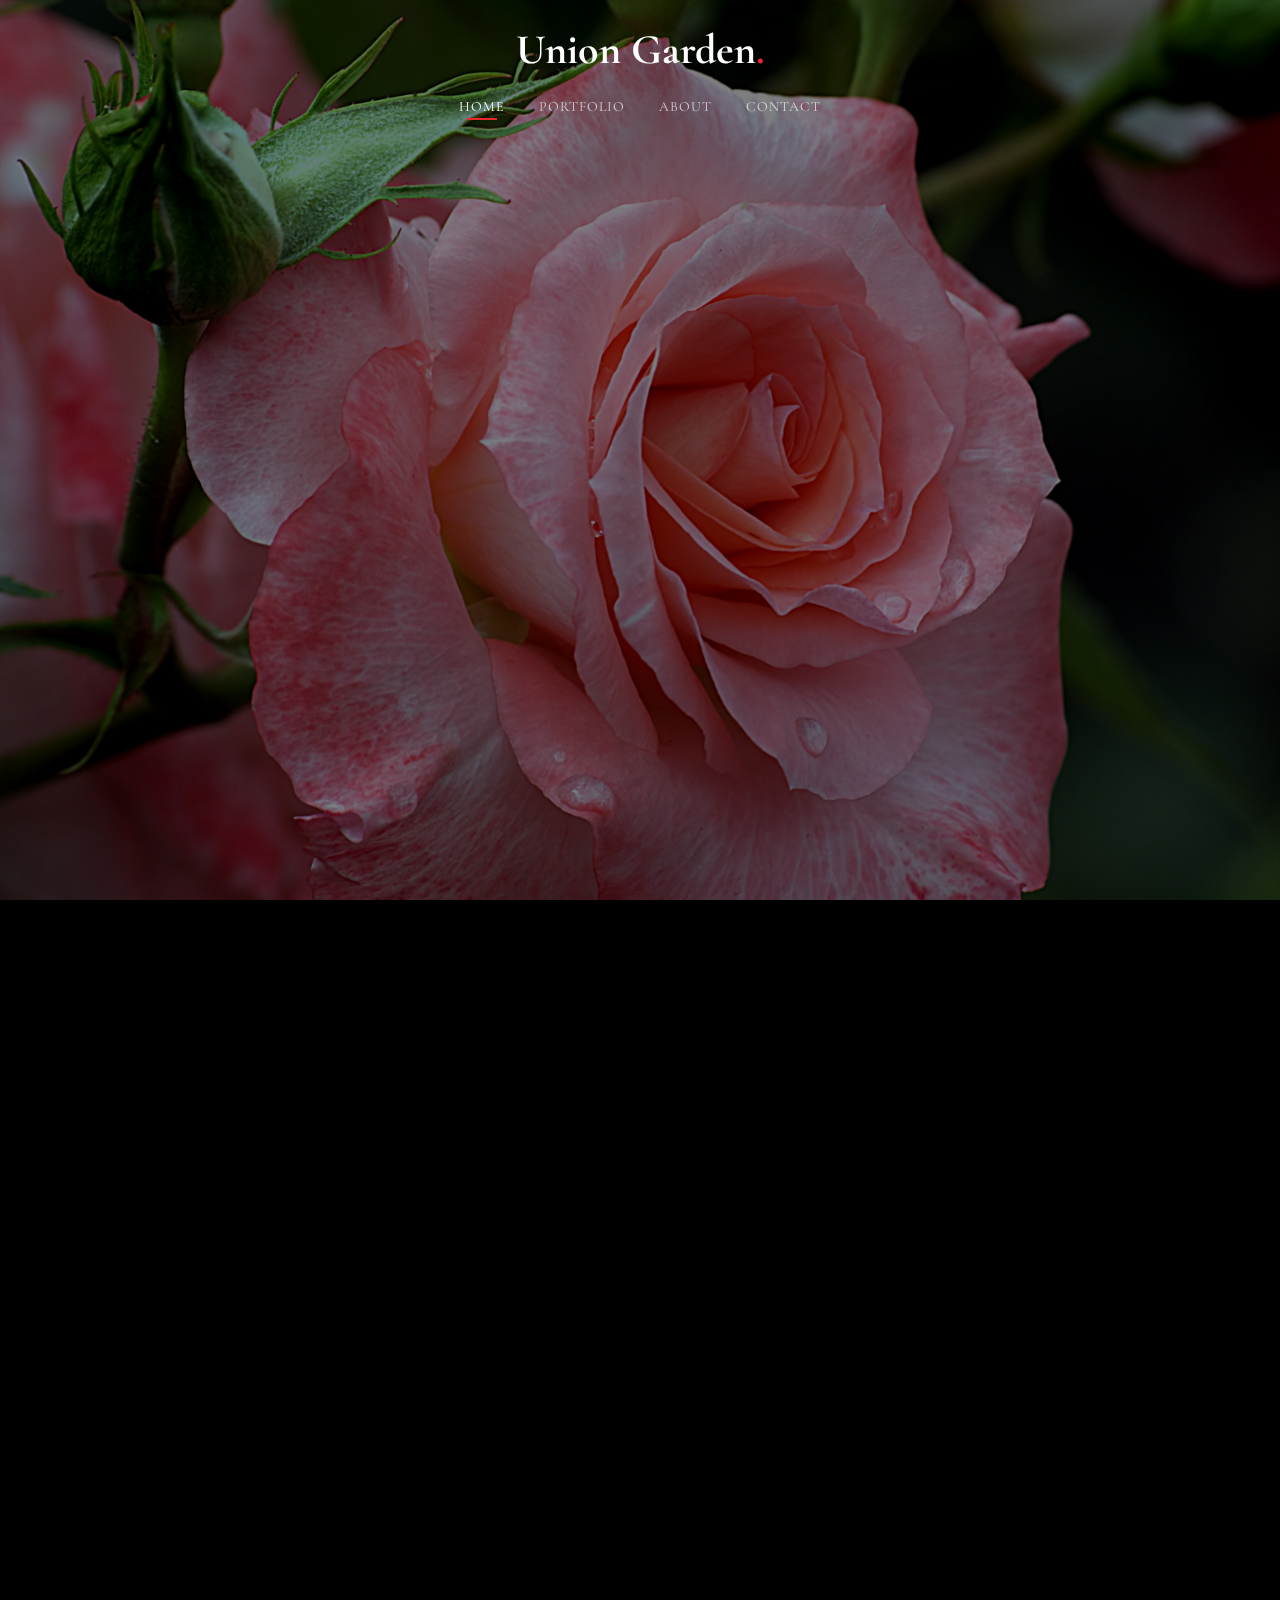
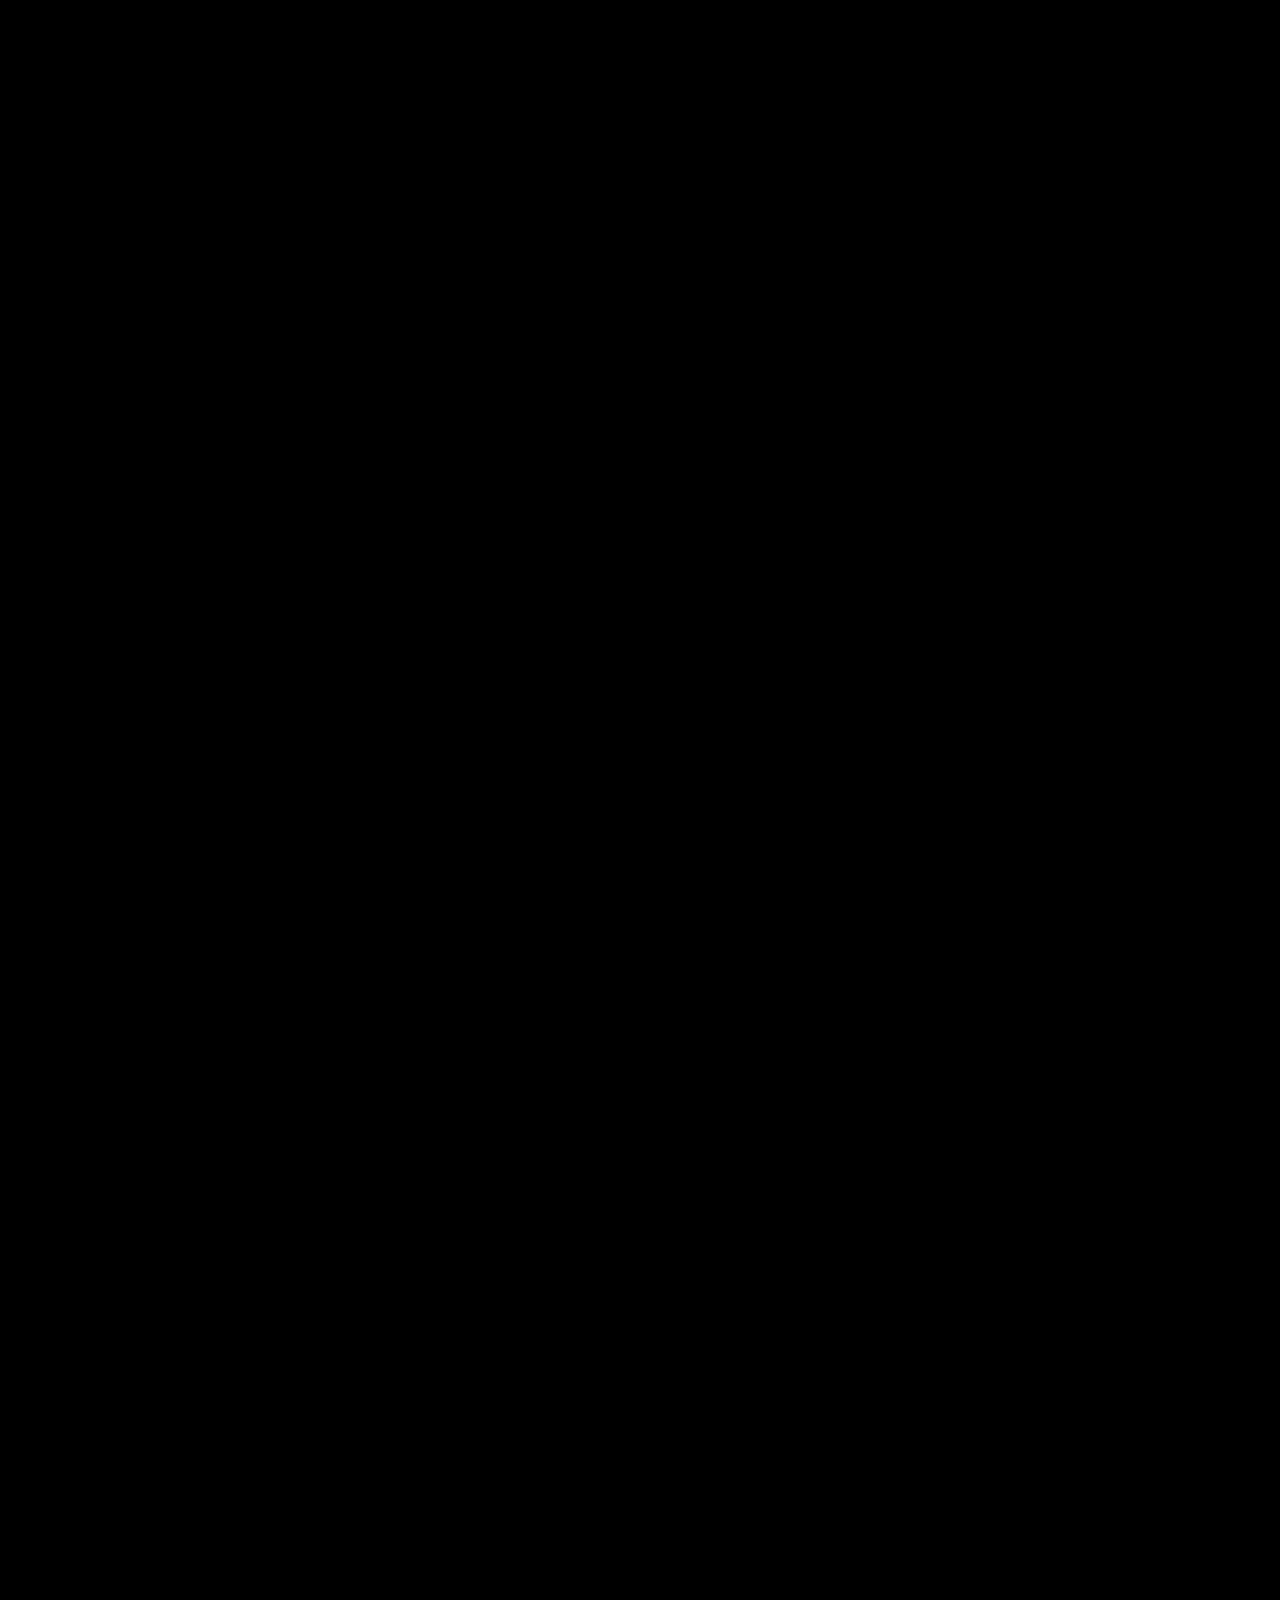
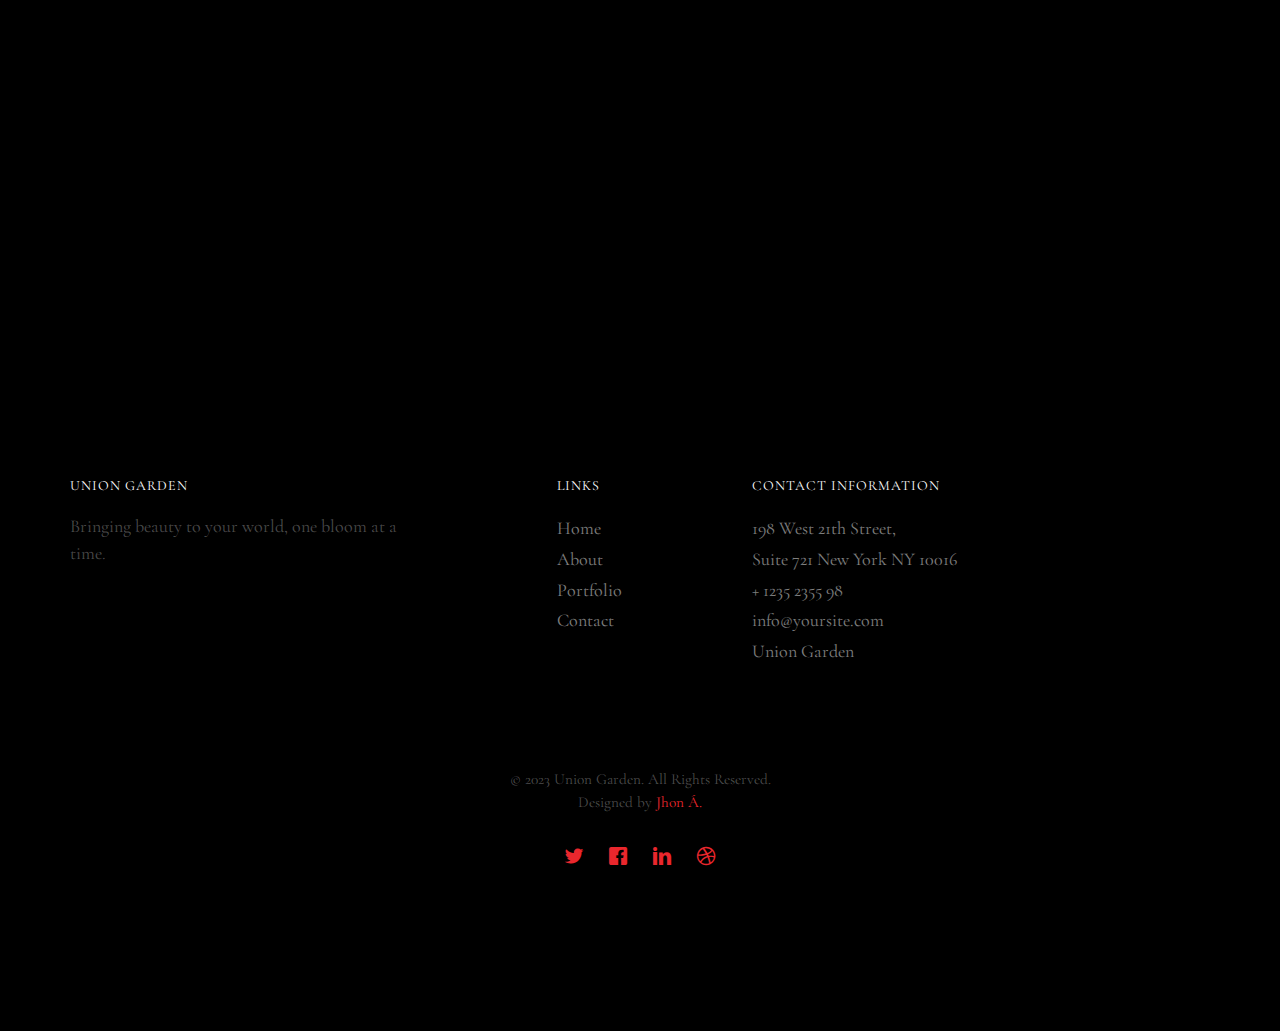
<file: index.html>
<!DOCTYPE HTML>
<html>
	<head>
	<meta charset="utf-8">
	<meta http-equiv="X-UA-Compatible" content="IE=edge">
	<title>Union Garden &mdash; </title>
	<meta name="viewport" content="width=device-width, initial-scale=1">
	<meta name="description" content="Flowers page for student work" />
	<meta name="keywords" content="html5, css3, mobile first, responsive" />
	<meta name="author" content="LaTourrete" />


  	<!-- Facebook and Twitter integration -->
	<meta property="og:title" content=""/>
	<meta property="og:image" content=""/>
	<meta property="og:url" content=""/>
	<meta property="og:site_name" content=""/>
	<meta property="og:description" content=""/>
	<meta name="twitter:title" content="" />
	<meta name="twitter:image" content="" />
	<meta name="twitter:url" content="" />
	<meta name="twitter:card" content="" />

	<link href="https://fonts.googleapis.com/css?family=Cormorant+Garamond:300,300i,400,400i,500,600i,700" rel="stylesheet">
	<link href="https://fonts.googleapis.com/css?family=Satisfy" rel="stylesheet">
	
	<!-- Animate.css -->
	<link rel="stylesheet" href="css/animate.css">
	<!-- Icomoon Icon Fonts-->
	<link rel="stylesheet" href="css/icomoon.css">
	<!-- Bootstrap  -->
	<link rel="stylesheet" href="css/bootstrap.css">
	<!-- Flexslider  -->
	<link rel="stylesheet" href="css/flexslider.css">

	<!-- Theme style  -->
	<link rel="stylesheet" href="css/style.css">

	<!-- Modernizr JS -->
	<script src="js/modernizr-2.6.2.min.js"></script>
	<!-- FOR IE9 below -->
	<!--[if lt IE 9]>
	<script src="js/respond.min.js"></script>
	<![endif]-->

	</head>
	<body>
		
	<div class="fh5co-loader"></div>
	
	<div id="page">
	<nav class="fh5co-nav" role="navigation">
		<!-- <div class="top-menu"> -->
			<div class="container">
				<div class="row">
					<div class="col-xs-12 text-center logo-wrap">
						<div id="fh5co-logo"><a href="index.html">Union Garden<span>.</span></a></div>
					</div>
					<div class="col-xs-12 text-center menu-1 menu-wrap">
						<ul>
							<li class="active"><a href="index.html">Home</a></li>
							<li class="has-dropdown">
								<a href="gallery.html">Portfolio</a>
							</li>
							<li><a href="about.html">About</a></li>
							<li><a href="contact.html">Contact</a></li>
						</ul>
					</div>
				</div>
				
			</div>
		<!-- </div> -->
	</nav>

	<header id="fh5co-header" class="fh5co-cover js-fullheight" role="banner" style="background-image:url(images/flowers3.jpg);" data-stellar-background-ratio="0.5">
		<div class="overlay"></div>
		<div class="container">
			<div class="row">
				<div class="col-md-12 text-center">
					<div class="display-t js-fullheight">
						<div class="display-tc js-fullheight animate-box" data-animate-effect="fadeIn">
							<h1>The Best flowers <em>&amp;</em> Company <em>in</em> United States</h1>
							<h2>Brought to you by Laura Mahecha, Nicolas Vallejo & Jorge Becerra </h2>
						</div>
					</div>
				</div>
			</div>
		</div>
	</header>

	<div id="fh5co-about" class="fh5co-section">
		<div class="container">
			<div class="row">
				<div class="col-md-6 col-md-pull-4 img-wrap animate-box" data-animate-effect="fadeInLeft">
					<img src="images/flowers1.jpg" alt="">
				</div>
				<div class="col-md-5 col-md-push-1 animate-box">
					<div class="section-heading">
						<h2>The Company</h2>
						<p>Our flower company is an online shop that offers a wide variety of floral arrangements and bouquets for all occasions, from weddings and birthdays to funerals and corporate events. We take pride in offering fresh and high-quality flowers, imported from the best suppliers around the world.</p>
						<p>At our flower company, we believe that flowers are a beautiful and powerful way to communicate feelings and emotions. That's why we ensure that each of our floral arrangements is a unique and personalized work of art, designed to convey the feelings and wishes of our customers.</p>
						<p><a href="about.html" class="btn btn-primary btn-outline">Our History</a></p>
					</div>
				</div>
			</div>
		</div>
	</div>

	<div id="fh5co-featured-menu" class="fh5co-section">
		<div class="container">
			<div class="row">
				<div class="col-md-12 fh5co-heading animate-box">
					<h2>Featured Flowers</h2>
					<div class="row">
						<div class="col-md-6">
							<p>Welcome to our collection of featured flowers! This is where you'll find the best and most beautiful blooms we have to offer. Our team of expert florists carefully selects each flower in this collection to ensure that only the freshest and most stunning flowers make it to our customers.</p>
						</div>
					</div>
				</div>
				
				<div class="col-md-3 col-sm-6 col-xs-6 col-xxs-12 fh5co-item-wrap animate-box">
					<div class="fh5co-item">
						<img src="images/Traditional rose bouquet.jpeg" class="img-responsive" alt="">
						<h3>100 Traditional rose bouquet</h3>
						<span class="fh5co-price">$499</span>
						<p>As one of the most statement-making designs we offer, this simple, clean design of 100 gorgeous roses arranged in a clear vase is a true show stopper. Each rose is carefully selected for its beauty and freshness so that your lucky recipient will truly be blown away by this presentation and over-the-top thoughtful gift.</p>
					</div>
				</div>
				<div class="col-md-3 col-sm-6 col-xs-6 col-xxs-12 fh5co-item-wrap animate-box">
					<div class="fh5co-item margin_top">
						<img src="images/carnations.webp" class="img-responsive" alt="">
						<h3>Lavender Garden Bouquet</h3>
						<span class="fh5co-price">$74<sup>.99</sup></span>
						<p>Share a lovely lavender garden with someone special. Our farm-fresh bouquet is gathered with a mix of blooms in the sweetest shades to deliver your most heartfelt sentiments.

							Gathering of white roses, lavender daisy poms, Colombian lilies (alstroemeria) and lavender carnations; shades of lavender may vary.
							Picked fresh on our premier farms around the world, our flowers are cared for every step of the way and shipped fresh to ensure lasting beauty and enjoyment.</p>
					</div>
				</div>
				<div class="clearfix visible-sm-block visible-xs-block"></div>
				<div class="col-md-3 col-sm-6 col-xs-6 col-xxs-12 fh5co-item-wrap animate-box">
					<div class="fh5co-item">
						<img src="images/191165xlx.webp" class="img-responsive" alt="">
						<h3>Classic All White Arrangement™</h3>
						<span class="fh5co-price">$99<sup>.99</sup></span>
						<p>White flowers have a timeless elegance, which is captured in our luxurious all-white arrangement. A soft yet poignant mix of roses, lilies and snapdragons is hand-gathered by our expert florists with touches of lush greenery inside a stylish cylinder vase. What more beautiful gift to express your love, thanks, appreciation, support—whatever is on your mind and in your heart..</p>
					</div>
				</div>
				<div class="col-md-3 col-sm-6 col-xs-6 col-xxs-12 fh5co-item-wrap animate-box">
					<div class="fh5co-item margin_top">
						<img src="images/sunflower.webp" class="img-responsive" alt="">
						<h3>Spring Sensation™</h3>
						<span class="fh5co-price">$149<sup>.99</sup></span>
						<p>There’s so much to love about spring…but it’s the bright, beautiful blooms that make it truly sensational! Our luxurious bouquet is gathered with a garden-fresh mix in shades of pink, blue, yellow and peach. Artistically designed, this gift delivers the best part of the season right to their door.</p>
					</div>
				</div>
			</div>
		</div>
	</div>

	
	<footer id="fh5co-footer" role="contentinfo" class="fh5co-section">
		<div class="container">
			<div class="row row-pb-md">
				<div class="col-md-4 fh5co-widget">
						<h4>Union Garden</h4>
						<p>Bringing beauty to your world, one bloom at a time.</p>
					</div>
					<div class="col-md-2 col-md-push-1 fh5co-widget">
						<h4>Links</h4>
						<ul class="fh5co-footer-links">
							<li><a href="index.html">Home</a></li>
							<li><a href="about.html">About</a></li>
							<li><a href="gallery.html">Portfolio</a></li>
							<li><a href="contact.html">Contact</a></li>
						</ul>
					</div>
	
					
	
					<div class="col-md-4 col-md-push-1 fh5co-widget">
						<h4>Contact Information</h4>
						<ul class="fh5co-footer-links">
							<li>198 West 21th Street, <br> Suite 721 New York NY 10016</li>
							<li><a href="tel://1234567920">+ 1235 2355 98</a></li>
							<li><a href="mailto:info@yoursite.com">info@yoursite.com</a></li>
							<li><a href="">Union Garden</a></li>
						</ul>
					</div>
	
				</div>
	
				<div class="row copyright">
					<div class="col-md-12 text-center">
						<p>
							<small class="block">&copy; 2023 Union Garden. All Rights Reserved.</small> 
							<small class="block">Designed by <a href="https://www.facebook.com/LaTourrete/" target="_blank">Jhon Á.</a></small>
						</p>
						<p>
							<ul class="fh5co-social-icons">
								<li><a href="#"><i class="icon-twitter2"></i></a></li>
								<li><a href="#"><i class="icon-facebook2"></i></a></li>
								<li><a href="#"><i class="icon-linkedin2"></i></a></li>
								<li><a href="#"><i class="icon-dribbble2"></i></a></li>
							</ul>
						</p>
					</div>
				</div>
	
			</div>
		</footer>
	</div>

	<div class="gototop js-top">
		<a href="#" class="js-gotop"><i class="icon-arrow-up22"></i></a>
	</div>
	
	<!-- jQuery -->
	<script src="js/jquery.min.js"></script>
	<!-- jQuery Easing -->
	<script src="js/jquery.easing.1.3.js"></script>
	<!-- Bootstrap -->
	<script src="js/bootstrap.min.js"></script>
	<!-- Waypoints -->
	<script src="js/jquery.waypoints.min.js"></script>
	<!-- Waypoints -->
	<script src="js/jquery.stellar.min.js"></script>
	<!-- Flexslider -->
	<script src="js/jquery.flexslider-min.js"></script>
	<!-- Main -->
	<script src="js/main.js"></script>

	</body>
</html>
</file>
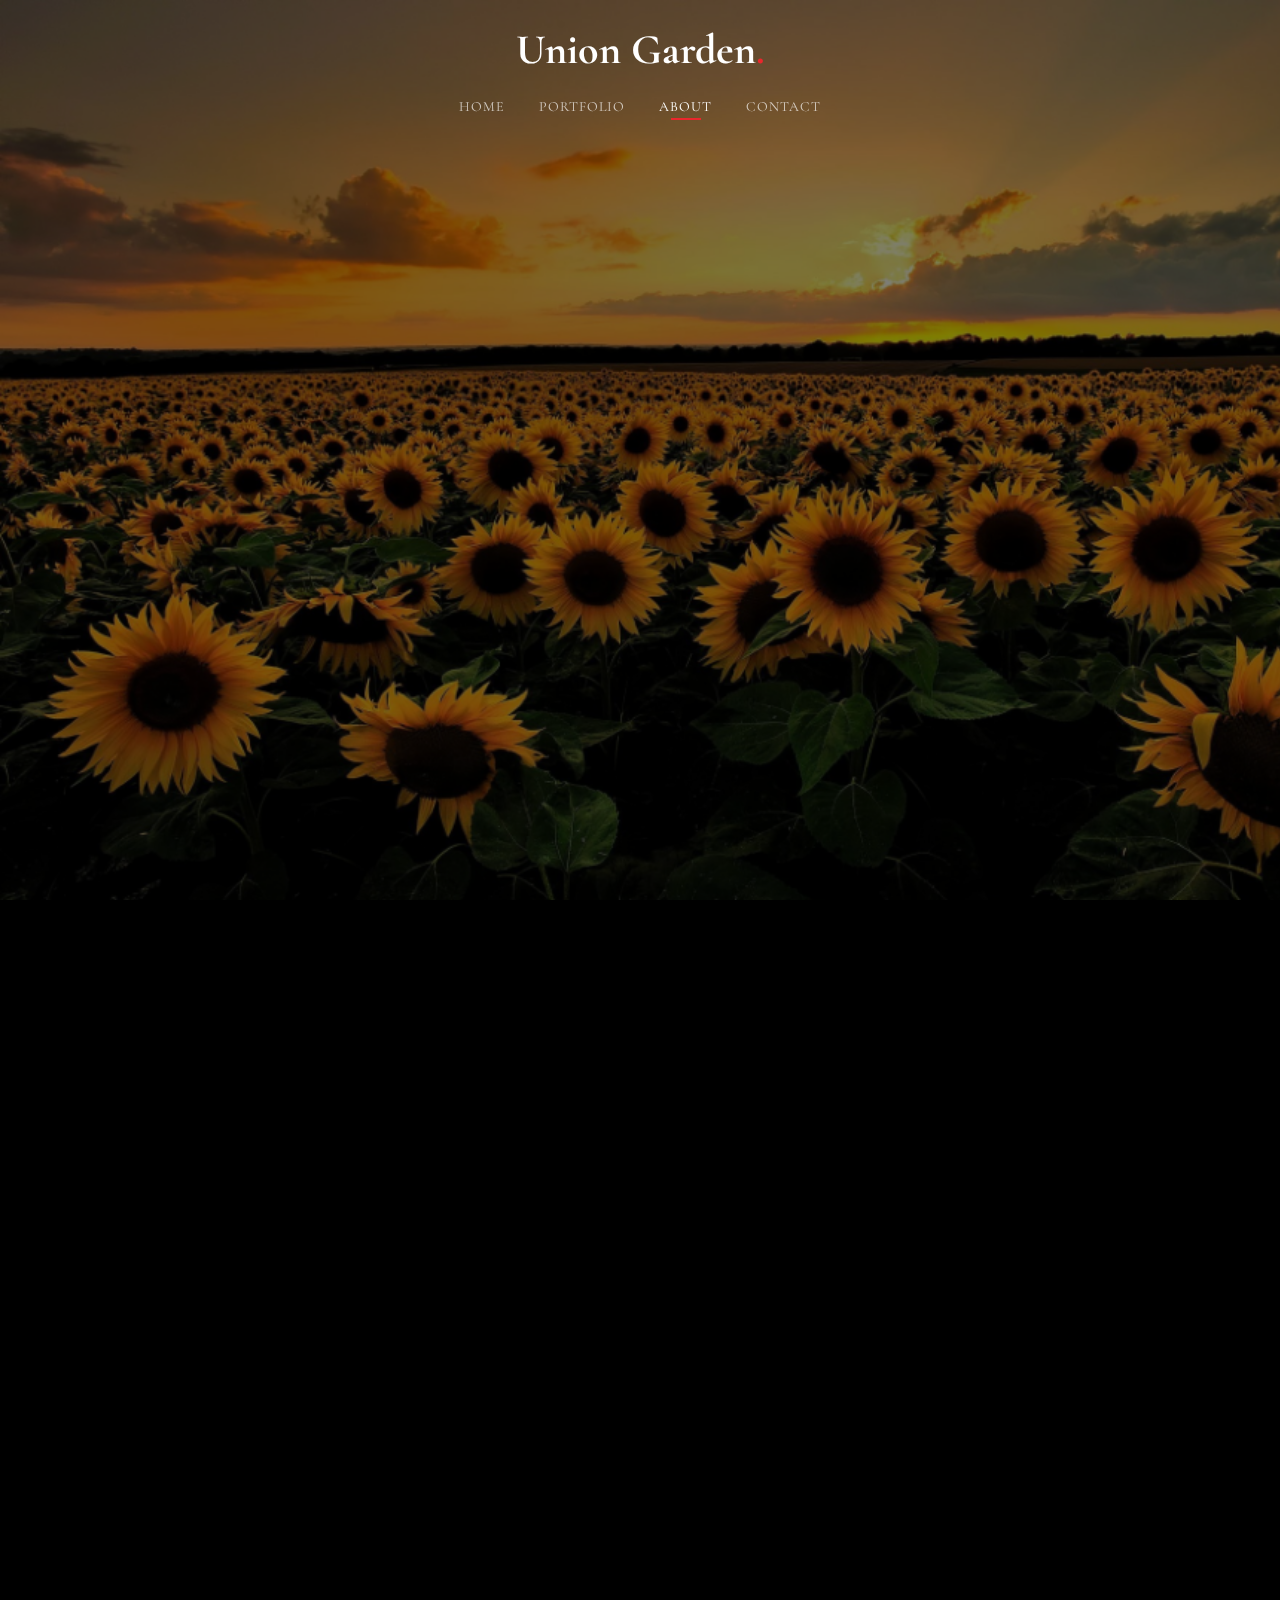
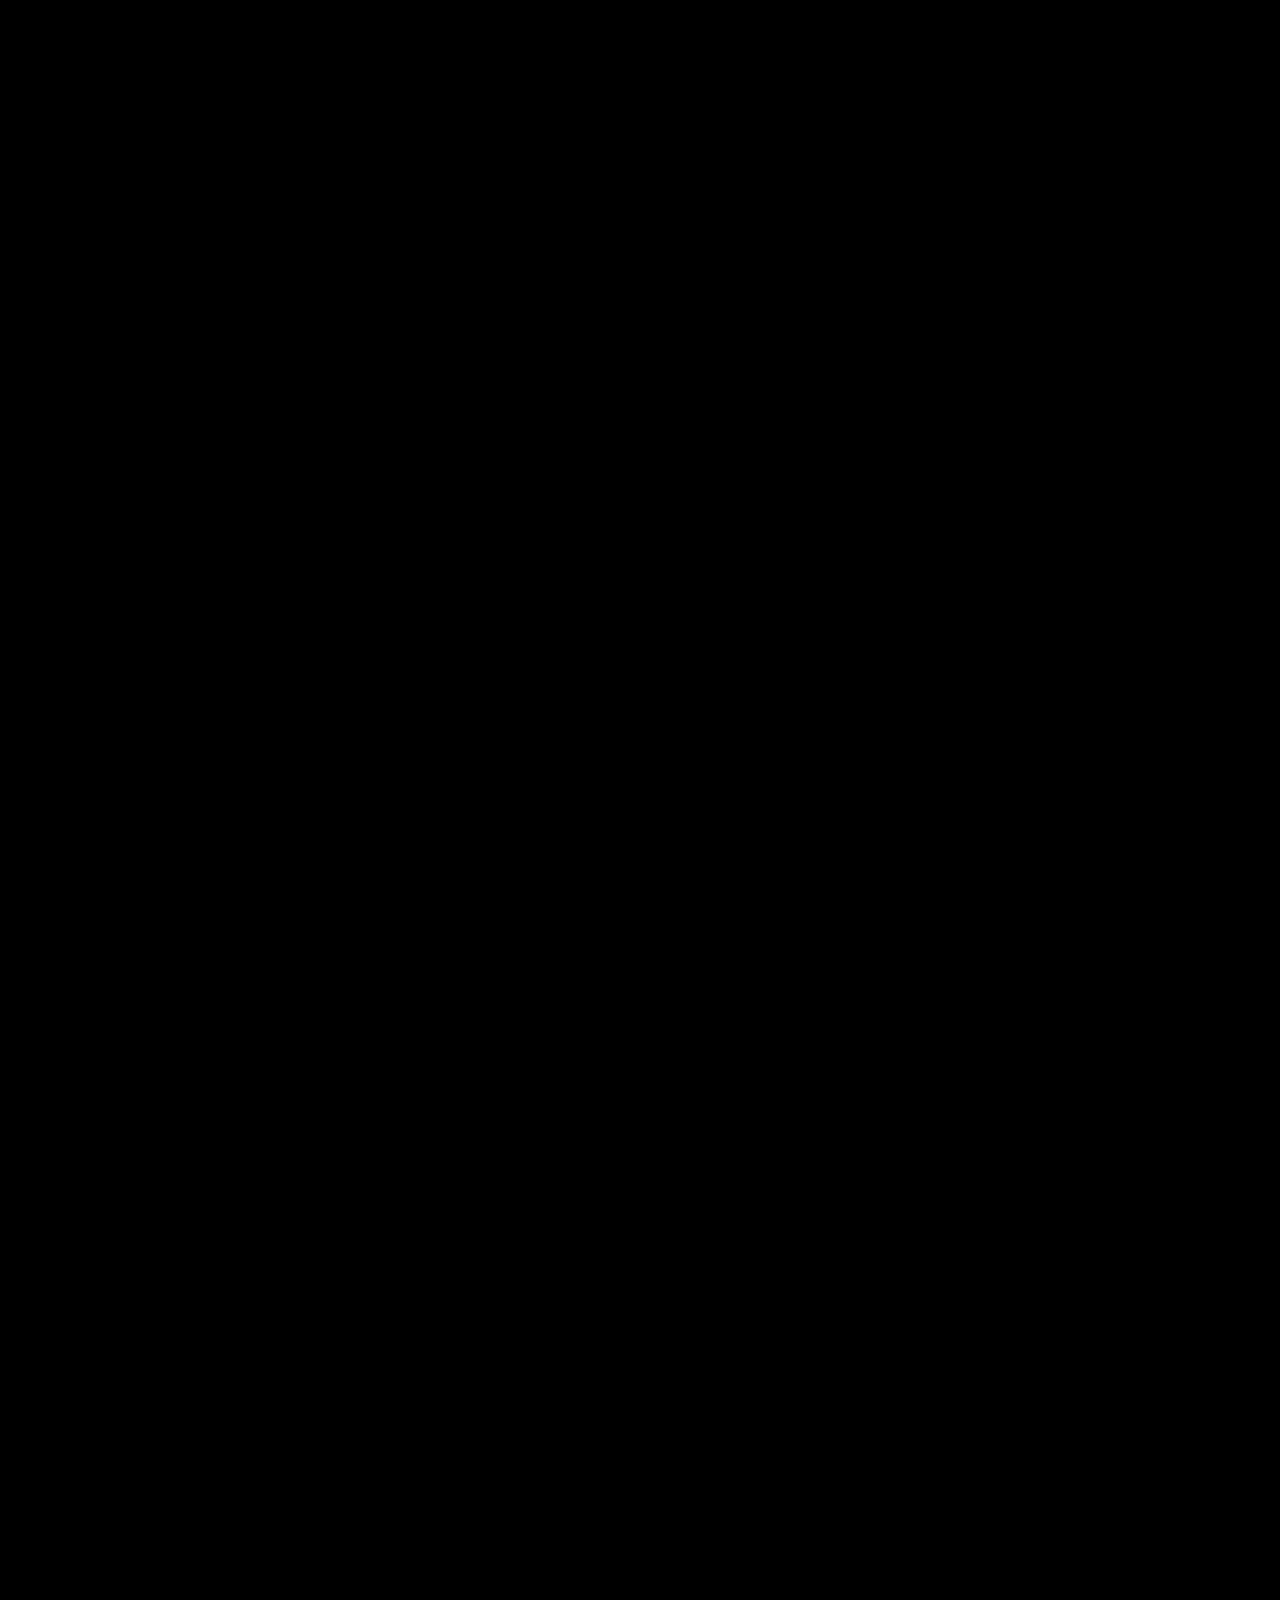
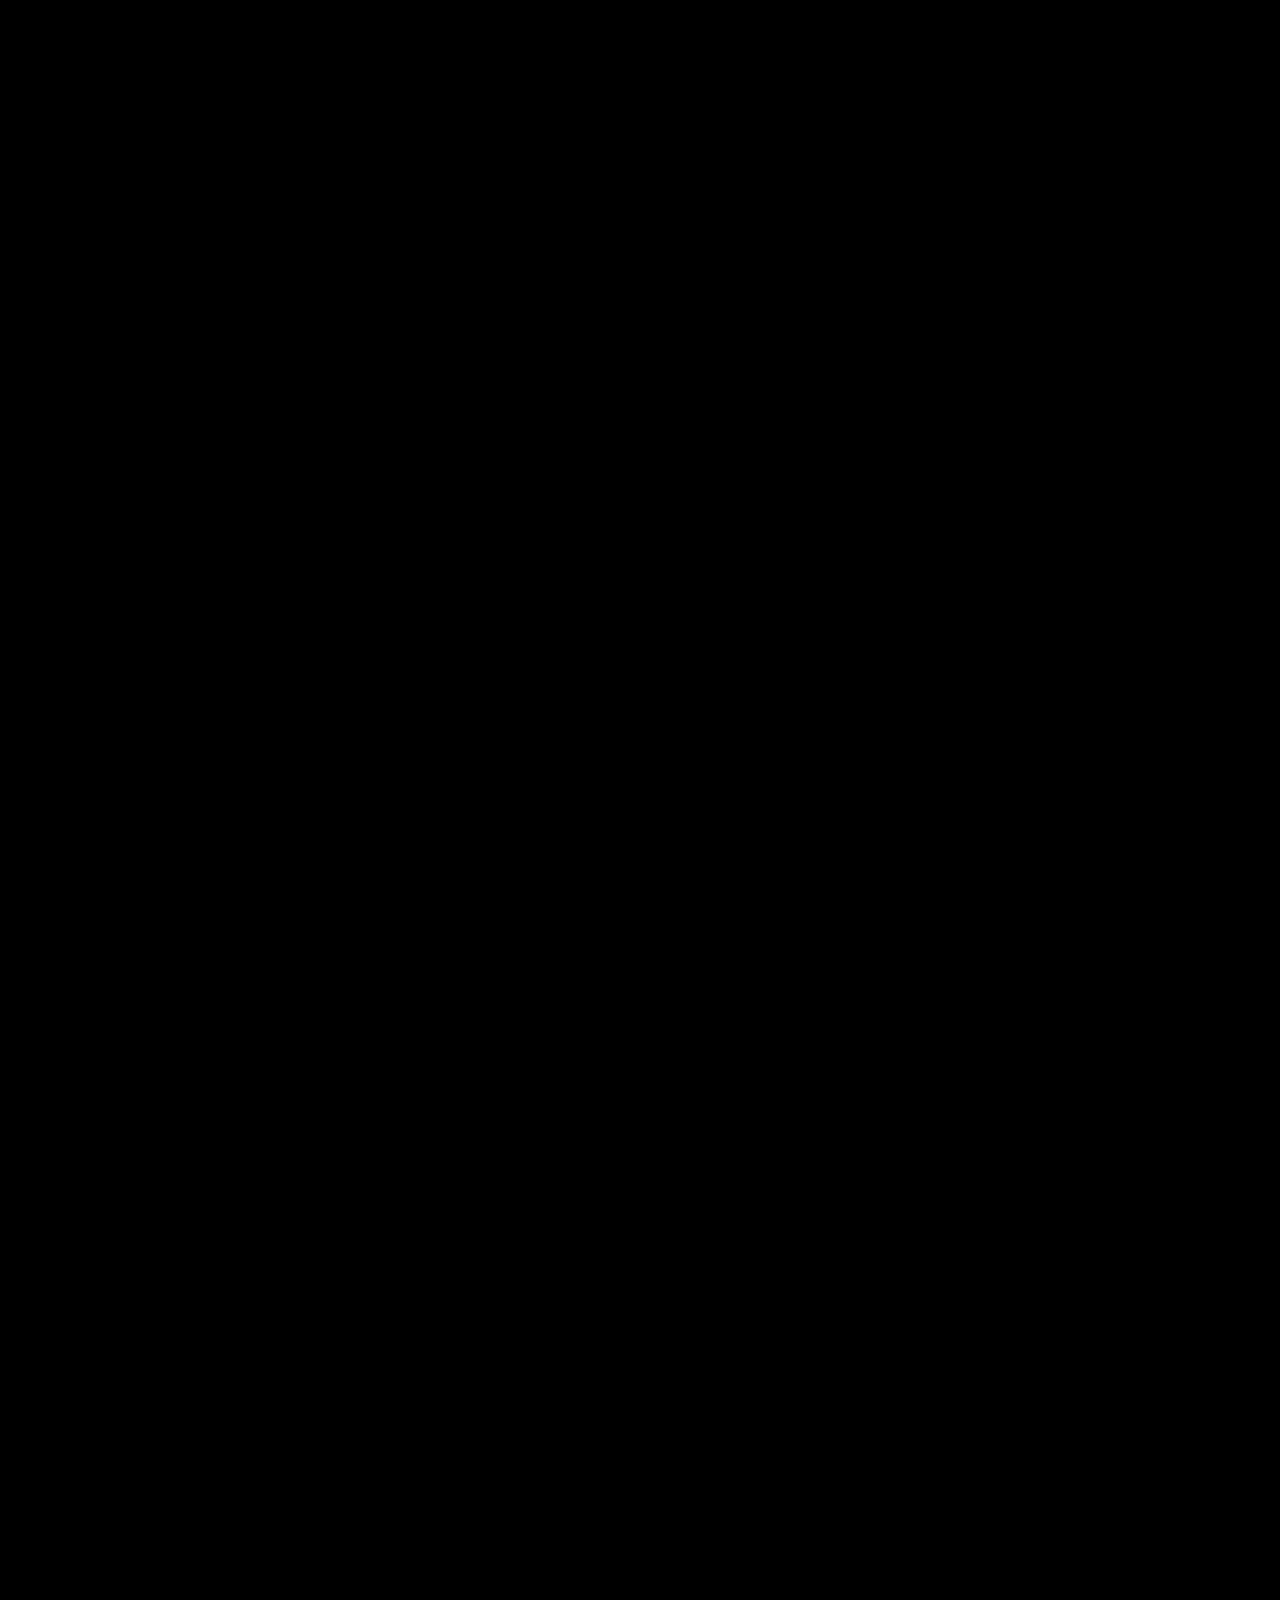
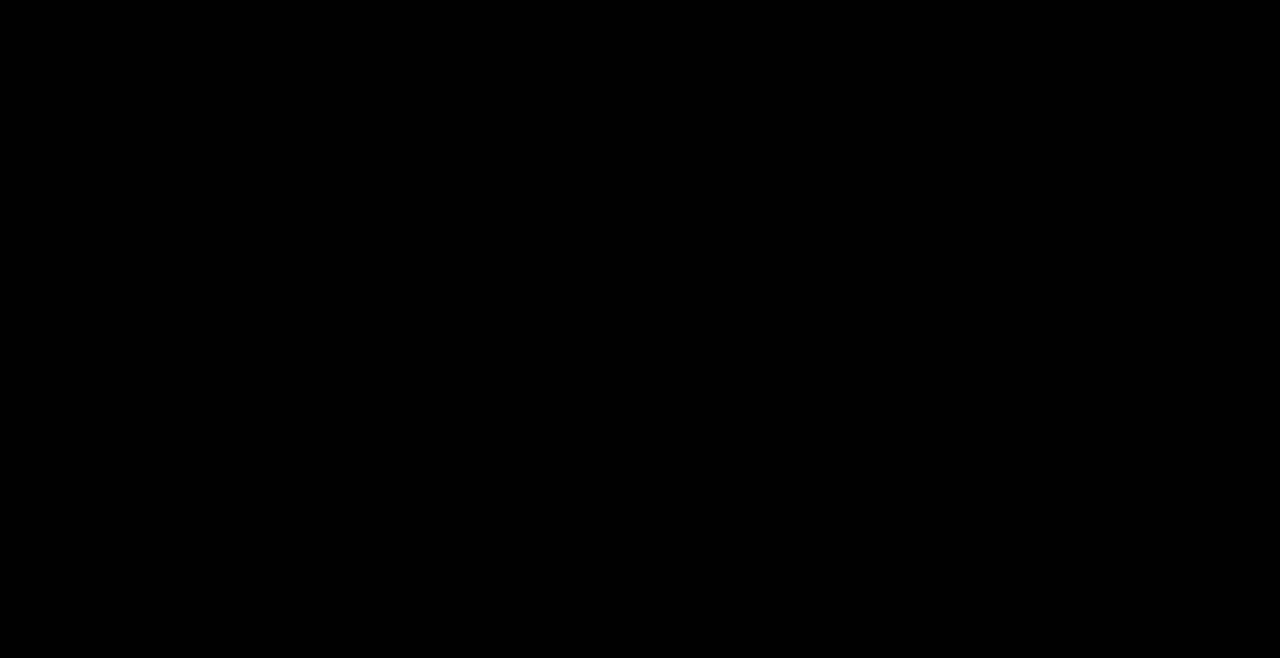
<file: about.html>
<!DOCTYPE HTML>
<html>
	<head>
	<meta charset="utf-8">
	<meta http-equiv="X-UA-Compatible" content="IE=edge">
	<title>Union Garden &mdash; </title>
	<meta name="viewport" content="width=device-width, initial-scale=1">
	<meta name="description" content="" />
	<meta name="keywords" content="" />
	<meta name="author" content="" />


  	<!-- Facebook and Twitter integration -->
	<meta property="og:title" content=""/>
	<meta property="og:image" content=""/>
	<meta property="og:url" content=""/>
	<meta property="og:site_name" content=""/>
	<meta property="og:description" content=""/>
	<meta name="twitter:title" content="" />
	<meta name="twitter:image" content="" />
	<meta name="twitter:url" content="" />
	<meta name="twitter:card" content="" />

	<link href="https://fonts.googleapis.com/css?family=Cormorant+Garamond:300,300i,400,400i,500,600i,700" rel="stylesheet">
	<link href="https://fonts.googleapis.com/css?family=Satisfy" rel="stylesheet">
	
	<!-- Animate.css -->
	<link rel="stylesheet" href="css/animate.css">
	<!-- Icomoon Icon Fonts-->
	<link rel="stylesheet" href="css/icomoon.css">
	<!-- Bootstrap  -->
	<link rel="stylesheet" href="css/bootstrap.css">
	<!-- Flexslider  -->
	<link rel="stylesheet" href="css/flexslider.css">

	<!-- Theme style  -->
	<link rel="stylesheet" href="css/style.css">

	<!-- Modernizr JS -->
	<script src="js/modernizr-2.6.2.min.js"></script>
	<!-- FOR IE9 below -->
	<!--[if lt IE 9]>
	<script src="js/respond.min.js"></script>
	<![endif]-->

	</head>
	<body>
		
	<div class="fh5co-loader"></div>
	
	<div id="page">
	<nav class="fh5co-nav" role="navigation">
		<!-- <div class="top-menu"> -->
			<div class="container">
				<div class="row">
					<div class="col-xs-12 text-center logo-wrap">
						<div id="fh5co-logo"><a href="index.html">Union Garden<span>.</span></a></div>
					</div>
					<div class="col-xs-12 text-center menu-1 menu-wrap">
						<ul>
							<li><a href="index.html">Home</a></li>
							<li class="has-dropdown">
								<a href="gallery.html">Portfolio</a>
							</li>
							<li class="active"><a href="about.html">About</a></li>
							<li><a href="contact.html">Contact</a></li>
						</ul>
					</div>
				</div>
				
			</div>
		<!-- </div> -->
	</nav>

	<header id="fh5co-header" class="fh5co-cover js-fullheight" role="banner" style="background-image: url(images/girasol.png);" data-stellar-background-ratio="0.5">
		<div class="overlay"></div>
		<div class="container">
			<div class="row">
				<div class="col-md-12 text-center">
					<div class="display-t js-fullheight">
						<div class="display-tc js-fullheight animate-box" data-animate-effect="fadeIn">
							<h1>About <em>our</em> Company</h1>
							<h2>Brought to you by Laura Mahecha, Nicolas Vallejo & Jorge Becerra</h2>
						</div>
					</div>
				</div>
			</div>
		</div>
	</header>

	<div id="fh5co-about" class="fh5co-section">
		<div class="container">
			<div class="row">
				<div class="col-md-6 col-md-pull-4 img-wrap animate-box" data-animate-effect="fadeInLeft">
					<img src="images/ourcompany.png" alt="">
				</div>
				<div class="col-md-5 col-md-push-1 animate-box">
					<div class="section-heading">
						<h2>The Company</h2>
						<p>Our flower company is an online shop that offers a wide variety of floral arrangements and bouquets for all occasions, from weddings and birthdays to funerals and corporate events. We take pride in offering fresh and high-quality flowers, imported from the best suppliers around the world.</p>
						<p>At our flower company, we believe that flowers are a beautiful and powerful way to communicate feelings and emotions. That's why we ensure that each of our floral arrangements is a unique and personalized work of art, designed to convey the feelings and wishes of our customers.</p>

						


						<p><a href="about.html" class="btn btn-primary btn-outline">Our History</a></p>
					</div>
				</div>
			</div>
		</div>
	</div>

	<div id="fh5co-about" class="fh5co-section">
		<div class="container">
			<div class="row">
				<div class="col-md-6 col-md-pull-4 img-wrap animate-box" data-animate-effect="fadeInLeft">
					<img src="images/organigrama.jpg" alt="">
				</div>
				<div class="col-md-5 col-md-push-1 animate-box">
					<div class="section-heading">
						<h2>Organization chart</h2>
					</div>
				</div>
			</div>
		</div>
	</div>

	

	<div id="fh5co-timeline">
		<div class="container">
			<div class="row">
				<div class="col-md-12 col-md-offset-0">
					<ul class="timeline animate-box">
						<li class="timeline-heading text-center animate-box">
							<div><h3>Our Experience</h3></div>
						</li>
						<li class="animate-box timeline-unverted">
							<div class="timeline-badge"><i class="icon-genius"></i></div>
							<div class="timeline-panel">
								<div class="timeline-heading">
									<h3 class="timeline-title">The Founders Meet</h3>
								
								</div>
								<div class="timeline-body">
									<p>Nicolas, Pilar, and Jorge were all students at the same university. Nicolas was studying business, Pilar was studying botany, and Jorge was studying marketing. One day, they were all working on a project together when they started talking about their shared love of flowers. They realized that they could combine their skills to create a flower company that would be different from anything else on the market.</p>
								</div>
							</div>
						</li>
						<li class="timeline-inverted animate-box">
							<div class="timeline-badge"><i class="icon-genius"></i></div>
							<div class="timeline-panel">
								<div class="timeline-heading">
									<h3 class="timeline-title">Create A Company</h3>
								</div>
								<div class="timeline-body">
									<p>They called their company "Union Garden". They chose this name because it represented their hope that their company would grow and thrive. They started out small, selling flowers at local farmers markets. But their hard work and dedication paid off, and soon they were able to open their own flower shop.</p>
								</div>
							</div>
						</li>
						<li class="animate-box timeline-unverted">
							<div class="timeline-badge"><i class="icon-genius"></i></div>
							<div class="timeline-panel">
								<div class="timeline-heading">
									<h3 class="timeline-title">Added 200+ Employees</h3>
								</div>
								<div class="timeline-body">
									<p>Thanks to the quality of our flowers, there was rapid growth and as the responsibilities increased, the staff had to increase in a similar way, achieving our goal of our first two hundred employees.</p>
								</div>
							</div>
						</li>

						<br>
						
							</div>
						</li>
			    	</ul>
				</div>
			</div>
		</div>
	</div>

	<div id="fh5co-started" class="fh5co-section animate-box" style="background-image: url(images/girasol2.webp);" data-stellar-background-ratio="0.5">
		<div class="overlay"></div>
		<div class="container">
			<div class="row animate-box">
				<div class="col-md-8 col-md-offset-2 text-center fh5co-heading">
					<h2>Mission</h2>
					<p>At Union Garden, we are committed to providing high-quality, personalized bouquets for different occasions, using fresh and beautiful flowers from trusted vendors. We focus on providing exceptional customer service, ensuring our customers' satisfaction and creating lasting relationships. Our goal is to be recognized in the florist industry as a respected and leading company.</p>
					
					<br>

					<h2>Vision</h2>
					<p>
						Our vision is to be the leading provider of beautiful, fresh flowers. We want to make it easy for people to find the perfect flowers for any occasion, whether it's a birthday, anniversary, or just to say "I love you."
						
						We believe that flowers have the power to bring joy and happiness to people's lives. That's why we're committed to providing our customers with the highest quality flowers at the best possible prices.
						</p>
				</div>
			</div>
		</div>
	
	
		<footer id="fh5co-footer" role="contentinfo" class="fh5co-section">
			<div class="container">
				<div class="row row-pb-md">
					<div class="col-md-4 fh5co-widget">
							<h4>Union Garden</h4>
							<p>Bringing beauty to your world, one bloom at a time.</p>
						</div>
						<div class="col-md-2 col-md-push-1 fh5co-widget">
							<h4>Links</h4>
							<ul class="fh5co-footer-links">
								<li><a href="index.html">Home</a></li>
								<li><a href="about.html">About</a></li>
								<li><a href="gallery.html">Portfolio</a></li>
								<li><a href="contact.html">Contact</a></li>
							</ul>
						</div>
		
						
		
						<div class="col-md-4 col-md-push-1 fh5co-widget">
							<h4>Contact Information</h4>
							<ul class="fh5co-footer-links">
								<li>198 West 21th Street, <br> Suite 721 New York NY 10016</li>
								<li><a href="tel://1234567920">+ 1235 2355 98</a></li>
								<li><a href="mailto:info@yoursite.com">info@yoursite.com</a></li>
								<li><a href="">Union Garden</a></li>
							</ul>
						</div>
		
					</div>
		
					<div class="row copyright">
						<div class="col-md-12 text-center">
							<p>
								<small class="block">&copy; 2023 Union Garden. All Rights Reserved.</small> 
								<small class="block">Designed by <a href="https://www.facebook.com/LaTourrete/" target="_blank">Jhon Á.</a></small>
							</p>
							<p>
								<ul class="fh5co-social-icons">
									<li><a href="#"><i class="icon-twitter2"></i></a></li>
									<li><a href="#"><i class="icon-facebook2"></i></a></li>
									<li><a href="#"><i class="icon-linkedin2"></i></a></li>
									<li><a href="#"><i class="icon-dribbble2"></i></a></li>
								</ul>
							</p>
						</div>
					</div>
		
				</div>
			</footer>
	</div>

	<div class="gototop js-top">
		<a href="#" class="js-gotop"><i class="icon-arrow-up22"></i></a>
	</div>
	
	<!-- jQuery -->
	<script src="js/jquery.min.js"></script>
	<!-- jQuery Easing -->
	<script src="js/jquery.easing.1.3.js"></script>
	<!-- Bootstrap -->
	<script src="js/bootstrap.min.js"></script>
	<!-- Waypoints -->
	<script src="js/jquery.waypoints.min.js"></script>
	<!-- Waypoints -->
	<script src="js/jquery.stellar.min.js"></script>
	<!-- Flexslider -->
	<script src="js/jquery.flexslider-min.js"></script>
	<!-- Main -->
	<script src="js/main.js"></script>

	</body>
</html>
</file>
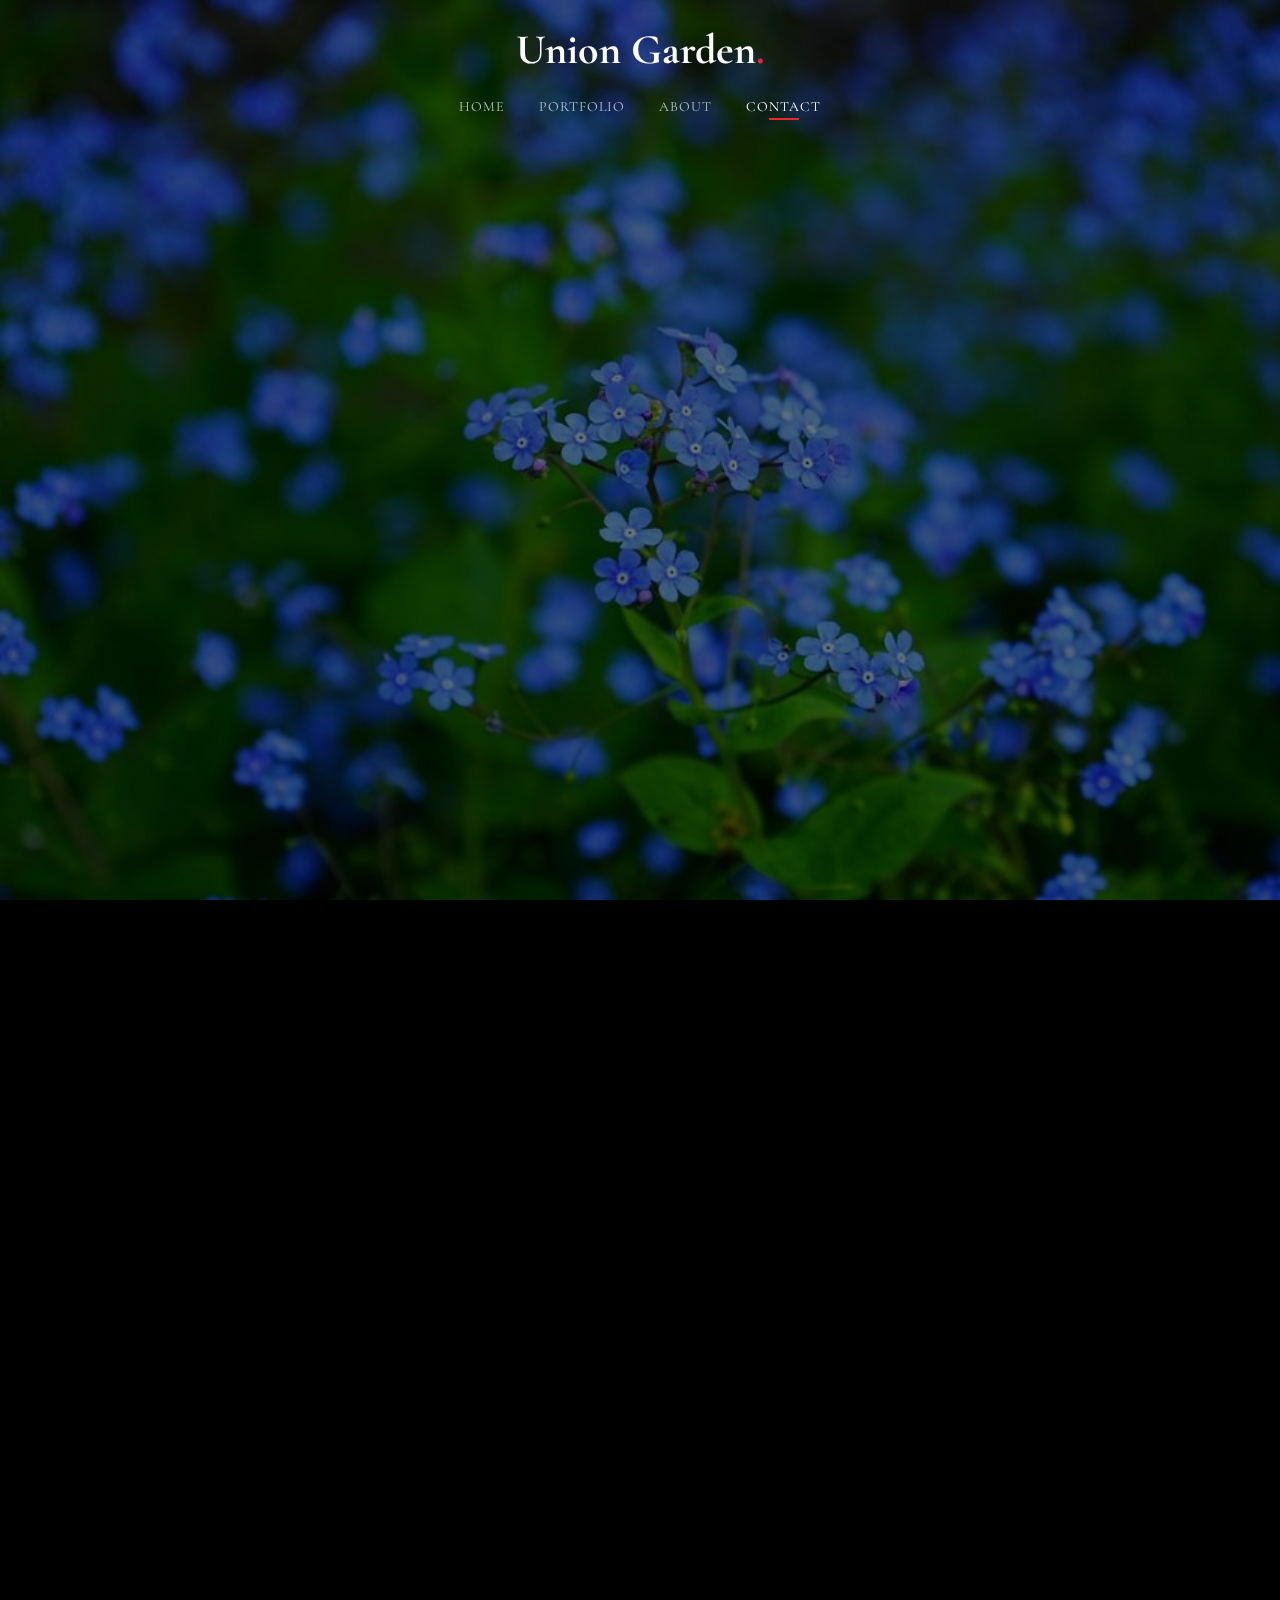
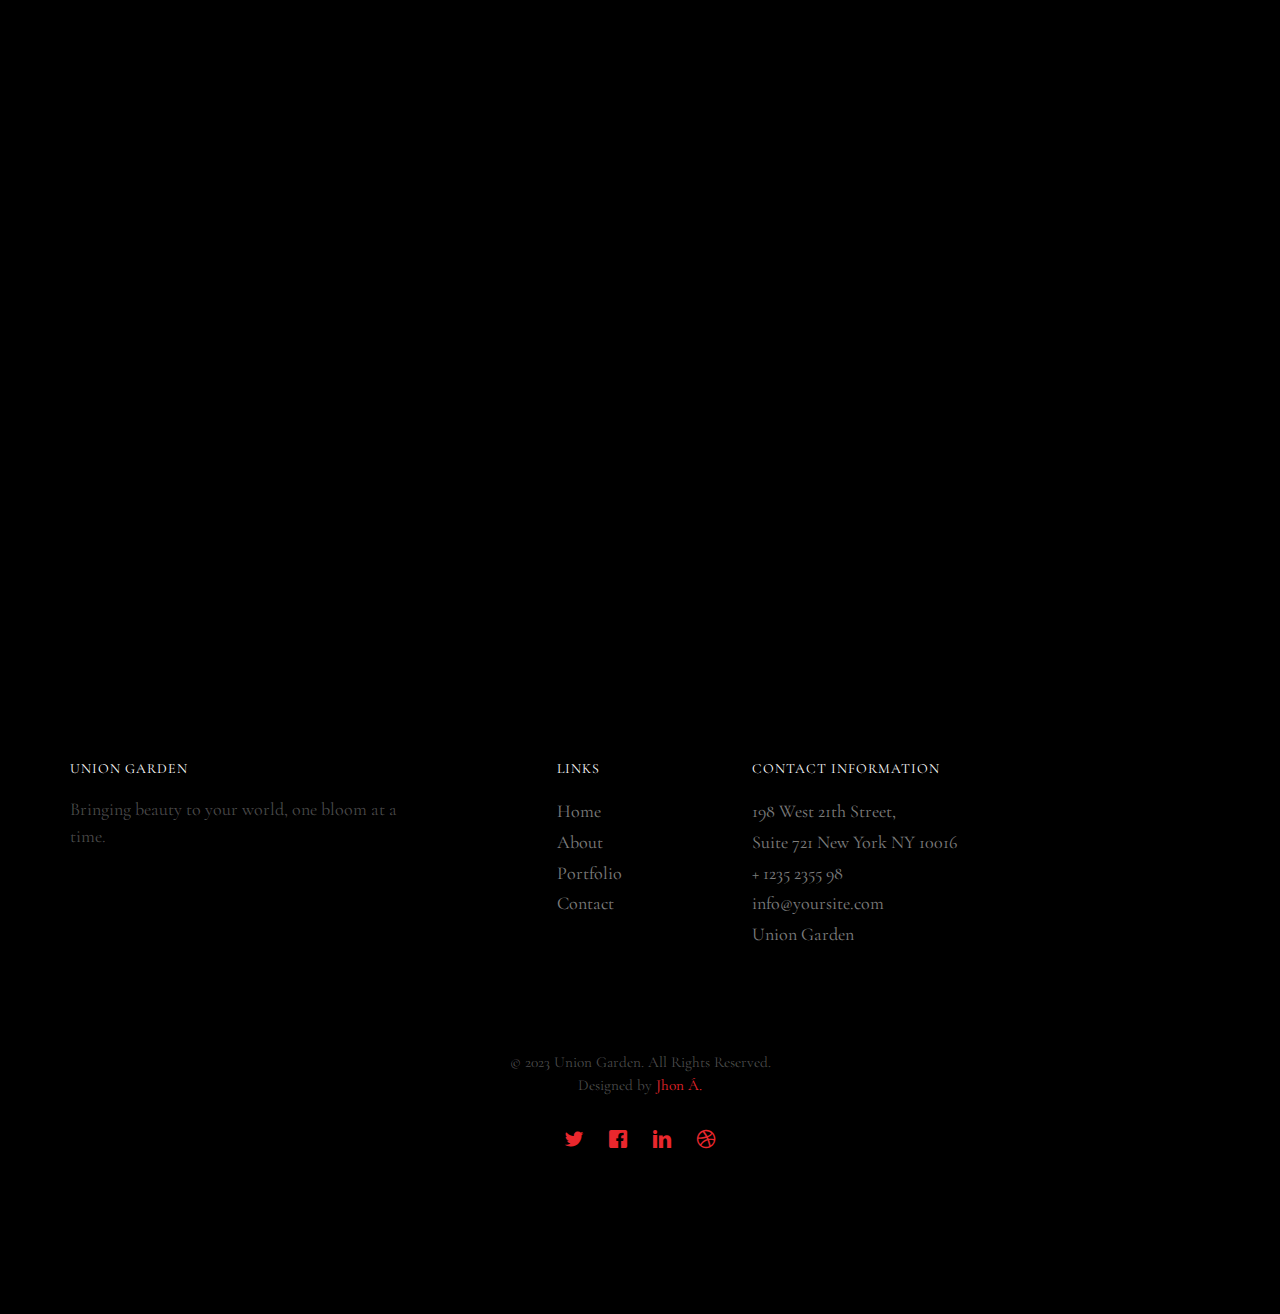
<file: contact.html>
<!DOCTYPE HTML>
<html>
	<head>
	<meta charset="utf-8">
	<meta http-equiv="X-UA-Compatible" content="IE=edge">
	<title>Union Garden &mdash; </title>
	<meta name="viewport" content="width=device-width, initial-scale=1">
	<meta name="description" content="" />
	<meta name="keywords" content="" />
	<meta name="author" content="" />



  	<!-- Facebook and Twitter integration -->
	<meta property="og:title" content=""/>
	<meta property="og:image" content=""/>
	<meta property="og:url" content=""/>
	<meta property="og:site_name" content=""/>
	<meta property="og:description" content=""/>
	<meta name="twitter:title" content="" />
	<meta name="twitter:image" content="" />
	<meta name="twitter:url" content="" />
	<meta name="twitter:card" content="" />

	<link href="https://fonts.googleapis.com/css?family=Cormorant+Garamond:300,300i,400,400i,500,600i,700" rel="stylesheet">
	<link href="https://fonts.googleapis.com/css?family=Satisfy" rel="stylesheet">
	
	<!-- Animate.css -->
	<link rel="stylesheet" href="css/animate.css">
	<!-- Icomoon Icon Fonts-->
	<link rel="stylesheet" href="css/icomoon.css">
	<!-- Bootstrap  -->
	<link rel="stylesheet" href="css/bootstrap.css">

	<!-- Flexslider  -->
	<link rel="stylesheet" href="css/flexslider.css">

	<!-- Theme style  -->
	<link rel="stylesheet" href="css/style.css">

	<!-- Modernizr JS -->
	<script src="js/modernizr-2.6.2.min.js"></script>
	<!-- FOR IE9 below -->
	<!--[if lt IE 9]>
	<script src="js/respond.min.js"></script>
	<![endif]-->

	</head>
	<body>
		
	<div class="fh5co-loader"></div>
	
	<div id="page">
	<nav class="fh5co-nav" role="navigation">
		<!-- <div class="top-menu"> -->
			<div class="container">
				<div class="row">
					<div class="col-xs-12 text-center logo-wrap">
						<div id="fh5co-logo"><a href="index.html">Union Garden<span>.</span></a></div>
					</div>
					<div class="col-xs-12 text-center menu-1 menu-wrap">
						<ul>
							<li><a href="index.html">Home</a></li>
							<li class="has-dropdown">
								<a href="gallery.html">Portfolio</a>
							</li>
							<li><a href="about.html">About</a></li>
							<li class="active"><a href="contact.html">Contact</a></li>
						</ul>
					</div>
				</div>
				
			</div>
		<!-- </div> -->
	</nav>

	<header id="fh5co-header" class="fh5co-cover js-fullheight" role="banner" style="background-image: url(images/claveles.jpg);" data-stellar-background-ratio="0.5">
		<div class="overlay"></div>
		<div class="container">
			<div class="row">
				<div class="col-md-12 text-center">
					<div class="display-t js-fullheight">
						<div class="display-tc js-fullheight animate-box" data-animate-effect="fadeIn">
							<h1>Get <em>in</em> Touch</h1>
						</div>
					</div>
				</div>
			</div>
		</div>
	</header>

	
	<div id="fh5co-contact" class="fh5co-section animate-box">
		<div class="container">
			<div class="row animate-box">

				<div class="col-md-8 col-md-offset-2 text-center fh5co-heading">
					<h2>Don't be shy, let's chat.</h2>
					<p>You can contact us for any business, complaint or suggestion</p>
					<p><a href="mailto:laura.pilar.mahecha@gmail.com" class="btn btn-primary btn-outline">Contact Us</a></p>
				</div>
			</div>
			
			<div class="row">
				<div class="col-md-6 col-md-push-6 col-sm-6 col-sm-push-6">
					<form action="#" id="form-wrap">
						<div class="row form-group">
							<div class="col-md-12">
								<label for="name">Your Name</label>
								<input type="text" class="form-control" id="name">
							</div>
						</div>
						<div class="row form-group">
							<div class="col-md-12">
								<label for="email">Your Email</label>
								<input type="text" class="form-control" id="email">
							</div>
						</div>
						<div class="row form-group">
							<div class="col-md-12">
								<label for="message">Your Message</label>
								<textarea name="" id="message" cols="30" rows="10" class="form-control"></textarea>
							</div>
						</div>
						<div class="row form-group">
							<div class="col-md-12">
								<input type="submit" class="btn btn-primary btn-outline btn-lg" value="Submit Form">
							</div>
						</div>

					</form>
				</div>
			</div>

		</div>
	</div>

	<footer id="fh5co-footer" role="contentinfo" class="fh5co-section">
		<div class="container">
			<div class="row row-pb-md">
				<div class="col-md-4 fh5co-widget">
						<h4>Union Garden</h4>
						<p>Bringing beauty to your world, one bloom at a time.</p>
					</div>
					<div class="col-md-2 col-md-push-1 fh5co-widget">
						<h4>Links</h4>
						<ul class="fh5co-footer-links">
							<li><a href="index.html">Home</a></li>
							<li><a href="about.html">About</a></li>
							<li><a href="gallery.html">Portfolio</a></li>
							<li><a href="contact.html">Contact</a></li>
						</ul>
					</div>
	
					
	
					<div class="col-md-4 col-md-push-1 fh5co-widget">
						<h4>Contact Information</h4>
						<ul class="fh5co-footer-links">
							<li>198 West 21th Street, <br> Suite 721 New York NY 10016</li>
							<li><a href="tel://1234567920">+ 1235 2355 98</a></li>
							<li><a href="mailto:info@yoursite.com">info@yoursite.com</a></li>
							<li><a href="">Union Garden</a></li>
						</ul>
					</div>
	
				</div>
	
				<div class="row copyright">
					<div class="col-md-12 text-center">
						<p>
							<small class="block">&copy; 2023 Union Garden. All Rights Reserved.</small> 
							<small class="block">Designed by <a href="https://www.facebook.com/LaTourrete/" target="_blank">Jhon Á.</a></small>
						</p>
						<p>
							<ul class="fh5co-social-icons">
								<li><a href="#"><i class="icon-twitter2"></i></a></li>
								<li><a href="#"><i class="icon-facebook2"></i></a></li>
								<li><a href="#"><i class="icon-linkedin2"></i></a></li>
								<li><a href="#"><i class="icon-dribbble2"></i></a></li>
							</ul>
						</p>
					</div>
				</div>
	
			</div>
		</footer>
	</div>

	<div class="gototop js-top">
		<a href="#" class="js-gotop"><i class="icon-arrow-up22"></i></a>
	</div>
	
	<!-- jQuery -->
	<script src="js/jquery.min.js"></script>
	<!-- jQuery Easing -->
	<script src="js/jquery.easing.1.3.js"></script>
	<!-- Bootstrap -->
	<script src="js/bootstrap.min.js"></script>
	<!-- Waypoints -->
	<script src="js/jquery.waypoints.min.js"></script>
	<!-- Waypoints -->
	<script src="js/jquery.stellar.min.js"></script>
	<!-- Flexslider -->
	<script src="js/jquery.flexslider-min.js"></script>
	<!-- Main -->
	<script src="js/main.js"></script>

	</body>
</html>
</file>
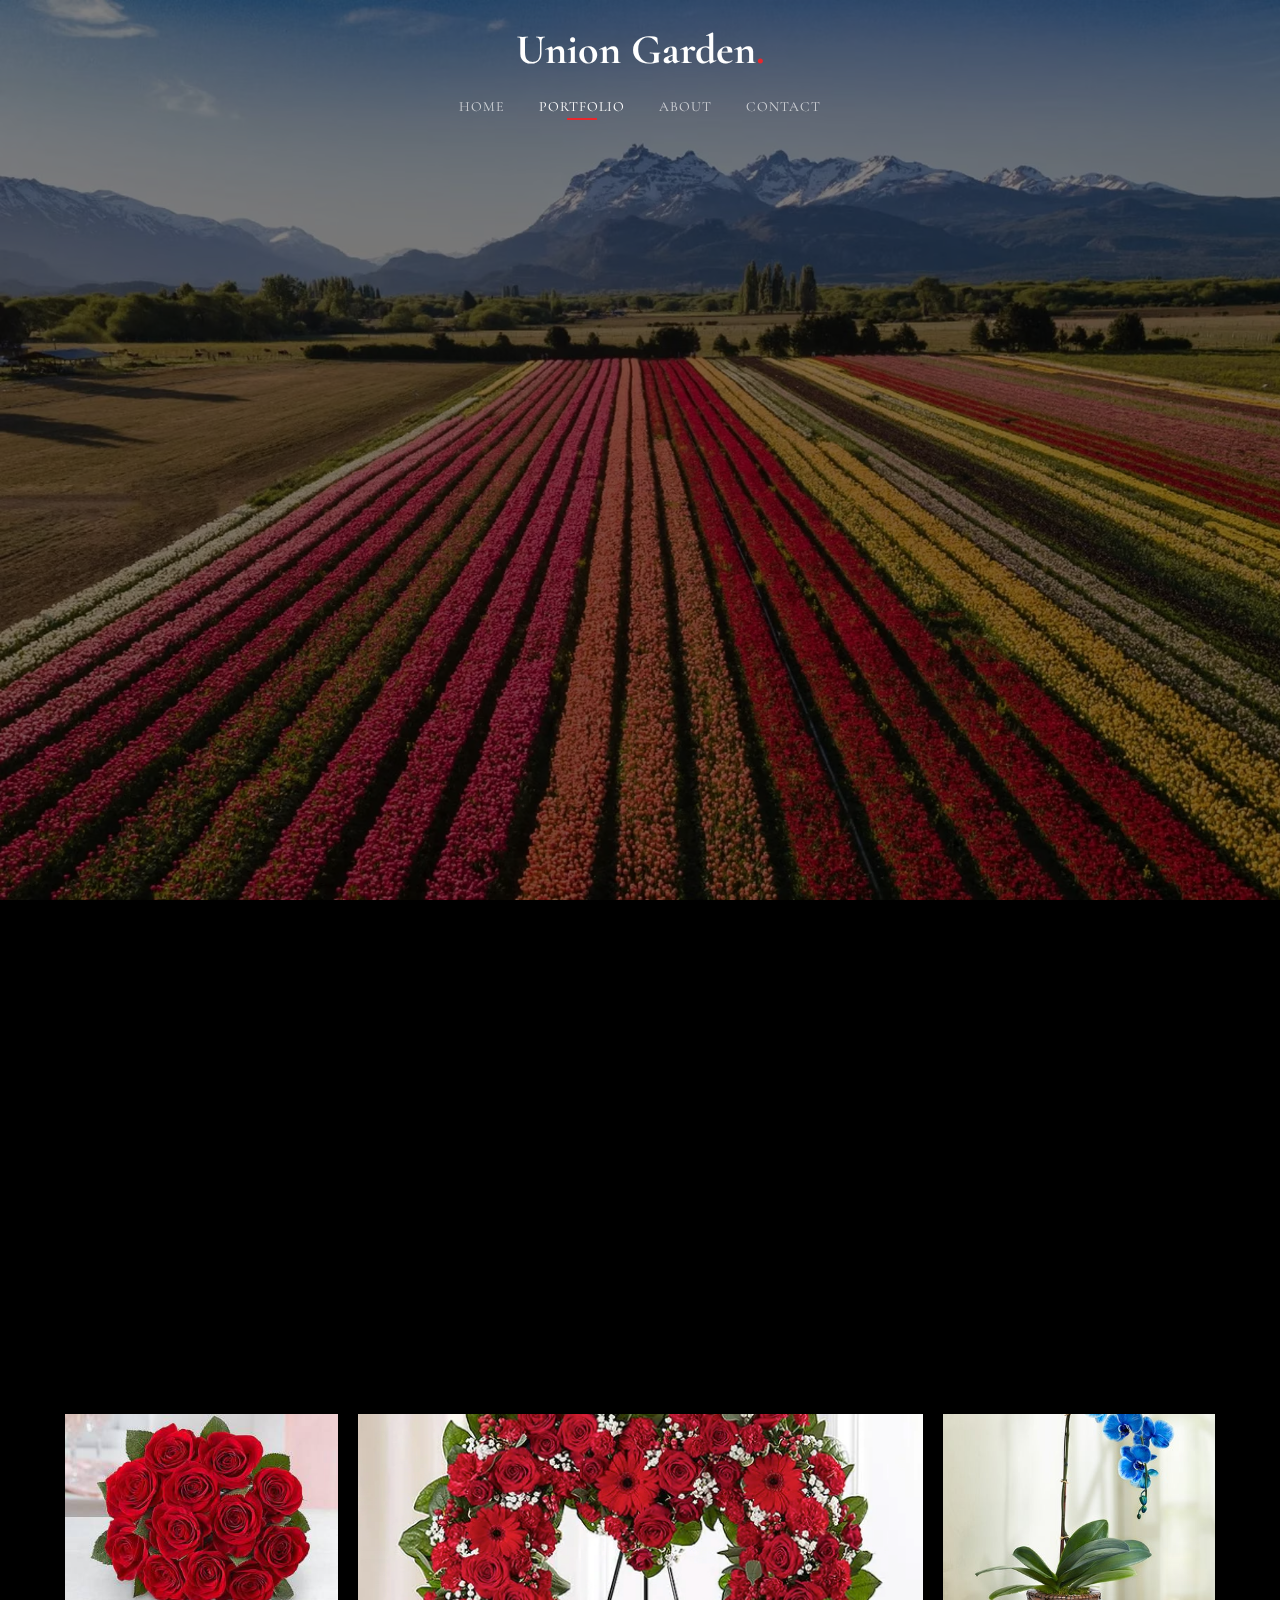
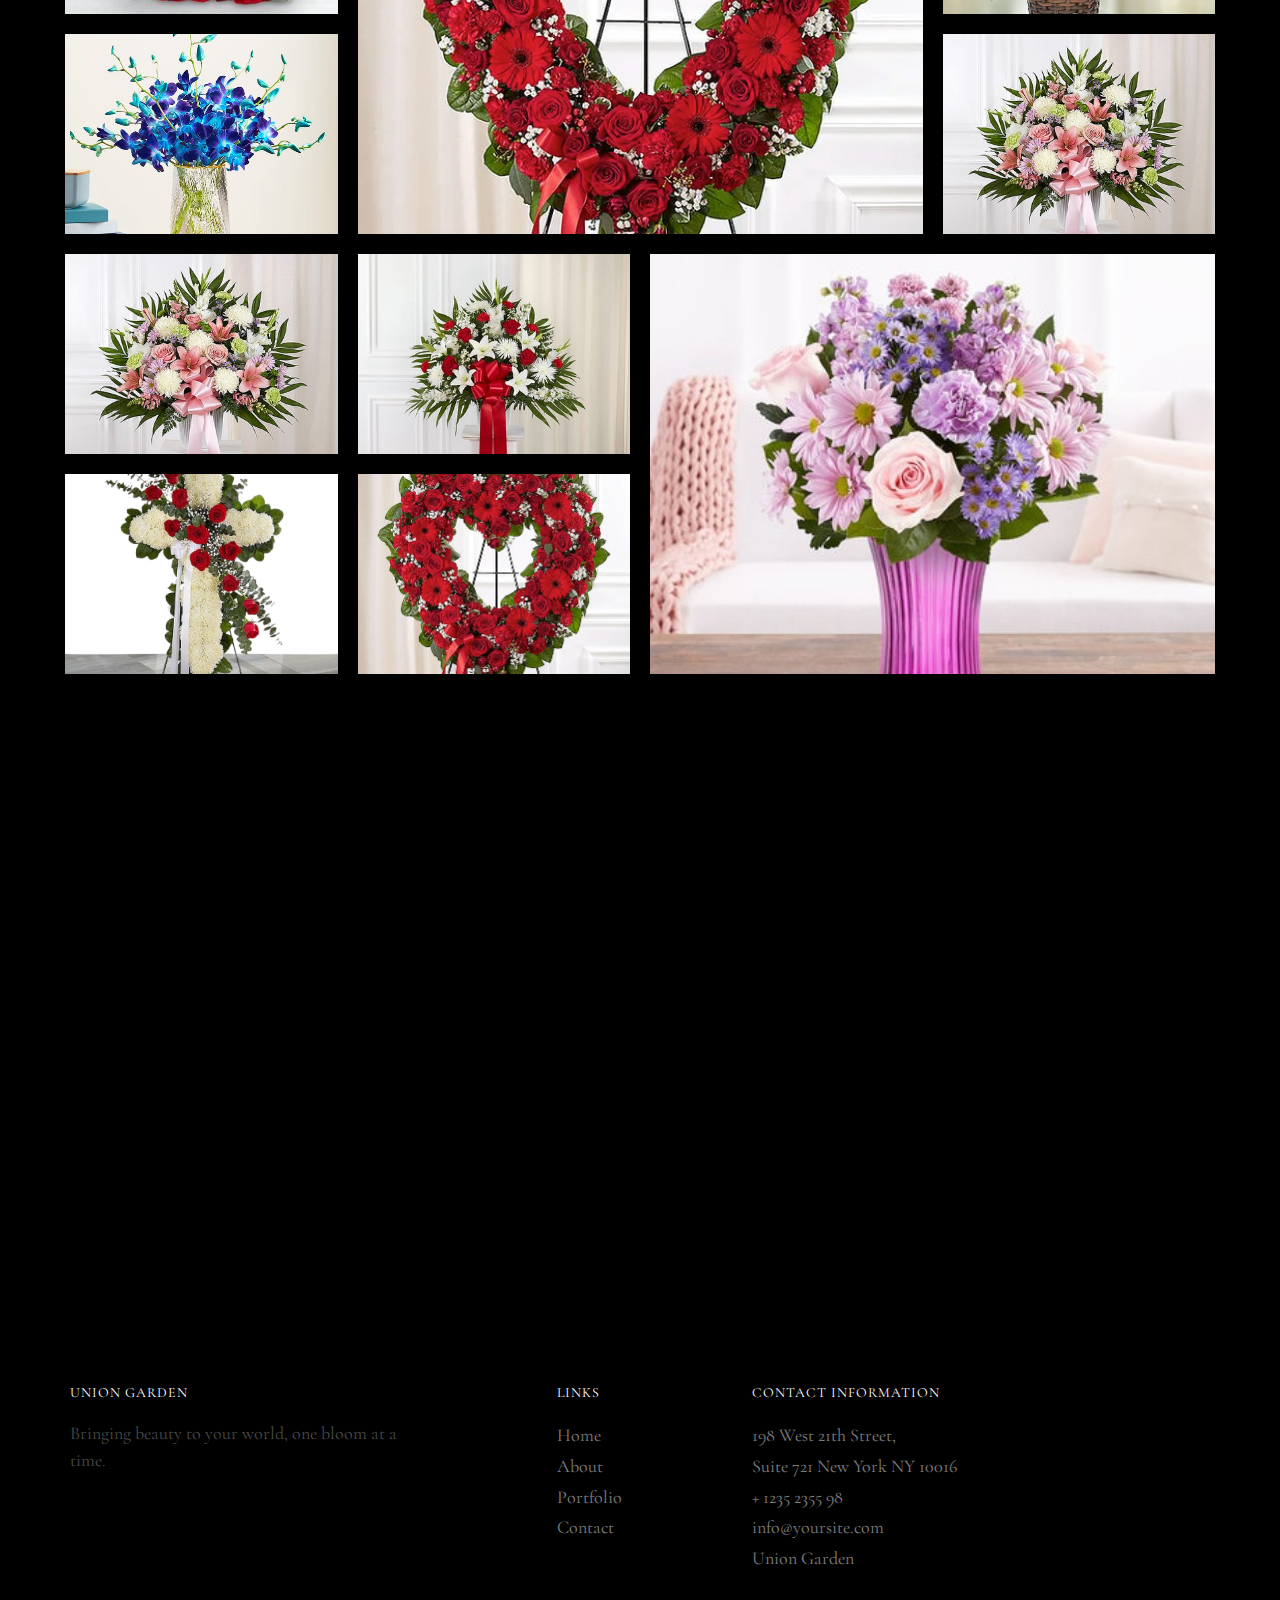
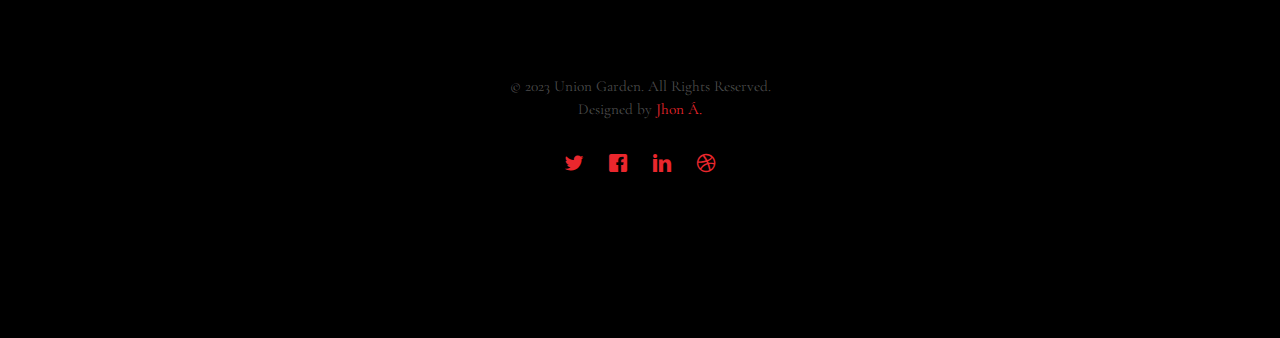
<file: gallery.html>
<!DOCTYPE HTML>
<html>
	<head>
	<meta charset="utf-8">
	<meta http-equiv="X-UA-Compatible" content="IE=edge">
	<title>Union Garden &mdash; Portfolio </title>
	<meta name="viewport" content="width=device-width, initial-scale=1">
	<meta name="description" content="" />
	<meta name="keywords" content="" />
	<meta name="author" content="" />


  	<!-- Facebook and Twitter integration -->
	<meta property="og:title" content=""/>
	<meta property="og:image" content=""/>
	<meta property="og:url" content=""/>
	<meta property="og:site_name" content=""/>
	<meta property="og:description" content=""/>
	<meta name="twitter:title" content="" />
	<meta name="twitter:image" content="" />
	<meta name="twitter:url" content="" />
	<meta name="twitter:card" content="" />

	<link href="https://fonts.googleapis.com/css?family=Cormorant+Garamond:300,300i,400,400i,500,600i,700" rel="stylesheet">
	<link href="https://fonts.googleapis.com/css?family=Satisfy" rel="stylesheet">
	
	<!-- Animate.css -->
	<link rel="stylesheet" href="css/animate.css">
	<!-- Icomoon Icon Fonts-->
	<link rel="stylesheet" href="css/icomoon.css">
	<!-- Bootstrap  -->
	<link rel="stylesheet" href="css/bootstrap.css">

	<!-- Flexslider  -->
	<link rel="stylesheet" href="css/flexslider.css">

	<!-- Theme style  -->
	<link rel="stylesheet" href="css/style.css">

	<!-- Modernizr JS -->
	<script src="js/modernizr-2.6.2.min.js"></script>
	<!-- FOR IE9 below -->
	<!--[if lt IE 9]>
	<script src="js/respond.min.js"></script>
	<![endif]-->

	</head>
	<body>
		
	<div class="fh5co-loader"></div>
	
	<div id="page">
	<nav class="fh5co-nav" role="navigation">
		<!-- <div class="top-menu"> -->
			<div class="container">
				<div class="row">
					<div class="col-xs-12 text-center logo-wrap">
						<div id="fh5co-logo"><a href="index.html">Union Garden<span>.</span></a></div>
					</div>
					<div class="col-xs-12 text-center menu-1 menu-wrap">
						<ul>
							<li><a href="index.html">Home</a></li>
							<li class="active"><a href="gallery.html">Portfolio</a></li>
							<li><a href="about.html">About</a></li>
							<li><a href="contact.html">Contact</a></li>
						</ul>
					</div>
				</div>
				
			</div>
		<!-- </div> -->
	</nav>

	<header id="fh5co-header" class="fh5co-cover js-fullheight" role="banner" style="background-image: url(images/tulipan.avif);" data-stellar-background-ratio="0.5">
		<div class="overlay"></div>
		<div class="container">
			<div class="row">
				<div class="col-md-12 text-center">
					<div class="display-t js-fullheight">
						<div class="display-tc js-fullheight animate-box" data-animate-effect="fadeIn">
							<h1>See <em>Our</em> Portfolio</h1>
						</div>
					</div>
				</div>
			</div>
		</div>
	</header>

	
	<div id="fh5co-gallery" class="fh5co-section">
		<div class="container">
			<div class="row">
				<div class="col-md-12 fh5co-heading animate-box">
					<h2>Our Portfolio</h2>
					<div class="row">
						<div class="col-md-6">
							<p>At Union Garden, we import a wide range of high quality flowers from countries such as Colombia, Ecuador, the Netherlands and Kenya. We offer fresh flower bouquets, custom flower arrangements, and floral decorations for weddings and other special events. We also offer a home delivery service for the convenience of our customers.</p>
						</div>
					</div>
				</div>
				

				<div class="col-md-3 col-sm-3 fh5co-gallery_item">
					<div class="fh5co-bg-img" style="background-image: url(images/imagen1.jpg);" data-trigger="zoomerang"></div>
					<div class="fh5co-bg-img" style="background-image: url(images/imagen2.jpg);" data-trigger="zoomerang"></div>
				</div>
				<div class="col-md-6 col-sm-6 fh5co-gallery_item">
					<div class="fh5co-bg-img fh5co-gallery_big" style="background-image: url(images/imagen8.jpg);" data-trigger="zoomerang"></div>
				</div>
				<div class="col-md-3 col-sm-3 fh5co-gallery_item">
					<div class="fh5co-bg-img" style="background-image: url(images/imagen4.jpg);" data-trigger="zoomerang"></div>
					<div class="fh5co-bg-img" style="background-image: url(images/imagen5.jpg);" data-trigger="zoomerang"></div>
				</div>

				<div class="col-md-3 col-sm-3 fh5co-gallery_item">
					<div class="fh5co-bg-img" style="background-image: url(images/imagen5.jpg);" data-trigger="zoomerang"></div>
					<div class="fh5co-bg-img" style="background-image: url(images/imagen6.jpg);" data-trigger="zoomerang"></div>
				</div>
				<div class="col-md-3 col-sm-3 fh5co-gallery_item">
					<div class="fh5co-bg-img" style="background-image: url(images/imagen7.jpg);" data-trigger="zoomerang"></div>
					<div class="fh5co-bg-img" style="background-image: url(images/imagen8.jpg);" data-trigger="zoomerang"></div>
				</div>
				<div class="col-md-6 col-sm-6 fh5co-gallery_item">
					<div class="fh5co-bg-img fh5co-gallery_big" style="background-image: url(images/imagen9.jpg);" data-trigger="zoomerang"></div>
				</div>

				
			</div>
		</div>
	</div>

	
	
	<div id="fh5co-started" class="fh5co-section animate-box" style="background-image: url(images/hero_1.jpeg);" data-stellar-background-ratio="0.5">
		<div class="overlay"></div>
		<div class="container">
			<div class="row animate-box">
				<div class="col-md-8 col-md-offset-2 text-center fh5co-heading">
					<h2>Do you need a custom arrangement?</h2>
					<p>You can go to any of our official points or contact us by pressing the button.</p>
					<p><a href="mailto:laura.pilar.mahecha@gmail.com" class="btn btn-primary btn-outline">Contact Us</a></p>
				</div>
			</div>
		</div>
	</div>

	<footer id="fh5co-footer" role="contentinfo" class="fh5co-section">
		<div class="container">
			<div class="row row-pb-md">
				<div class="col-md-4 fh5co-widget">
						<h4>Union Garden</h4>
						<p>Bringing beauty to your world, one bloom at a time.</p>
					</div>
					<div class="col-md-2 col-md-push-1 fh5co-widget">
						<h4>Links</h4>
						<ul class="fh5co-footer-links">
							<li><a href="index.html">Home</a></li>
							<li><a href="about.html">About</a></li>
							<li><a href="gallery.html">Portfolio</a></li>
							<li><a href="contact.html">Contact</a></li>
						</ul>
					</div>
	
					
	
					<div class="col-md-4 col-md-push-1 fh5co-widget">
						<h4>Contact Information</h4>
						<ul class="fh5co-footer-links">
							<li>198 West 21th Street, <br> Suite 721 New York NY 10016</li>
							<li><a href="tel://1234567920">+ 1235 2355 98</a></li>
							<li><a href="mailto:info@yoursite.com">info@yoursite.com</a></li>
							<li><a href="">Union Garden</a></li>
						</ul>
					</div>
	
				</div>
	
				<div class="row copyright">
					<div class="col-md-12 text-center">
						<p>
							<small class="block">&copy; 2023 Union Garden. All Rights Reserved.</small> 
							<small class="block">Designed by <a href="https://www.facebook.com/LaTourrete/" target="_blank">Jhon Á.</a></small>
						</p>
						<p>
							<ul class="fh5co-social-icons">
								<li><a href="#"><i class="icon-twitter2"></i></a></li>
								<li><a href="#"><i class="icon-facebook2"></i></a></li>
								<li><a href="#"><i class="icon-linkedin2"></i></a></li>
								<li><a href="#"><i class="icon-dribbble2"></i></a></li>
							</ul>
						</p>
					</div>
				</div>
	
			</div>
		</footer>
	</div>

	<div class="gototop js-top">
		<a href="#" class="js-gotop"><i class="icon-arrow-up22"></i></a>
	</div>
	
	<!-- jQuery -->
	<script src="js/jquery.min.js"></script>
	<!-- jQuery Easing -->
	<script src="js/jquery.easing.1.3.js"></script>
	<!-- Bootstrap -->
	<script src="js/bootstrap.min.js"></script>
	<!-- Waypoints -->
	<script src="js/jquery.waypoints.min.js"></script>
	<!-- Waypoints -->
	<script src="js/jquery.stellar.min.js"></script>
	<!-- Flexslider -->
	<script src="js/jquery.flexslider-min.js"></script>
	<script src="js/zoomerang.js"></script>
	<!-- Main -->
	<script src="js/main.js"></script>

	<script>
		Zoomerang
      .config({
        maxHeight: 600,
        maxWidth: 900,
        bgColor: '#000',
        bgOpacity: .85
      })
      .listen('[data-trigger="zoomerang"]')
	</script>

	</body>
</html>
</file>
<file: css/icomoon.css>
@font-face {
    font-family: 'icomoon';
    src:    url('fonts/icomoon.eot?1oniuf');
    src:    url('fonts/icomoon.eot?1oniuf#iefix') format('embedded-opentype'),
        url('fonts/icomoon.ttf?1oniuf') format('truetype'),
        url('fonts/icomoon.woff?1oniuf') format('woff'),
        url('fonts/icomoon.svg?1oniuf#icomoon') format('svg');
    font-weight: normal;
    font-style: normal;
}

[class^="icon-"], [class*=" icon-"] {
    /* use !important to prevent issues with browser extensions that change fonts */
    font-family: 'icomoon' !important;
    speak: none;
    font-style: normal;
    font-weight: normal;
    font-variant: normal;
    text-transform: none;
    line-height: 1;

    /* Better Font Rendering =========== */
    -webkit-font-smoothing: antialiased;
    -moz-osx-font-smoothing: grayscale;
}

.icon-mobile:before {
    content: "\e000";
}
.icon-laptop:before {
    content: "\e001";
}
.icon-desktop:before {
    content: "\e002";
}
.icon-tablet:before {
    content: "\e003";
}
.icon-phone:before {
    content: "\e004";
}
.icon-document:before {
    content: "\e005";
}
.icon-documents:before {
    content: "\e006";
}
.icon-search:before {
    content: "\e007";
}
.icon-clipboard:before {
    content: "\e008";
}
.icon-newspaper:before {
    content: "\e009";
}
.icon-notebook:before {
    content: "\e00a";
}
.icon-book-open:before {
    content: "\e00b";
}
.icon-browser:before {
    content: "\e00c";
}
.icon-calendar:before {
    content: "\e00d";
}
.icon-presentation:before {
    content: "\e00e";
}
.icon-picture:before {
    content: "\e00f";
}
.icon-pictures:before {
    content: "\e010";
}
.icon-video:before {
    content: "\e011";
}
.icon-camera:before {
    content: "\e012";
}
.icon-printer:before {
    content: "\e013";
}
.icon-toolbox:before {
    content: "\e014";
}
.icon-briefcase:before {
    content: "\e015";
}
.icon-wallet:before {
    content: "\e016";
}
.icon-gift:before {
    content: "\e017";
}
.icon-bargraph:before {
    content: "\e018";
}
.icon-grid:before {
    content: "\e019";
}
.icon-expand:before {
    content: "\e01a";
}
.icon-focus:before {
    content: "\e01b";
}
.icon-edit:before {
    content: "\e01c";
}
.icon-adjustments:before {
    content: "\e01d";
}
.icon-ribbon:before {
    content: "\e01e";
}
.icon-hourglass:before {
    content: "\e01f";
}
.icon-lock:before {
    content: "\e020";
}
.icon-megaphone:before {
    content: "\e021";
}
.icon-shield:before {
    content: "\e022";
}
.icon-trophy:before {
    content: "\e023";
}
.icon-flag:before {
    content: "\e024";
}
.icon-map:before {
    content: "\e025";
}
.icon-puzzle:before {
    content: "\e026";
}
.icon-basket:before {
    content: "\e027";
}
.icon-envelope:before {
    content: "\e028";
}
.icon-streetsign:before {
    content: "\e029";
}
.icon-telescope:before {
    content: "\e02a";
}
.icon-gears:before {
    content: "\e02b";
}
.icon-key:before {
    content: "\e02c";
}
.icon-paperclip:before {
    content: "\e02d";
}
.icon-attachment:before {
    content: "\e02e";
}
.icon-pricetags:before {
    content: "\e02f";
}
.icon-lightbulb:before {
    content: "\e030";
}
.icon-layers:before {
    content: "\e031";
}
.icon-pencil:before {
    content: "\e032";
}
.icon-tools:before {
    content: "\e033";
}
.icon-tools-2:before {
    content: "\e034";
}
.icon-scissors:before {
    content: "\e035";
}
.icon-paintbrush:before {
    content: "\e036";
}
.icon-magnifying-glass:before {
    content: "\e037";
}
.icon-circle-compass:before {
    content: "\e038";
}
.icon-linegraph:before {
    content: "\e039";
}
.icon-mic:before {
    content: "\e03a";
}
.icon-strategy:before {
    content: "\e03b";
}
.icon-beaker:before {
    content: "\e03c";
}
.icon-caution:before {
    content: "\e03d";
}
.icon-recycle:before {
    content: "\e03e";
}
.icon-anchor:before {
    content: "\e03f";
}
.icon-profile-male:before {
    content: "\e040";
}
.icon-profile-female:before {
    content: "\e041";
}
.icon-bike:before {
    content: "\e042";
}
.icon-wine:before {
    content: "\e043";
}
.icon-hotairballoon:before {
    content: "\e044";
}
.icon-globe:before {
    content: "\e045";
}
.icon-genius:before {
    content: "\e046";
}
.icon-map-pin:before {
    content: "\e047";
}
.icon-dial:before {
    content: "\e048";
}
.icon-chat:before {
    content: "\e049";
}
.icon-heart:before {
    content: "\e04a";
}
.icon-cloud:before {
    content: "\e04b";
}
.icon-upload:before {
    content: "\e04c";
}
.icon-download:before {
    content: "\e04d";
}
.icon-target:before {
    content: "\e04e";
}
.icon-hazardous:before {
    content: "\e04f";
}
.icon-piechart:before {
    content: "\e050";
}
.icon-speedometer:before {
    content: "\e051";
}
.icon-global:before {
    content: "\e052";
}
.icon-compass:before {
    content: "\e053";
}
.icon-lifesaver:before {
    content: "\e054";
}
.icon-clock:before {
    content: "\e055";
}
.icon-aperture:before {
    content: "\e056";
}
.icon-quote:before {
    content: "\e057";
}
.icon-scope:before {
    content: "\e058";
}
.icon-alarmclock:before {
    content: "\e059";
}
.icon-refresh:before {
    content: "\e05a";
}
.icon-happy:before {
    content: "\e05b";
}
.icon-sad:before {
    content: "\e05c";
}
.icon-facebook:before {
    content: "\e05d";
}
.icon-twitter:before {
    content: "\e05e";
}
.icon-googleplus:before {
    content: "\e05f";
}
.icon-rss:before {
    content: "\e060";
}
.icon-tumblr:before {
    content: "\e061";
}
.icon-linkedin:before {
    content: "\e062";
}
.icon-dribbble:before {
    content: "\e063";
}
.icon-box2:before {
    content: "\ea82";
}
.icon-write:before {
    content: "\ea83";
}
.icon-clock2:before {
    content: "\ea84";
}
.icon-reply2:before {
    content: "\ea85";
}
.icon-reply-all2:before {
    content: "\ea86";
}
.icon-forward2:before {
    content: "\ea87";
}
.icon-flag2:before {
    content: "\ea88";
}
.icon-search2:before {
    content: "\ea89";
}
.icon-trash2:before {
    content: "\ea8a";
}
.icon-envelope2:before {
    content: "\ea8b";
}
.icon-bubble:before {
    content: "\ea8c";
}
.icon-bubbles:before {
    content: "\ea8d";
}
.icon-user2:before {
    content: "\ea8e";
}
.icon-users2:before {
    content: "\ea8f";
}
.icon-cloud2:before {
    content: "\ea90";
}
.icon-download2:before {
    content: "\ea91";
}
.icon-upload2:before {
    content: "\ea92";
}
.icon-rain:before {
    content: "\ea93";
}
.icon-sun:before {
    content: "\ea94";
}
.icon-moon2:before {
    content: "\ea95";
}
.icon-bell2:before {
    content: "\ea96";
}
.icon-folder2:before {
    content: "\ea97";
}
.icon-pin2:before {
    content: "\ea98";
}
.icon-sound2:before {
    content: "\ea99";
}
.icon-microphone:before {
    content: "\ea9a";
}
.icon-camera2:before {
    content: "\ea9b";
}
.icon-image2:before {
    content: "\ea9c";
}
.icon-cog2:before {
    content: "\ea9d";
}
.icon-calendar2:before {
    content: "\ea9e";
}
.icon-book2:before {
    content: "\ea9f";
}
.icon-map-marker:before {
    content: "\eaa0";
}
.icon-store:before {
    content: "\eaa1";
}
.icon-support:before {
    content: "\eaa2";
}
.icon-tag2:before {
    content: "\eaa3";
}
.icon-heart2:before {
    content: "\eaa4";
}
.icon-video-camera:before {
    content: "\eaa5";
}
.icon-trophy2:before {
    content: "\eaa6";
}
.icon-cart:before {
    content: "\eaa7";
}
.icon-eye2:before {
    content: "\eaa8";
}
.icon-cancel:before {
    content: "\eaa9";
}
.icon-chart:before {
    content: "\eaaa";
}
.icon-target2:before {
    content: "\eaab";
}
.icon-printer2:before {
    content: "\eaac";
}
.icon-location2:before {
    content: "\eaad";
}
.icon-bookmark2:before {
    content: "\eaae";
}
.icon-monitor:before {
    content: "\eaaf";
}
.icon-cross2:before {
    content: "\eab0";
}
.icon-plus2:before {
    content: "\eab1";
}
.icon-left:before {
    content: "\eab2";
}
.icon-up:before {
    content: "\eab3";
}
.icon-browser2:before {
    content: "\eab4";
}
.icon-windows:before {
    content: "\eab5";
}
.icon-switch2:before {
    content: "\eab6";
}
.icon-dashboard:before {
    content: "\eab7";
}
.icon-play:before {
    content: "\eab8";
}
.icon-fast-forward:before {
    content: "\eab9";
}
.icon-next:before {
    content: "\eaba";
}
.icon-refresh2:before {
    content: "\eabb";
}
.icon-film:before {
    content: "\eabc";
}
.icon-home2:before {
    content: "\eabd";
}
.icon-add-to-list:before {
    content: "\e901";
}
.icon-classic-computer:before {
    content: "\e902";
}
.icon-controller-fast-backward:before {
    content: "\e903";
}
.icon-creative-commons-attribution:before {
    content: "\e904";
}
.icon-creative-commons-noderivs:before {
    content: "\e905";
}
.icon-creative-commons-noncommercial-eu:before {
    content: "\e906";
}
.icon-creative-commons-noncommercial-us:before {
    content: "\e907";
}
.icon-creative-commons-public-domain:before {
    content: "\e908";
}
.icon-creative-commons-remix:before {
    content: "\e909";
}
.icon-creative-commons-share:before {
    content: "\e90a";
}
.icon-creative-commons-sharealike:before {
    content: "\e90b";
}
.icon-creative-commons:before {
    content: "\e90c";
}
.icon-document-landscape:before {
    content: "\e90d";
}
.icon-remove-user:before {
    content: "\e90e";
}
.icon-warning:before {
    content: "\e90f";
}
.icon-arrow-bold-down:before {
    content: "\e910";
}
.icon-arrow-bold-left:before {
    content: "\e911";
}
.icon-arrow-bold-right:before {
    content: "\e912";
}
.icon-arrow-bold-up:before {
    content: "\e913";
}
.icon-arrow-down:before {
    content: "\e914";
}
.icon-arrow-left:before {
    content: "\e915";
}
.icon-arrow-long-down:before {
    content: "\e916";
}
.icon-arrow-long-left:before {
    content: "\e917";
}
.icon-arrow-long-right:before {
    content: "\e918";
}
.icon-arrow-long-up:before {
    content: "\e919";
}
.icon-arrow-right:before {
    content: "\e91a";
}
.icon-arrow-up:before {
    content: "\e91b";
}
.icon-arrow-with-circle-down:before {
    content: "\e91c";
}
.icon-arrow-with-circle-left:before {
    content: "\e91d";
}
.icon-arrow-with-circle-right:before {
    content: "\e91e";
}
.icon-arrow-with-circle-up:before {
    content: "\e91f";
}
.icon-bookmark:before {
    content: "\e920";
}
.icon-bookmarks:before {
    content: "\e921";
}
.icon-chevron-down:before {
    content: "\e922";
}
.icon-chevron-left:before {
    content: "\e923";
}
.icon-chevron-right:before {
    content: "\e924";
}
.icon-chevron-small-down:before {
    content: "\e925";
}
.icon-chevron-small-left:before {
    content: "\e926";
}
.icon-chevron-small-right:before {
    content: "\e927";
}
.icon-chevron-small-up:before {
    content: "\e928";
}
.icon-chevron-thin-down:before {
    content: "\e929";
}
.icon-chevron-thin-left:before {
    content: "\e92a";
}
.icon-chevron-thin-right:before {
    content: "\e92b";
}
.icon-chevron-thin-up:before {
    content: "\e92c";
}
.icon-chevron-up:before {
    content: "\e92d";
}
.icon-chevron-with-circle-down:before {
    content: "\e92e";
}
.icon-chevron-with-circle-left:before {
    content: "\e92f";
}
.icon-chevron-with-circle-right:before {
    content: "\e930";
}
.icon-chevron-with-circle-up:before {
    content: "\e931";
}
.icon-cloud3:before {
    content: "\e932";
}
.icon-controller-fast-forward:before {
    content: "\e933";
}
.icon-controller-jump-to-start:before {
    content: "\e934";
}
.icon-controller-next:before {
    content: "\e935";
}
.icon-controller-paus:before {
    content: "\e936";
}
.icon-controller-play:before {
    content: "\e937";
}
.icon-controller-record:before {
    content: "\e938";
}
.icon-controller-stop:before {
    content: "\e939";
}
.icon-controller-volume:before {
    content: "\e93a";
}
.icon-dot-single:before {
    content: "\e93b";
}
.icon-dots-three-horizontal:before {
    content: "\e93c";
}
.icon-dots-three-vertical:before {
    content: "\e93d";
}
.icon-dots-two-horizontal:before {
    content: "\e93e";
}
.icon-dots-two-vertical:before {
    content: "\e93f";
}
.icon-download3:before {
    content: "\e940";
}
.icon-emoji-flirt:before {
    content: "\e941";
}
.icon-flow-branch:before {
    content: "\e942";
}
.icon-flow-cascade:before {
    content: "\e943";
}
.icon-flow-line:before {
    content: "\e944";
}
.icon-flow-parallel:before {
    content: "\e945";
}
.icon-flow-tree:before {
    content: "\e946";
}
.icon-install:before {
    content: "\e947";
}
.icon-layers2:before {
    content: "\e948";
}
.icon-open-book:before {
    content: "\e949";
}
.icon-resize-100:before {
    content: "\e94a";
}
.icon-resize-full-screen:before {
    content: "\e94b";
}
.icon-save:before {
    content: "\e94c";
}
.icon-select-arrows:before {
    content: "\e94d";
}
.icon-sound-mute:before {
    content: "\e94e";
}
.icon-sound:before {
    content: "\e94f";
}
.icon-trash:before {
    content: "\e950";
}
.icon-triangle-down:before {
    content: "\e951";
}
.icon-triangle-left:before {
    content: "\e952";
}
.icon-triangle-right:before {
    content: "\e953";
}
.icon-triangle-up:before {
    content: "\e954";
}
.icon-uninstall:before {
    content: "\e955";
}
.icon-upload-to-cloud:before {
    content: "\e956";
}
.icon-upload3:before {
    content: "\e957";
}
.icon-add-user:before {
    content: "\e958";
}
.icon-address:before {
    content: "\e959";
}
.icon-adjust:before {
    content: "\e95a";
}
.icon-air:before {
    content: "\e95b";
}
.icon-aircraft-landing:before {
    content: "\e95c";
}
.icon-aircraft-take-off:before {
    content: "\e95d";
}
.icon-aircraft:before {
    content: "\e95e";
}
.icon-align-bottom:before {
    content: "\e95f";
}
.icon-align-horizontal-middle:before {
    content: "\e960";
}
.icon-align-left:before {
    content: "\e961";
}
.icon-align-right:before {
    content: "\e962";
}
.icon-align-top:before {
    content: "\e963";
}
.icon-align-vertical-middle:before {
    content: "\e964";
}
.icon-archive:before {
    content: "\e965";
}
.icon-area-graph:before {
    content: "\e966";
}
.icon-attachment2:before {
    content: "\e967";
}
.icon-awareness-ribbon:before {
    content: "\e968";
}
.icon-back-in-time:before {
    content: "\e969";
}
.icon-back:before {
    content: "\e96a";
}
.icon-bar-graph:before {
    content: "\e96b";
}
.icon-battery:before {
    content: "\e96c";
}
.icon-beamed-note:before {
    content: "\e96d";
}
.icon-bell:before {
    content: "\e96e";
}
.icon-blackboard:before {
    content: "\e96f";
}
.icon-block:before {
    content: "\e970";
}
.icon-book:before {
    content: "\e971";
}
.icon-bowl:before {
    content: "\e972";
}
.icon-box:before {
    content: "\e973";
}
.icon-briefcase2:before {
    content: "\e974";
}
.icon-browser3:before {
    content: "\e975";
}
.icon-brush:before {
    content: "\e976";
}
.icon-bucket:before {
    content: "\e977";
}
.icon-cake:before {
    content: "\e978";
}
.icon-calculator:before {
    content: "\e979";
}
.icon-calendar3:before {
    content: "\e97a";
}
.icon-camera3:before {
    content: "\e97b";
}
.icon-ccw:before {
    content: "\e97c";
}
.icon-chat2:before {
    content: "\e97d";
}
.icon-check:before {
    content: "\e97e";
}
.icon-circle-with-cross:before {
    content: "\e97f";
}
.icon-circle-with-minus:before {
    content: "\e980";
}
.icon-circle-with-plus:before {
    content: "\e981";
}
.icon-circle:before {
    content: "\e982";
}
.icon-circular-graph:before {
    content: "\e983";
}
.icon-clapperboard:before {
    content: "\e984";
}
.icon-clipboard2:before {
    content: "\e985";
}
.icon-clock3:before {
    content: "\e986";
}
.icon-code:before {
    content: "\e987";
}
.icon-cog:before {
    content: "\e988";
}
.icon-colours:before {
    content: "\e989";
}
.icon-compass2:before {
    content: "\e98a";
}
.icon-copy:before {
    content: "\e98b";
}
.icon-credit-card:before {
    content: "\e98c";
}
.icon-credit:before {
    content: "\e98d";
}
.icon-cross:before {
    content: "\e98e";
}
.icon-cup:before {
    content: "\e98f";
}
.icon-cw:before {
    content: "\e990";
}
.icon-cycle:before {
    content: "\e991";
}
.icon-database:before {
    content: "\e992";
}
.icon-dial-pad:before {
    content: "\e993";
}
.icon-direction:before {
    content: "\e994";
}
.icon-document2:before {
    content: "\e995";
}
.icon-documents2:before {
    content: "\e996";
}
.icon-drink:before {
    content: "\e997";
}
.icon-drive:before {
    content: "\e998";
}
.icon-drop:before {
    content: "\e999";
}
.icon-edit2:before {
    content: "\e99a";
}
.icon-email:before {
    content: "\e99b";
}
.icon-emoji-happy:before {
    content: "\e99c";
}
.icon-emoji-neutral:before {
    content: "\e99d";
}
.icon-emoji-sad:before {
    content: "\e99e";
}
.icon-erase:before {
    content: "\e99f";
}
.icon-eraser:before {
    content: "\e9a0";
}
.icon-export:before {
    content: "\e9a1";
}
.icon-eye:before {
    content: "\e9a2";
}
.icon-feather:before {
    content: "\e9a3";
}
.icon-flag3:before {
    content: "\e9a4";
}
.icon-flash:before {
    content: "\e9a5";
}
.icon-flashlight:before {
    content: "\e9a6";
}
.icon-flat-brush:before {
    content: "\e9a7";
}
.icon-folder-images:before {
    content: "\e9a8";
}
.icon-folder-music:before {
    content: "\e9a9";
}
.icon-folder-video:before {
    content: "\e9aa";
}
.icon-folder:before {
    content: "\e9ab";
}
.icon-forward:before {
    content: "\e9ac";
}
.icon-funnel:before {
    content: "\e9ad";
}
.icon-game-controller:before {
    content: "\e9ae";
}
.icon-gauge:before {
    content: "\e9af";
}
.icon-globe2:before {
    content: "\e9b0";
}
.icon-graduation-cap:before {
    content: "\e9b1";
}
.icon-grid2:before {
    content: "\e9b2";
}
.icon-hair-cross:before {
    content: "\e9b3";
}
.icon-hand:before {
    content: "\e9b4";
}
.icon-heart-outlined:before {
    content: "\e9b5";
}
.icon-heart3:before {
    content: "\e9b6";
}
.icon-help-with-circle:before {
    content: "\e9b7";
}
.icon-help:before {
    content: "\e9b8";
}
.icon-home:before {
    content: "\e9b9";
}
.icon-hour-glass:before {
    content: "\e9ba";
}
.icon-image-inverted:before {
    content: "\e9bb";
}
.icon-image:before {
    content: "\e9bc";
}
.icon-images:before {
    content: "\e9bd";
}
.icon-inbox:before {
    content: "\e9be";
}
.icon-infinity:before {
    content: "\e9bf";
}
.icon-info-with-circle:before {
    content: "\e9c0";
}
.icon-info:before {
    content: "\e9c1";
}
.icon-key2:before {
    content: "\e9c2";
}
.icon-keyboard:before {
    content: "\e9c3";
}
.icon-lab-flask:before {
    content: "\e9c4";
}
.icon-landline:before {
    content: "\e9c5";
}
.icon-language:before {
    content: "\e9c6";
}
.icon-laptop2:before {
    content: "\e9c7";
}
.icon-leaf:before {
    content: "\e9c8";
}
.icon-level-down:before {
    content: "\e9c9";
}
.icon-level-up:before {
    content: "\e9ca";
}
.icon-lifebuoy:before {
    content: "\e9cb";
}
.icon-light-bulb:before {
    content: "\e9cc";
}
.icon-light-down:before {
    content: "\e9cd";
}
.icon-light-up:before {
    content: "\e9ce";
}
.icon-line-graph:before {
    content: "\e9cf";
}
.icon-link:before {
    content: "\e9d0";
}
.icon-list:before {
    content: "\e9d1";
}
.icon-location-pin:before {
    content: "\e9d2";
}
.icon-location:before {
    content: "\e9d3";
}
.icon-lock-open:before {
    content: "\e9d4";
}
.icon-lock2:before {
    content: "\e9d5";
}
.icon-log-out:before {
    content: "\e9d6";
}
.icon-login:before {
    content: "\e9d7";
}
.icon-loop:before {
    content: "\e9d8";
}
.icon-magnet:before {
    content: "\e9d9";
}
.icon-magnifying-glass2:before {
    content: "\e9da";
}
.icon-mail:before {
    content: "\e9db";
}
.icon-man:before {
    content: "\e9dc";
}
.icon-map2:before {
    content: "\e9dd";
}
.icon-mask:before {
    content: "\e9de";
}
.icon-medal:before {
    content: "\e9df";
}
.icon-megaphone2:before {
    content: "\e9e0";
}
.icon-menu:before {
    content: "\e9e1";
}
.icon-message:before {
    content: "\e9e2";
}
.icon-mic2:before {
    content: "\e9e3";
}
.icon-minus:before {
    content: "\e9e4";
}
.icon-mobile2:before {
    content: "\e9e5";
}
.icon-modern-mic:before {
    content: "\e9e6";
}
.icon-moon:before {
    content: "\e9e7";
}
.icon-mouse:before {
    content: "\e9e8";
}
.icon-music:before {
    content: "\e9e9";
}
.icon-network:before {
    content: "\e9ea";
}
.icon-new-message:before {
    content: "\e9eb";
}
.icon-new:before {
    content: "\e9ec";
}
.icon-news:before {
    content: "\e9ed";
}
.icon-note:before {
    content: "\e9ee";
}
.icon-notification:before {
    content: "\e9ef";
}
.icon-old-mobile:before {
    content: "\e9f0";
}
.icon-old-phone:before {
    content: "\e9f1";
}
.icon-palette:before {
    content: "\e9f2";
}
.icon-paper-plane:before {
    content: "\e9f3";
}
.icon-pencil2:before {
    content: "\e9f4";
}
.icon-phone2:before {
    content: "\e9f5";
}
.icon-pie-chart:before {
    content: "\e9f6";
}
.icon-pin:before {
    content: "\e9f7";
}
.icon-plus:before {
    content: "\e9f8";
}
.icon-popup:before {
    content: "\e9f9";
}
.icon-power-plug:before {
    content: "\e9fa";
}
.icon-price-ribbon:before {
    content: "\e9fb";
}
.icon-price-tag:before {
    content: "\e9fc";
}
.icon-print:before {
    content: "\e9fd";
}
.icon-progress-empty:before {
    content: "\e9fe";
}
.icon-progress-full:before {
    content: "\e9ff";
}
.icon-progress-one:before {
    content: "\ea00";
}
.icon-progress-two:before {
    content: "\ea01";
}
.icon-publish:before {
    content: "\ea02";
}
.icon-quote2:before {
    content: "\ea03";
}
.icon-radio:before {
    content: "\ea04";
}
.icon-reply-all:before {
    content: "\ea05";
}
.icon-reply:before {
    content: "\ea06";
}
.icon-retweet:before {
    content: "\ea07";
}
.icon-rocket:before {
    content: "\ea08";
}
.icon-round-brush:before {
    content: "\ea09";
}
.icon-rss2:before {
    content: "\ea0a";
}
.icon-ruler:before {
    content: "\ea0b";
}
.icon-scissors2:before {
    content: "\ea0c";
}
.icon-share-alternitive:before {
    content: "\ea0d";
}
.icon-share:before {
    content: "\ea0e";
}
.icon-shareable:before {
    content: "\ea0f";
}
.icon-shield2:before {
    content: "\ea10";
}
.icon-shop:before {
    content: "\ea11";
}
.icon-shopping-bag:before {
    content: "\ea12";
}
.icon-shopping-basket:before {
    content: "\ea13";
}
.icon-shopping-cart:before {
    content: "\ea14";
}
.icon-shuffle:before {
    content: "\ea15";
}
.icon-signal:before {
    content: "\ea16";
}
.icon-sound-mix:before {
    content: "\ea17";
}
.icon-sports-club:before {
    content: "\ea18";
}
.icon-spreadsheet:before {
    content: "\ea19";
}
.icon-squared-cross:before {
    content: "\ea1a";
}
.icon-squared-minus:before {
    content: "\ea1b";
}
.icon-squared-plus:before {
    content: "\ea1c";
}
.icon-star-outlined:before {
    content: "\ea1d";
}
.icon-star:before {
    content: "\ea1e";
}
.icon-stopwatch:before {
    content: "\ea1f";
}
.icon-suitcase:before {
    content: "\ea20";
}
.icon-swap:before {
    content: "\ea21";
}
.icon-sweden:before {
    content: "\ea22";
}
.icon-switch:before {
    content: "\ea23";
}
.icon-tablet2:before {
    content: "\ea24";
}
.icon-tag:before {
    content: "\ea25";
}
.icon-text-document-inverted:before {
    content: "\ea26";
}
.icon-text-document:before {
    content: "\ea27";
}
.icon-text:before {
    content: "\ea28";
}
.icon-thermometer:before {
    content: "\ea29";
}
.icon-thumbs-down:before {
    content: "\ea2a";
}
.icon-thumbs-up:before {
    content: "\ea2b";
}
.icon-thunder-cloud:before {
    content: "\ea2c";
}
.icon-ticket:before {
    content: "\ea2d";
}
.icon-time-slot:before {
    content: "\ea2e";
}
.icon-tools2:before {
    content: "\ea2f";
}
.icon-traffic-cone:before {
    content: "\ea30";
}
.icon-tree:before {
    content: "\ea31";
}
.icon-trophy3:before {
    content: "\ea32";
}
.icon-tv:before {
    content: "\ea33";
}
.icon-typing:before {
    content: "\ea34";
}
.icon-unread:before {
    content: "\ea35";
}
.icon-untag:before {
    content: "\ea36";
}
.icon-user:before {
    content: "\ea37";
}
.icon-users:before {
    content: "\ea38";
}
.icon-v-card:before {
    content: "\ea39";
}
.icon-video2:before {
    content: "\ea3a";
}
.icon-vinyl:before {
    content: "\ea3b";
}
.icon-voicemail:before {
    content: "\ea3c";
}
.icon-wallet2:before {
    content: "\ea3d";
}
.icon-water:before {
    content: "\ea3e";
}
.icon-500px-with-circle:before {
    content: "\ea3f";
}
.icon-500px:before {
    content: "\ea40";
}
.icon-basecamp:before {
    content: "\ea41";
}
.icon-behance:before {
    content: "\ea42";
}
.icon-creative-cloud:before {
    content: "\ea43";
}
.icon-dropbox:before {
    content: "\ea44";
}
.icon-evernote:before {
    content: "\ea45";
}
.icon-flattr:before {
    content: "\ea46";
}
.icon-foursquare:before {
    content: "\ea47";
}
.icon-google-drive:before {
    content: "\ea48";
}
.icon-google-hangouts:before {
    content: "\ea49";
}
.icon-grooveshark:before {
    content: "\ea4a";
}
.icon-icloud:before {
    content: "\ea4b";
}
.icon-mixi:before {
    content: "\ea4c";
}
.icon-onedrive:before {
    content: "\ea4d";
}
.icon-paypal:before {
    content: "\ea4e";
}
.icon-picasa:before {
    content: "\ea4f";
}
.icon-qq:before {
    content: "\ea50";
}
.icon-rdio-with-circle:before {
    content: "\ea51";
}
.icon-renren:before {
    content: "\ea52";
}
.icon-scribd:before {
    content: "\ea53";
}
.icon-sina-weibo:before {
    content: "\ea54";
}
.icon-skype-with-circle:before {
    content: "\ea55";
}
.icon-skype:before {
    content: "\ea56";
}
.icon-slideshare:before {
    content: "\ea57";
}
.icon-smashing:before {
    content: "\ea58";
}
.icon-soundcloud:before {
    content: "\ea59";
}
.icon-spotify-with-circle:before {
    content: "\ea5a";
}
.icon-spotify:before {
    content: "\ea5b";
}
.icon-swarm:before {
    content: "\ea5c";
}
.icon-vine-with-circle:before {
    content: "\ea5d";
}
.icon-vine:before {
    content: "\ea5e";
}
.icon-vk-alternitive:before {
    content: "\ea5f";
}
.icon-vk-with-circle:before {
    content: "\ea60";
}
.icon-vk:before {
    content: "\ea61";
}
.icon-xing-with-circle:before {
    content: "\ea62";
}
.icon-xing:before {
    content: "\ea63";
}
.icon-yelp:before {
    content: "\ea64";
}
.icon-dribbble-with-circle:before {
    content: "\ea65";
}
.icon-dribbble2:before {
    content: "\ea66";
}
.icon-facebook-with-circle:before {
    content: "\ea67";
}
.icon-facebook2:before {
    content: "\ea68";
}
.icon-flickr-with-circle:before {
    content: "\ea69";
}
.icon-flickr:before {
    content: "\ea6a";
}
.icon-github-with-circle:before {
    content: "\ea6b";
}
.icon-github:before {
    content: "\ea6c";
}
.icon-google-with-circle:before {
    content: "\ea6d";
}
.icon-google:before {
    content: "\ea6e";
}
.icon-instagram-with-circle:before {
    content: "\ea6f";
}
.icon-instagram:before {
    content: "\ea70";
}
.icon-lastfm-with-circle:before {
    content: "\ea71";
}
.icon-lastfm:before {
    content: "\ea72";
}
.icon-linkedin-with-circle:before {
    content: "\ea73";
}
.icon-linkedin2:before {
    content: "\ea74";
}
.icon-pinterest-with-circle:before {
    content: "\ea75";
}
.icon-pinterest:before {
    content: "\ea76";
}
.icon-rdio:before {
    content: "\ea77";
}
.icon-stumbleupon-with-circle:before {
    content: "\ea78";
}
.icon-stumbleupon:before {
    content: "\ea79";
}
.icon-tumblr-with-circle:before {
    content: "\ea7a";
}
.icon-tumblr2:before {
    content: "\ea7b";
}
.icon-twitter-with-circle:before {
    content: "\ea7c";
}
.icon-twitter2:before {
    content: "\ea7d";
}
.icon-vimeo-with-circle:before {
    content: "\ea7e";
}
.icon-vimeo:before {
    content: "\ea7f";
}
.icon-youtube-with-circle:before {
    content: "\ea80";
}
.icon-youtube:before {
    content: "\ea81";
}
.icon-home3:before {
    content: "\eabe";
}
.icon-home22:before {
    content: "\eabf";
}
.icon-home32:before {
    content: "\eac0";
}
.icon-office:before {
    content: "\eac1";
}
.icon-newspaper2:before {
    content: "\eac2";
}
.icon-pencil3:before {
    content: "\eac3";
}
.icon-pencil22:before {
    content: "\eac4";
}
.icon-quill:before {
    content: "\eac5";
}
.icon-pen:before {
    content: "\eac6";
}
.icon-blog:before {
    content: "\eac7";
}
.icon-eyedropper:before {
    content: "\eac8";
}
.icon-droplet:before {
    content: "\eac9";
}
.icon-paint-format:before {
    content: "\eaca";
}
.icon-image3:before {
    content: "\eacb";
}
.icon-images2:before {
    content: "\eacc";
}
.icon-camera4:before {
    content: "\eacd";
}
.icon-headphones:before {
    content: "\eace";
}
.icon-music2:before {
    content: "\eacf";
}
.icon-play2:before {
    content: "\ead0";
}
.icon-film2:before {
    content: "\ead1";
}
.icon-video-camera2:before {
    content: "\ead2";
}
.icon-dice:before {
    content: "\ead3";
}
.icon-pacman:before {
    content: "\ead4";
}
.icon-spades:before {
    content: "\ead5";
}
.icon-clubs:before {
    content: "\ead6";
}
.icon-diamonds:before {
    content: "\ead7";
}
.icon-bullhorn:before {
    content: "\ead8";
}
.icon-connection:before {
    content: "\ead9";
}
.icon-podcast:before {
    content: "\eada";
}
.icon-feed:before {
    content: "\eadb";
}
.icon-mic3:before {
    content: "\eadc";
}
.icon-book3:before {
    content: "\eadd";
}
.icon-books:before {
    content: "\eade";
}
.icon-library:before {
    content: "\eadf";
}
.icon-file-text:before {
    content: "\eae0";
}
.icon-profile:before {
    content: "\eae1";
}
.icon-file-empty:before {
    content: "\eae2";
}
.icon-files-empty:before {
    content: "\eae3";
}
.icon-file-text2:before {
    content: "\eae4";
}
.icon-file-picture:before {
    content: "\eae5";
}
.icon-file-music:before {
    content: "\eae6";
}
.icon-file-play:before {
    content: "\eae7";
}
.icon-file-video:before {
    content: "\eae8";
}
.icon-file-zip:before {
    content: "\eae9";
}
.icon-copy2:before {
    content: "\eaea";
}
.icon-paste:before {
    content: "\eaeb";
}
.icon-stack:before {
    content: "\eaec";
}
.icon-folder3:before {
    content: "\eaed";
}
.icon-folder-open:before {
    content: "\eaee";
}
.icon-folder-plus:before {
    content: "\eaef";
}
.icon-folder-minus:before {
    content: "\eaf0";
}
.icon-folder-download:before {
    content: "\eaf1";
}
.icon-folder-upload:before {
    content: "\eaf2";
}
.icon-price-tag2:before {
    content: "\eaf3";
}
.icon-price-tags:before {
    content: "\eaf4";
}
.icon-barcode:before {
    content: "\eaf5";
}
.icon-qrcode:before {
    content: "\eaf6";
}
.icon-ticket2:before {
    content: "\eaf7";
}
.icon-cart2:before {
    content: "\eaf8";
}
.icon-coin-dollar:before {
    content: "\eaf9";
}
.icon-coin-euro:before {
    content: "\eafa";
}
.icon-coin-pound:before {
    content: "\eafb";
}
.icon-coin-yen:before {
    content: "\eafc";
}
.icon-credit-card2:before {
    content: "\eafd";
}
.icon-calculator2:before {
    content: "\eafe";
}
.icon-lifebuoy2:before {
    content: "\eaff";
}
.icon-phone3:before {
    content: "\eb00";
}
.icon-phone-hang-up:before {
    content: "\eb01";
}
.icon-address-book:before {
    content: "\eb02";
}
.icon-envelop:before {
    content: "\eb03";
}
.icon-pushpin:before {
    content: "\eb04";
}
.icon-location3:before {
    content: "\eb05";
}
.icon-location22:before {
    content: "\eb06";
}
.icon-compass3:before {
    content: "\eb07";
}
.icon-compass22:before {
    content: "\eb08";
}
.icon-map3:before {
    content: "\eb09";
}
.icon-map22:before {
    content: "\eb0a";
}
.icon-history:before {
    content: "\eb0b";
}
.icon-clock4:before {
    content: "\eb0c";
}
.icon-clock22:before {
    content: "\eb0d";
}
.icon-alarm:before {
    content: "\eb0e";
}
.icon-bell3:before {
    content: "\eb0f";
}
.icon-stopwatch2:before {
    content: "\eb10";
}
.icon-calendar4:before {
    content: "\eb11";
}
.icon-printer3:before {
    content: "\eb12";
}
.icon-keyboard2:before {
    content: "\eb13";
}
.icon-display:before {
    content: "\eb14";
}
.icon-laptop3:before {
    content: "\eb15";
}
.icon-mobile3:before {
    content: "\eb16";
}
.icon-mobile22:before {
    content: "\eb17";
}
.icon-tablet3:before {
    content: "\eb18";
}
.icon-tv2:before {
    content: "\eb19";
}
.icon-drawer:before {
    content: "\eb1a";
}
.icon-drawer2:before {
    content: "\eb1b";
}
.icon-box-add:before {
    content: "\eb1c";
}
.icon-box-remove:before {
    content: "\eb1d";
}
.icon-download4:before {
    content: "\eb1e";
}
.icon-upload4:before {
    content: "\eb1f";
}
.icon-floppy-disk:before {
    content: "\eb20";
}
.icon-drive2:before {
    content: "\eb21";
}
.icon-database2:before {
    content: "\eb22";
}
.icon-undo:before {
    content: "\eb23";
}
.icon-redo:before {
    content: "\eb24";
}
.icon-undo2:before {
    content: "\eb25";
}
.icon-redo2:before {
    content: "\eb26";
}
.icon-forward3:before {
    content: "\eb27";
}
.icon-reply3:before {
    content: "\eb28";
}
.icon-bubble2:before {
    content: "\eb29";
}
.icon-bubbles2:before {
    content: "\eb2a";
}
.icon-bubbles22:before {
    content: "\eb2b";
}
.icon-bubble22:before {
    content: "\eb2c";
}
.icon-bubbles3:before {
    content: "\eb2d";
}
.icon-bubbles4:before {
    content: "\eb2e";
}
.icon-user3:before {
    content: "\eb2f";
}
.icon-users3:before {
    content: "\eb30";
}
.icon-user-plus:before {
    content: "\eb31";
}
.icon-user-minus:before {
    content: "\eb32";
}
.icon-user-check:before {
    content: "\eb33";
}
.icon-user-tie:before {
    content: "\eb34";
}
.icon-quotes-left:before {
    content: "\eb35";
}
.icon-quotes-right:before {
    content: "\eb36";
}
.icon-hour-glass2:before {
    content: "\eb37";
}
.icon-spinner:before {
    content: "\eb38";
}
.icon-spinner2:before {
    content: "\eb39";
}
.icon-spinner3:before {
    content: "\eb3a";
}
.icon-spinner4:before {
    content: "\eb3b";
}
.icon-spinner5:before {
    content: "\eb3c";
}
.icon-spinner6:before {
    content: "\eb3d";
}
.icon-spinner7:before {
    content: "\eb3e";
}
.icon-spinner8:before {
    content: "\eb3f";
}
.icon-spinner9:before {
    content: "\eb40";
}
.icon-spinner10:before {
    content: "\eb41";
}
.icon-spinner11:before {
    content: "\eb42";
}
.icon-binoculars:before {
    content: "\eb43";
}
.icon-search3:before {
    content: "\eb44";
}
.icon-zoom-in:before {
    content: "\eb45";
}
.icon-zoom-out:before {
    content: "\eb46";
}
.icon-enlarge:before {
    content: "\eb47";
}
.icon-shrink:before {
    content: "\eb48";
}
.icon-enlarge2:before {
    content: "\eb49";
}
.icon-shrink2:before {
    content: "\eb4a";
}
.icon-key3:before {
    content: "\eb4b";
}
.icon-key22:before {
    content: "\eb4c";
}
.icon-lock3:before {
    content: "\eb4d";
}
.icon-unlocked:before {
    content: "\eb4e";
}
.icon-wrench:before {
    content: "\eb4f";
}
.icon-equalizer:before {
    content: "\eb50";
}
.icon-equalizer2:before {
    content: "\eb51";
}
.icon-cog3:before {
    content: "\eb52";
}
.icon-cogs:before {
    content: "\eb53";
}
.icon-hammer:before {
    content: "\eb54";
}
.icon-magic-wand:before {
    content: "\eb55";
}
.icon-aid-kit:before {
    content: "\eb56";
}
.icon-bug:before {
    content: "\eb57";
}
.icon-pie-chart2:before {
    content: "\eb58";
}
.icon-stats-dots:before {
    content: "\eb59";
}
.icon-stats-bars:before {
    content: "\eb5a";
}
.icon-stats-bars2:before {
    content: "\eb5b";
}
.icon-trophy4:before {
    content: "\eb5c";
}
.icon-gift2:before {
    content: "\eb5d";
}
.icon-glass:before {
    content: "\eb5e";
}
.icon-glass2:before {
    content: "\eb5f";
}
.icon-mug:before {
    content: "\eb60";
}
.icon-spoon-knife:before {
    content: "\eb61";
}
.icon-leaf2:before {
    content: "\eb62";
}
.icon-rocket2:before {
    content: "\eb63";
}
.icon-meter:before {
    content: "\eb64";
}
.icon-meter2:before {
    content: "\eb65";
}
.icon-hammer2:before {
    content: "\eb66";
}
.icon-fire:before {
    content: "\eb67";
}
.icon-lab:before {
    content: "\eb68";
}
.icon-magnet2:before {
    content: "\eb69";
}
.icon-bin:before {
    content: "\eb6a";
}
.icon-bin2:before {
    content: "\eb6b";
}
.icon-briefcase3:before {
    content: "\eb6c";
}
.icon-airplane:before {
    content: "\eb6d";
}
.icon-truck:before {
    content: "\eb6e";
}
.icon-road:before {
    content: "\eb6f";
}
.icon-accessibility:before {
    content: "\eb70";
}
.icon-target3:before {
    content: "\eb71";
}
.icon-shield3:before {
    content: "\eb72";
}
.icon-power:before {
    content: "\eb73";
}
.icon-switch3:before {
    content: "\eb74";
}
.icon-power-cord:before {
    content: "\eb75";
}
.icon-clipboard3:before {
    content: "\eb76";
}
.icon-list-numbered:before {
    content: "\eb77";
}
.icon-list2:before {
    content: "\eb78";
}
.icon-list22:before {
    content: "\eb79";
}
.icon-tree2:before {
    content: "\eb7a";
}
.icon-menu2:before {
    content: "\eb7b";
}
.icon-menu22:before {
    content: "\eb7c";
}
.icon-menu3:before {
    content: "\eb7d";
}
.icon-menu4:before {
    content: "\eb7e";
}
.icon-cloud4:before {
    content: "\eb7f";
}
.icon-cloud-download:before {
    content: "\eb80";
}
.icon-cloud-upload:before {
    content: "\eb81";
}
.icon-cloud-check:before {
    content: "\eb82";
}
.icon-download22:before {
    content: "\eb83";
}
.icon-upload22:before {
    content: "\eb84";
}
.icon-download32:before {
    content: "\eb85";
}
.icon-upload32:before {
    content: "\eb86";
}
.icon-sphere:before {
    content: "\eb87";
}
.icon-earth:before {
    content: "\eb88";
}
.icon-link2:before {
    content: "\eb89";
}
.icon-flag4:before {
    content: "\eb8a";
}
.icon-attachment3:before {
    content: "\eb8b";
}
.icon-eye3:before {
    content: "\eb8c";
}
.icon-eye-plus:before {
    content: "\eb8d";
}
.icon-eye-minus:before {
    content: "\eb8e";
}
.icon-eye-blocked:before {
    content: "\eb8f";
}
.icon-bookmark3:before {
    content: "\eb90";
}
.icon-bookmarks2:before {
    content: "\eb91";
}
.icon-sun2:before {
    content: "\eb92";
}
.icon-contrast:before {
    content: "\eb93";
}
.icon-brightness-contrast:before {
    content: "\eb94";
}
.icon-star-empty:before {
    content: "\eb95";
}
.icon-star-half:before {
    content: "\eb96";
}
.icon-star-full:before {
    content: "\eb97";
}
.icon-heart4:before {
    content: "\eb98";
}
.icon-heart-broken:before {
    content: "\eb99";
}
.icon-man2:before {
    content: "\eb9a";
}
.icon-woman:before {
    content: "\eb9b";
}
.icon-man-woman:before {
    content: "\eb9c";
}
.icon-happy2:before {
    content: "\eb9d";
}
.icon-happy22:before {
    content: "\eb9e";
}
.icon-smile:before {
    content: "\eb9f";
}
.icon-smile2:before {
    content: "\eba0";
}
.icon-tongue:before {
    content: "\eba1";
}
.icon-tongue2:before {
    content: "\eba2";
}
.icon-sad2:before {
    content: "\eba3";
}
.icon-sad22:before {
    content: "\eba4";
}
.icon-wink:before {
    content: "\eba5";
}
.icon-wink2:before {
    content: "\eba6";
}
.icon-grin:before {
    content: "\eba7";
}
.icon-grin2:before {
    content: "\eba8";
}
.icon-cool:before {
    content: "\eba9";
}
.icon-cool2:before {
    content: "\ebaa";
}
.icon-angry:before {
    content: "\ebab";
}
.icon-angry2:before {
    content: "\ebac";
}
.icon-evil:before {
    content: "\ebad";
}
.icon-evil2:before {
    content: "\ebae";
}
.icon-shocked:before {
    content: "\ebaf";
}
.icon-shocked2:before {
    content: "\ebb0";
}
.icon-baffled:before {
    content: "\ebb1";
}
.icon-baffled2:before {
    content: "\ebb2";
}
.icon-confused:before {
    content: "\ebb3";
}
.icon-confused2:before {
    content: "\ebb4";
}
.icon-neutral:before {
    content: "\ebb5";
}
.icon-neutral2:before {
    content: "\ebb6";
}
.icon-hipster:before {
    content: "\ebb7";
}
.icon-hipster2:before {
    content: "\ebb8";
}
.icon-wondering:before {
    content: "\ebb9";
}
.icon-wondering2:before {
    content: "\ebba";
}
.icon-sleepy:before {
    content: "\ebbb";
}
.icon-sleepy2:before {
    content: "\ebbc";
}
.icon-frustrated:before {
    content: "\ebbd";
}
.icon-frustrated2:before {
    content: "\ebbe";
}
.icon-crying:before {
    content: "\ebbf";
}
.icon-crying2:before {
    content: "\ebc0";
}
.icon-point-up:before {
    content: "\ebc1";
}
.icon-point-right:before {
    content: "\ebc2";
}
.icon-point-down:before {
    content: "\ebc3";
}
.icon-point-left:before {
    content: "\ebc4";
}
.icon-warning2:before {
    content: "\ebc5";
}
.icon-notification2:before {
    content: "\ebc6";
}
.icon-question:before {
    content: "\ebc7";
}
.icon-plus3:before {
    content: "\ebc8";
}
.icon-minus2:before {
    content: "\ebc9";
}
.icon-info2:before {
    content: "\ebca";
}
.icon-cancel-circle:before {
    content: "\ebcb";
}
.icon-blocked:before {
    content: "\ebcc";
}
.icon-cross3:before {
    content: "\ebcd";
}
.icon-checkmark:before {
    content: "\ebce";
}
.icon-checkmark2:before {
    content: "\ebcf";
}
.icon-spell-check:before {
    content: "\ebd0";
}
.icon-enter:before {
    content: "\ebd1";
}
.icon-exit:before {
    content: "\ebd2";
}
.icon-play22:before {
    content: "\ebd3";
}
.icon-pause:before {
    content: "\ebd4";
}
.icon-stop:before {
    content: "\ebd5";
}
.icon-previous:before {
    content: "\ebd6";
}
.icon-next2:before {
    content: "\ebd7";
}
.icon-backward:before {
    content: "\ebd8";
}
.icon-forward22:before {
    content: "\ebd9";
}
.icon-play3:before {
    content: "\ebda";
}
.icon-pause2:before {
    content: "\ebdb";
}
.icon-stop2:before {
    content: "\ebdc";
}
.icon-backward2:before {
    content: "\ebdd";
}
.icon-forward32:before {
    content: "\ebde";
}
.icon-first:before {
    content: "\ebdf";
}
.icon-last:before {
    content: "\ebe0";
}
.icon-previous2:before {
    content: "\ebe1";
}
.icon-next22:before {
    content: "\ebe2";
}
.icon-eject:before {
    content: "\ebe3";
}
.icon-volume-high:before {
    content: "\ebe4";
}
.icon-volume-medium:before {
    content: "\ebe5";
}
.icon-volume-low:before {
    content: "\ebe6";
}
.icon-volume-mute:before {
    content: "\ebe7";
}
.icon-volume-mute2:before {
    content: "\ebe8";
}
.icon-volume-increase:before {
    content: "\ebe9";
}
.icon-volume-decrease:before {
    content: "\ebea";
}
.icon-loop2:before {
    content: "\ebeb";
}
.icon-loop22:before {
    content: "\ebec";
}
.icon-infinite:before {
    content: "\ebed";
}
.icon-shuffle2:before {
    content: "\ebee";
}
.icon-arrow-up-left:before {
    content: "\ebef";
}
.icon-arrow-up2:before {
    content: "\ebf0";
}
.icon-arrow-up-right:before {
    content: "\ebf1";
}
.icon-arrow-right2:before {
    content: "\ebf2";
}
.icon-arrow-down-right:before {
    content: "\ebf3";
}
.icon-arrow-down2:before {
    content: "\ebf4";
}
.icon-arrow-down-left:before {
    content: "\ebf5";
}
.icon-arrow-left2:before {
    content: "\ebf6";
}
.icon-arrow-up-left2:before {
    content: "\ebf7";
}
.icon-arrow-up22:before {
    content: "\ebf8";
}
.icon-arrow-up-right2:before {
    content: "\ebf9";
}
.icon-arrow-right22:before {
    content: "\ebfa";
}
.icon-arrow-down-right2:before {
    content: "\ebfb";
}
.icon-arrow-down22:before {
    content: "\ebfc";
}
.icon-arrow-down-left2:before {
    content: "\ebfd";
}
.icon-arrow-left22:before {
    content: "\ebfe";
}
.icon-circle-up:before {
    content: "\e900";
}
.icon-circle-right:before {
    content: "\ebff";
}
.icon-circle-down:before {
    content: "\ec00";
}
.icon-circle-left:before {
    content: "\ec01";
}
.icon-tab:before {
    content: "\ec02";
}
.icon-move-up:before {
    content: "\ec03";
}
.icon-move-down:before {
    content: "\ec04";
}
.icon-sort-alpha-asc:before {
    content: "\ec05";
}
.icon-sort-alpha-desc:before {
    content: "\ec06";
}
.icon-sort-numeric-asc:before {
    content: "\ec07";
}
.icon-sort-numberic-desc:before {
    content: "\ec08";
}
.icon-sort-amount-asc:before {
    content: "\ec09";
}
.icon-sort-amount-desc:before {
    content: "\ec0a";
}
.icon-command:before {
    content: "\ec0b";
}
.icon-shift:before {
    content: "\ec0c";
}
.icon-ctrl:before {
    content: "\ec0d";
}
.icon-opt:before {
    content: "\ec0e";
}
.icon-checkbox-checked:before {
    content: "\ec0f";
}
.icon-checkbox-unchecked:before {
    content: "\ec10";
}
.icon-radio-checked:before {
    content: "\ec11";
}
.icon-radio-checked2:before {
    content: "\ec12";
}
.icon-radio-unchecked:before {
    content: "\ec13";
}
.icon-crop:before {
    content: "\ec14";
}
.icon-make-group:before {
    content: "\ec15";
}
.icon-ungroup:before {
    content: "\ec16";
}
.icon-scissors3:before {
    content: "\ec17";
}
.icon-filter:before {
    content: "\ec18";
}
.icon-font:before {
    content: "\ec19";
}
.icon-ligature:before {
    content: "\ec1a";
}
.icon-ligature2:before {
    content: "\ec1b";
}
.icon-text-height:before {
    content: "\ec1c";
}
.icon-text-width:before {
    content: "\ec1d";
}
.icon-font-size:before {
    content: "\ec1e";
}
.icon-bold:before {
    content: "\ec1f";
}
.icon-underline:before {
    content: "\ec20";
}
.icon-italic:before {
    content: "\ec21";
}
.icon-strikethrough:before {
    content: "\ec22";
}
.icon-omega:before {
    content: "\ec23";
}
.icon-sigma:before {
    content: "\ec24";
}
.icon-page-break:before {
    content: "\ec25";
}
.icon-superscript:before {
    content: "\ec26";
}
.icon-subscript:before {
    content: "\ec27";
}
.icon-superscript2:before {
    content: "\ec28";
}
.icon-subscript2:before {
    content: "\ec29";
}
.icon-text-color:before {
    content: "\ec2a";
}
.icon-pagebreak:before {
    content: "\ec2b";
}
.icon-clear-formatting:before {
    content: "\ec2c";
}
.icon-table:before {
    content: "\ec2d";
}
.icon-table2:before {
    content: "\ec2e";
}
.icon-insert-template:before {
    content: "\ec2f";
}
.icon-pilcrow:before {
    content: "\ec30";
}
.icon-ltr:before {
    content: "\ec31";
}
.icon-rtl:before {
    content: "\ec32";
}
.icon-section:before {
    content: "\ec33";
}
.icon-paragraph-left:before {
    content: "\ec34";
}
.icon-paragraph-center:before {
    content: "\ec35";
}
.icon-paragraph-right:before {
    content: "\ec36";
}
.icon-paragraph-justify:before {
    content: "\ec37";
}
.icon-indent-increase:before {
    content: "\ec38";
}
.icon-indent-decrease:before {
    content: "\ec39";
}
.icon-share2:before {
    content: "\ec3a";
}
.icon-new-tab:before {
    content: "\ec3b";
}
.icon-embed:before {
    content: "\ec3c";
}
.icon-embed2:before {
    content: "\ec3d";
}
.icon-terminal:before {
    content: "\ec3e";
}
.icon-share22:before {
    content: "\ec3f";
}
.icon-mail2:before {
    content: "\ec40";
}
.icon-mail22:before {
    content: "\ec41";
}
.icon-mail3:before {
    content: "\ec42";
}
.icon-mail4:before {
    content: "\ec43";
}
.icon-amazon:before {
    content: "\ec44";
}
.icon-google2:before {
    content: "\ec45";
}
.icon-google22:before {
    content: "\ec46";
}
.icon-google3:before {
    content: "\ec47";
}
.icon-google-plus:before {
    content: "\ec48";
}
.icon-google-plus2:before {
    content: "\ec49";
}
.icon-google-plus3:before {
    content: "\ec4a";
}
.icon-hangouts:before {
    content: "\ec4b";
}
.icon-google-drive2:before {
    content: "\ec4c";
}
.icon-facebook3:before {
    content: "\ec4d";
}
.icon-facebook22:before {
    content: "\ec4e";
}
.icon-instagram2:before {
    content: "\ec4f";
}
.icon-whatsapp:before {
    content: "\ec50";
}
.icon-spotify2:before {
    content: "\ec51";
}
.icon-telegram:before {
    content: "\ec52";
}
.icon-twitter3:before {
    content: "\ec53";
}
.icon-vine2:before {
    content: "\ec54";
}
.icon-vk2:before {
    content: "\ec55";
}
.icon-renren2:before {
    content: "\ec56";
}
.icon-sina-weibo2:before {
    content: "\ec57";
}
.icon-rss3:before {
    content: "\ec58";
}
.icon-rss22:before {
    content: "\ec59";
}
.icon-youtube2:before {
    content: "\ec5a";
}
.icon-youtube22:before {
    content: "\ec5b";
}
.icon-twitch:before {
    content: "\ec5c";
}
.icon-vimeo2:before {
    content: "\ec5d";
}
.icon-vimeo22:before {
    content: "\ec5e";
}
.icon-lanyrd:before {
    content: "\ec5f";
}
.icon-flickr2:before {
    content: "\ec60";
}
.icon-flickr22:before {
    content: "\ec61";
}
.icon-flickr3:before {
    content: "\ec62";
}
.icon-flickr4:before {
    content: "\ec63";
}
.icon-dribbble3:before {
    content: "\ec64";
}
.icon-behance2:before {
    content: "\ec65";
}
.icon-behance22:before {
    content: "\ec66";
}
.icon-deviantart:before {
    content: "\ec67";
}
.icon-500px2:before {
    content: "\ec68";
}
.icon-steam:before {
    content: "\ec69";
}
.icon-steam2:before {
    content: "\ec6a";
}
.icon-dropbox2:before {
    content: "\ec6b";
}
.icon-onedrive2:before {
    content: "\ec6c";
}
.icon-github2:before {
    content: "\ec6d";
}
.icon-npm:before {
    content: "\ec6e";
}
.icon-basecamp2:before {
    content: "\ec6f";
}
.icon-trello:before {
    content: "\ec70";
}
.icon-wordpress:before {
    content: "\ec71";
}
.icon-joomla:before {
    content: "\ec72";
}
.icon-ello:before {
    content: "\ec73";
}
.icon-blogger:before {
    content: "\ec74";
}
.icon-blogger2:before {
    content: "\ec75";
}
.icon-tumblr3:before {
    content: "\ec76";
}
.icon-tumblr22:before {
    content: "\ec77";
}
.icon-yahoo:before {
    content: "\ec78";
}
.icon-yahoo2:before {
    content: "\ec79";
}
.icon-tux:before {
    content: "\ec7a";
}
.icon-appleinc:before {
    content: "\ec7b";
}
.icon-finder:before {
    content: "\ec7c";
}
.icon-android:before {
    content: "\ec7d";
}
.icon-windows2:before {
    content: "\ec7e";
}
.icon-windows8:before {
    content: "\ec7f";
}
.icon-soundcloud2:before {
    content: "\ec80";
}
.icon-soundcloud22:before {
    content: "\ec81";
}
.icon-skype2:before {
    content: "\ec82";
}
.icon-reddit:before {
    content: "\ec83";
}
.icon-hackernews:before {
    content: "\ec84";
}
.icon-wikipedia:before {
    content: "\ec85";
}
.icon-linkedin3:before {
    content: "\ec86";
}
.icon-linkedin22:before {
    content: "\ec87";
}
.icon-lastfm2:before {
    content: "\ec88";
}
.icon-lastfm22:before {
    content: "\ec89";
}
.icon-delicious:before {
    content: "\ec8a";
}
.icon-stumbleupon2:before {
    content: "\ec8b";
}
.icon-stumbleupon22:before {
    content: "\ec8c";
}
.icon-stackoverflow:before {
    content: "\ec8d";
}
.icon-pinterest2:before {
    content: "\ec8e";
}
.icon-pinterest22:before {
    content: "\ec8f";
}
.icon-xing2:before {
    content: "\ec90";
}
.icon-xing22:before {
    content: "\ec91";
}
.icon-flattr2:before {
    content: "\ec92";
}
.icon-foursquare2:before {
    content: "\ec93";
}
.icon-yelp2:before {
    content: "\ec94";
}
.icon-paypal2:before {
    content: "\ec95";
}
.icon-chrome:before {
    content: "\ec96";
}
.icon-firefox:before {
    content: "\ec97";
}
.icon-IE:before {
    content: "\ec98";
}
.icon-edge:before {
    content: "\ec99";
}
.icon-safari:before {
    content: "\ec9a";
}
.icon-opera:before {
    content: "\ec9b";
}
.icon-file-pdf:before {
    content: "\ec9c";
}
.icon-file-openoffice:before {
    content: "\ec9d";
}
.icon-file-word:before {
    content: "\ec9e";
}
.icon-file-excel:before {
    content: "\ec9f";
}
.icon-libreoffice:before {
    content: "\eca0";
}
.icon-html-five:before {
    content: "\eca1";
}
.icon-html-five2:before {
    content: "\eca2";
}
.icon-css3:before {
    content: "\eca3";
}
.icon-git:before {
    content: "\eca4";
}
.icon-codepen:before {
    content: "\eca5";
}
.icon-svg:before {
    content: "\eca6";
}
.icon-IcoMoon:before {
    content: "\eca7";
}
</file>
<file: css/style.css>
@font-face {
  font-family: 'icomoon';
  src: url("../fonts/icomoon/icomoon.eot?srf3rx");
  src: url("../fonts/icomoon/icomoon.eot?srf3rx#iefix") format("embedded-opentype"), url("../fonts/icomoon/icomoon.ttf?srf3rx") format("truetype"), url("../fonts/icomoon/icomoon.woff?srf3rx") format("woff"), url("../fonts/icomoon/icomoon.svg?srf3rx#icomoon") format("svg");
  font-weight: normal;
  font-style: normal;
}
/* =======================================================
*
* 	Template Style 
*
* ======================================================= */
body {
  font-family: "Cormorant Garamond", Georgia, serif;
  font-weight: 400;
  font-size: 18px;
  line-height: 1.7;
  color: rgba(255, 255, 255, 0.3);
  background: #000;
}
@media (-webkit-min-device-pixel-ratio: 2), (min-resolution: 192dpi) {
  body {
    background: #000;
  }
}

#page {
  position: relative;
  overflow-x: hidden;
  width: 100%;
  height: 100%;
  -webkit-transition: 0.5s;
  -o-transition: 0.5s;
  transition: 0.5s;
}
.offcanvas #page {
  overflow: hidden;
  position: absolute;
}
.offcanvas #page:after {
  -webkit-transition: 2s;
  -o-transition: 2s;
  transition: 2s;
  position: absolute;
  top: 0;
  right: 0;
  bottom: 0;
  left: 0;
  z-index: 101;
  background: rgba(0, 0, 0, 0.7);
  content: "";
}

a {
  color: #ea272d;
  -webkit-transition: 0.5s;
  -o-transition: 0.5s;
  transition: 0.5s;
}
a:hover, a:active, a:focus {
  color: #ea272d;
  outline: none;
  text-decoration: none;
}

p {
  margin-bottom: 30px;
  font-style: 18px;
}

h1, h2, h3, h4, h5, h6, figure {
  color: #000;
  font-family: "Cormorant Garamond", Georgia, serif;
  font-weight: 400;
  margin: 0 0 20px 0;
}

::-webkit-selection {
  color: #fff;
  background: #ea272d;
}

::-moz-selection {
  color: #fff;
  background: #ea272d;
}

::selection {
  color: #fff;
  background: #ea272d;
}

.fh5co-nav {
  position: fixed;
  width: 100%;
  left: 0;
  right: 0;
  background: transparent;
  z-index: 1001;
  top: 0;
  padding: 14px 0;
  -webkit-transition: 0.3s;
  -o-transition: 0.3s;
  transition: 0.3s;
}
@media screen and (max-width: 480px) {
  .fh5co-nav {
    position: absolute;
  }
}
.fh5co-nav.scrolled {
  background: #000 url(/images/flowers1.jpg) repeat;
  top: -82px;
}
@media (-webkit-min-device-pixel-ratio: 2), (min-resolution: 192dpi) {
  .fh5co-nav.scrolled {
    background: #000 url(/images/flowers1.jpg) repeat;
  }
}
@media screen and (max-width: 480px) {
  .fh5co-nav.scrolled {
    background: transparent;
  }
}
.fh5co-nav #fh5co-logo {
  font-size: 32px;
  margin: 0;
  padding: 0;
  font-weight: 700;
  font-family: "Cormorant Garamond", Georgia, serif;
  color: #fff !important;
}
.scrolled .fh5co-nav #fh5co-logo {
  color: #000 !important;
}
.fh5co-nav #fh5co-logo a {
  font-size: 42px;
  color: #fff !important;
}
.scrolled .fh5co-nav #fh5co-logo a {
  color: #000 !important;
}
.fh5co-nav #fh5co-logo a span {
  color: #ea272d;
}
@media screen and (max-width: 768px) {
  .fh5co-nav .menu-1 {
    display: none;
  }
}
.fh5co-nav ul {
  padding: 0;
  margin: 5px 0 0 0;
}
.fh5co-nav ul li {
  padding: 0;
  margin: 0;
  list-style: none;
  display: inline;
}
.fh5co-nav ul li > a {
  text-transform: uppercase;
  letter-spacing: 1px;
  font-size: 14px;
}
.fh5co-nav ul li a {
  padding: 30px 15px;
  color: rgba(255, 255, 255, 0.7);
  -webkit-transition: 0.5s;
  -o-transition: 0.5s;
  transition: 0.5s;
}
.scrolled .fh5co-nav ul li a {
  color: rgba(0, 0, 0, 0.7);
}
.fh5co-nav ul li a:hover, .fh5co-nav ul li a:focus, .fh5co-nav ul li a:active {
  color: white;
}
.scrolled .fh5co-nav ul li a:hover, .scrolled .fh5co-nav ul li a:focus, .scrolled .fh5co-nav ul li a:active {
  color: black;
}
.fh5co-nav ul li.has-dropdown {
  position: relative;
}
.fh5co-nav ul li.has-dropdown .dropdown {
  width: 140px;
  -webkit-box-shadow: 0px 14px 16px -9px rgba(0, 0, 0, 0.75);
  -moz-box-shadow: 0px 14px 16px -9px rgba(0, 0, 0, 0.75);
  box-shadow: 0px 14px 16px -9px rgba(0, 0, 0, 0.75);
  z-index: 1002;
  visibility: hidden;
  opacity: 0;
  position: absolute;
  top: 40px;
  left: 0;
  text-align: left;
  background: #ea272d;
  padding: 20px;
  -webkit-border-radius: 4px;
  -moz-border-radius: 4px;
  -ms-border-radius: 4px;
  border-radius: 4px;
  -webkit-transition: 0s;
  -o-transition: 0s;
  transition: 0s;
}
.fh5co-nav ul li.has-dropdown .dropdown:before {
  bottom: 100%;
  left: 40px;
  border: solid transparent;
  content: " ";
  height: 0;
  width: 0;
  position: absolute;
  pointer-events: none;
  border-bottom-color: #ea272d;
  border-width: 8px;
  margin-left: -8px;
}
.fh5co-nav ul li.has-dropdown .dropdown li {
  display: block;
  margin-bottom: 7px;
}
.fh5co-nav ul li.has-dropdown .dropdown li:last-child {
  margin-bottom: 0;
}
.fh5co-nav ul li.has-dropdown .dropdown li a {
  font-size: 17px;
  padding: 2px 0;
  display: block;
  color: white;
  line-height: 1.2;
  text-transform: none;
  letter-spacing: 0;
}
.fh5co-nav ul li.has-dropdown .dropdown li a:hover {
  color: #fff;
}
.fh5co-nav ul li.has-dropdown:hover a, .fh5co-nav ul li.has-dropdown:focus a {
  color: #fff;
}
.scrolled .fh5co-nav ul li.has-dropdown:hover a, .scrolled .fh5co-nav ul li.has-dropdown:focus a {
  color: rgba(0, 0, 0, 0.7);
}
.fh5co-nav ul li.active > a {
  color: #fff;
  position: relative;
}
.scrolled .fh5co-nav ul li.active > a {
  color: rgba(0, 0, 0, 0.7);
}
.fh5co-nav ul li.active > a:after {
  position: absolute;
  bottom: 25px;
  left: 0;
  right: 0;
  content: '';
  width: 30px;
  height: 2px;
  background: #ea272d;
  margin: 0 auto;
}

#fh5co-counter,
.fh5co-bg,
#fh5co-gallery .fh5co-bg-img,
#fh5co-gallery .fh5co-gallery_big,
.product {
  background-size: cover;
  background-position: center center;
  background-repeat: no-repeat;
  position: relative;
}

#fh5co-header {
  background-size: cover;
  background-repeat: no-repeat;
  background-attachment: fixed;
  position: relative;
}
@media screen and (max-width: 768px) {
  #fh5co-header {
    background-position: center center;
    background-attachment: scroll;
  }
}
#fh5co-header .overlay {
  z-index: 0;
  position: absolute;
  bottom: 0;
  top: 0;
  left: 0;
  right: 0;
  background: rgba(0, 0, 0, 0.5);
}

@media screen and (max-width: 768px) {
  #fh5co-header,
  .fh5co-cover {
    padding: 3em 0;
  }
}
#fh5co-header .display-t,
.fh5co-cover .display-t {
  display: table;
  width: 100%;
}
@media screen and (max-width: 768px) {
  #fh5co-header .display-t,
  .fh5co-cover .display-t {
    padding: 3em 0;
  }
}
#fh5co-header .display-tc,
.fh5co-cover .display-tc {
  display: table-cell !important;
  vertical-align: middle;
  width: 100%;
}
@media screen and (max-width: 768px) {
  #fh5co-header .display-tc,
  .fh5co-cover .display-tc {
    padding: 3em 0;
  }
}
#fh5co-header .display-tc h1, #fh5co-header .display-tc h2,
.fh5co-cover .display-tc h1,
.fh5co-cover .display-tc h2 {
  margin: 0;
  padding: 0;
  color: white;
}
#fh5co-header .display-tc h1,
.fh5co-cover .display-tc h1 {
  margin-bottom: 0px;
  font-size: 74px;
  font-size: 80px;
  font-weight: 700;
}
@media screen and (max-width: 768px) {
  #fh5co-header .display-tc h1,
  .fh5co-cover .display-tc h1 {
    font-size: 42px;
    line-height: 50px;
  }
}
#fh5co-header .display-tc h1 em,
.fh5co-cover .display-tc h1 em {
  font-style: italic;
  font-weight: 600;
}
#fh5co-header .display-tc h2,
.fh5co-cover .display-tc h2 {
  font-size: 30px;
  line-height: 1.5;
  margin-bottom: 30px;
  font-style: italic;
}
#fh5co-header .display-tc h2 a,
.fh5co-cover .display-tc h2 a {
  display: -moz-inline-stack;
  display: inline-block;
  zoom: 1;
  *display: inline;
  color: #fff;
  position: relative;
}
#fh5co-header .display-tc h2 a:before,
.fh5co-cover .display-tc h2 a:before {
  background: #ea272d;
  content: "";
  position: absolute;
  bottom: 0;
  height: 2px;
  width: 100%;
}
#fh5co-header .display-tc .btn,
.fh5co-cover .display-tc .btn {
  padding: 10px 30px;
  color: #fff;
  border: none !important;
  font-size: 18px;
}
@media screen and (max-width: 768px) {
  #fh5co-header .display-tc .btn,
  .fh5co-cover .display-tc .btn {
    width: 80%;
    margin: 0 auto;
  }
}
#fh5co-header .display-tc .btn.btn-learn,
.fh5co-cover .display-tc .btn.btn-learn {
  background: #fee856;
  border: none;
  color: #000 !important;
}
#fh5co-header .display-tc .btn.btn-learn:hover, #fh5co-header .display-tc .btn.btn-learn:focus,
.fh5co-cover .display-tc .btn.btn-learn:hover,
.fh5co-cover .display-tc .btn.btn-learn:focus {
  background: rgba(254, 232, 86, 0.9) !important;
  color: #000 !important;
}
#fh5co-header .display-tc .btn:hover, #fh5co-header .display-tc .btn:focus,
.fh5co-cover .display-tc .btn:hover,
.fh5co-cover .display-tc .btn:focus {
  color: #fff !important;
}
#fh5co-header .display-tc .btn.btn-demo,
.fh5co-cover .display-tc .btn.btn-demo {
  background: #ea272d;
  border: none;
}
#fh5co-header .display-tc .btn.btn-demo:hover, #fh5co-header .display-tc .btn.btn-demo:focus,
.fh5co-cover .display-tc .btn.btn-demo:hover,
.fh5co-cover .display-tc .btn.btn-demo:focus {
  background: rgba(234, 39, 45, 0.9) !important;
  color: #fff !important;
}
#fh5co-header .display-tc .btn:hover,
.fh5co-cover .display-tc .btn:hover {
  background: #ea272d !important;
  -webkit-box-shadow: 0px 14px 30px -15px rgba(0, 0, 0, 0.75) !important;
  -moz-box-shadow: 0px 14px 30px -15px rgba(0, 0, 0, 0.75) !important;
  box-shadow: 0px 14px 30px -15px rgba(0, 0, 0, 0.75) !important;
}
#fh5co-header .display-tc .form-inline .form-group,
.fh5co-cover .display-tc .form-inline .form-group {
  width: 100% !important;
  margin-bottom: 10px;
}
#fh5co-header .display-tc .form-inline .form-group .form-control,
.fh5co-cover .display-tc .form-inline .form-group .form-control {
  width: 100%;
  background: #fff;
  border: none;
}

.fh5co-section {
  padding: 7em 0;
}
@media screen and (max-width: 480px) {
  .fh5co-section {
    padding: 3em 0;
  }
}
.fh5co-section p {
  color: rgba(255, 255, 255, 0.3);
  font-size: 18px;
  line-height: 1.5;
}

.section-heading {
  width: 100%;
  float: left;
  margin-bottom: 50px;
}
.section-heading h2 {
  font-style: 40px;
  color: #fff;
  font-family: "Satisfy", cursive;
}

#fh5co-about .img-wrap img {
  margin-bottom: 30px;
}
@media screen and (max-width: 992px) {
  #fh5co-about .img-wrap img {
    max-width: 100%;
  }
}

#fh5co-featured-menu .fh5co-heading, #fh5co-gallery .fh5co-heading, #fh5co-reservation-form .fh5co-heading {
  margin-bottom: 170px;
}
@media screen and (max-width: 768px) {
  #fh5co-featured-menu .fh5co-heading, #fh5co-gallery .fh5co-heading, #fh5co-reservation-form .fh5co-heading {
    margin-bottom: 50px;
  }
}
#fh5co-featured-menu .fh5co-heading h2, #fh5co-gallery .fh5co-heading h2, #fh5co-reservation-form .fh5co-heading h2 {
  color: #fff;
  font-family: "Satisfy", cursive;
}
#fh5co-featured-menu .fh5co-item-wrap, #fh5co-gallery .fh5co-item-wrap, #fh5co-reservation-form .fh5co-item-wrap {
  padding-left: 20px;
  padding-right: 20px;
}
#fh5co-featured-menu .fh5co-item, #fh5co-gallery .fh5co-item, #fh5co-reservation-form .fh5co-item {
  float: left;
  width: 100%;
  background: #000;
}
#fh5co-featured-menu .fh5co-item.margin_top, #fh5co-gallery .fh5co-item.margin_top, #fh5co-reservation-form .fh5co-item.margin_top {
  margin-top: 150px;
}
@media screen and (max-width: 480px) {
  #fh5co-featured-menu .fh5co-item.margin_top, #fh5co-gallery .fh5co-item.margin_top, #fh5co-reservation-form .fh5co-item.margin_top {
    margin-top: 0;
  }
}
#fh5co-featured-menu .fh5co-item h3, #fh5co-gallery .fh5co-item h3, #fh5co-reservation-form .fh5co-item h3 {
  margin-bottom: 0px;
  color: #fff;
}
#fh5co-featured-menu .fh5co-item .fh5co-price, #fh5co-gallery .fh5co-item .fh5co-price, #fh5co-reservation-form .fh5co-item .fh5co-price {
  font-style: 20px;
  color: #fee856;
  margin-bottom: 20px;
  font-size: 30px;
  display: block;
}
#fh5co-featured-menu .fh5co-item img, #fh5co-gallery .fh5co-item img, #fh5co-reservation-form .fh5co-item img {
  margin-bottom: 30px;
}

#fh5co-gallery .fh5co-gallery_item {
  padding-left: 10px;
  padding-right: 10px;
  overflow: hidden;
}
#fh5co-gallery .fh5co-bg-img, #fh5co-gallery .fh5co-gallery_big {
  float: left;
  margin-bottom: 20px;
  background-size: cover;
  cursor: zoom-in;
}
#fh5co-gallery .fh5co-bg-img {
  height: 200px;
}
#fh5co-gallery .fh5co-gallery_big {
  height: 420px;
}
@media screen and (max-width: 768px) {
  #fh5co-gallery .fh5co-gallery_big {
    height: 200px;
  }
}

#form-wrap {
  border: 4px solid rgba(255, 255, 255, 0.04);
  padding: 30px;
}
#form-wrap .form-group:last-child {
  margin-bottom: 0 !important;
}

#fh5co-featured-testimony {
  border: none !important;
}
#fh5co-featured-testimony .fh5co-heading {
  margin-bottom: 170px;
}
@media screen and (max-width: 768px) {
  #fh5co-featured-testimony .fh5co-heading {
    margin-bottom: 50px;
  }
}
#fh5co-featured-testimony .fh5co-heading h2 {
  color: #fff;
  font-family: "Satisfy", cursive;
}
#fh5co-featured-testimony .img-to-responsive img {
  margin-bottom: 20px;
}
@media screen and (max-width: 768px) {
  #fh5co-featured-testimony .img-to-responsive img {
    max-width: 100%;
  }
}
#fh5co-featured-testimony blockquote {
  border: none;
  position: relative;
  margin-top: 100px;
}
@media screen and (max-width: 992px) {
  #fh5co-featured-testimony blockquote {
    margin-top: 0;
  }
}
#fh5co-featured-testimony blockquote p {
  font-size: 40px;
  line-height: 50px;
  font-style: italic;
  font-weight: 300;
  color: #fff;
}
@media screen and (max-width: 992px) {
  #fh5co-featured-testimony blockquote p {
    font-size: 30px;
    line-height: 40px;
  }
}
#fh5co-featured-testimony blockquote .author {
  color: rgba(255, 255, 255, 0.7);
  font-size: 30px;
}
@media screen and (max-width: 992px) {
  #fh5co-featured-testimony blockquote .author {
    color: rgba(255, 255, 255, 0.3);
  }
}

#fh5co-slider .fh5co-heading h2 {
  font-family: "Satisfy", cursive;
  color: #fff;
}

#fh5co-slider-wrwap {
  height: 500px !important;
  background: url(../images/loader.gif) no-repeat center center;
}
#fh5co-slider-wrwap .btn {
  font-size: 24px;
}
#fh5co-slider-wrwap .btn.btn-primary {
  padding: 14px 30px !important;
}
#fh5co-slider-wrwap .flexslider {
  border: none;
  z-index: 1;
  margin-bottom: 0;
}
#fh5co-slider-wrwap .flexslider .slides {
  position: relative;
}
#fh5co-slider-wrwap .flexslider .slides li {
  background-repeat: no-repeat;
  background-size: cover;
  background-position: top center;
  height: 600px !important;
  position: relative;
}
#fh5co-slider-wrwap .flexslider .flex-control-nav {
  top: -30px !important;
  z-index: 1000;
  right: 0;
  float: right;
  width: auto;
}
#fh5co-slider-wrwap .flexslider .flex-control-nav li {
  margin-bottom: 10px;
}
#fh5co-slider-wrwap .flexslider .flex-control-nav li a {
  background: #ea272d;
  box-shadow: none;
  width: 12px;
  height: 12px;
  cursor: pointer;
  border: 2px solid transparent;
}
#fh5co-slider-wrwap .flexslider .flex-control-nav li a.flex-active {
  cursor: pointer;
  background: transparent;
  border: 2px solid #fff;
}
#fh5co-slider-wrwap .flexslider .flex-direction-nav {
  display: none;
}
#fh5co-slider-wrwap .flexslider .slider-text-bg {
  margin-left: -150px;
}
@media screen and (max-width: 992px) {
  #fh5co-slider-wrwap .flexslider .slider-text-bg {
    margin-left: 0px;
  }
}
#fh5co-slider-wrwap .flexslider .slider-text-bg .desc {
  margin-top: 9em;
  padding: 2em;
  background: transparent;
}
@media screen and (max-width: 992px) {
  #fh5co-slider-wrwap .flexslider .slider-text-bg .desc {
    background: #000;
  }
}
#fh5co-slider-wrwap .flexslider .slider-text-bg .desc h2 {
  color: #fff !important;
}
@media screen and (max-width: 768px) {
  #fh5co-slider-wrwap .flexslider .slider-text-bg .desc p {
    display: none;
  }
}
#fh5co-slider-wrwap .flexslider .slider-text,
#fh5co-slider-wrwap .flexslider .slider-text-bg {
  display: table;
  opacity: 0;
  height: 600px;
  z-index: 9;
}
#fh5co-slider-wrwap .flexslider .slider-text > .slider-text-inner,
#fh5co-slider-wrwap .flexslider .slider-text-bg > .slider-text-inner {
  display: table-cell;
  vertical-align: middle;
  min-height: 500px;
}

.fh5co-bg-section {
  background: rgba(234, 39, 45, 0.03);
}

#fh5co-slider,
#fh5co-about,
#fh5co-wireframe,
#fh5co-started,
#fh5co-portfolio,
#fh5co-blog,
#fh5co-content-section,
#fh5co-contact,
#fh5co-footer {
  padding: 7em 0;
  clear: both;
}
@media screen and (max-width: 768px) {
  #fh5co-slider,
  #fh5co-about,
  #fh5co-wireframe,
  #fh5co-started,
  #fh5co-portfolio,
  #fh5co-blog,
  #fh5co-content-section,
  #fh5co-contact,
  #fh5co-footer {
    padding: 3em 0;
  }
}

#fh5co-content {
  border-bottom: 2px solid rgba(234, 39, 45, 0.1);
}

#fh5co-started {
  border-bottom: none;
}

.fh5co-social-icons {
  margin: 0;
  padding: 0;
}
.fh5co-social-icons li {
  margin: 0;
  padding: 0;
  list-style: none;
  display: -moz-inline-stack;
  display: inline-block;
  zoom: 1;
  *display: inline;
}
.fh5co-social-icons li a {
  display: -moz-inline-stack;
  display: inline-block;
  zoom: 1;
  *display: inline;
  color: #ea272d;
  padding-left: 10px;
  padding-right: 10px;
}
.fh5co-social-icons li a i {
  font-size: 20px;
}

#fh5co-started {
  background-size: cover;
  background-repeat: no-repeat;
  position: relative;
  float: left;
  width: 100%;
}
#fh5co-started .overlay {
  z-index: 0;
  position: absolute;
  bottom: 0;
  top: 0;
  left: 0;
  right: 0;
  background: rgba(0, 0, 0, 0.7);
}
#fh5co-started .fh5co-heading {
  margin-bottom: 0;
}
#fh5co-started .fh5co-heading h2 {
  font-family: "Satisfy", cursive;
  color: #fff;
  margin-bottom: 20px !important;
}
#fh5co-started .fh5co-heading p {
  color: rgba(255, 255, 255, 0.8);
  font-size: 20px;
}

.member {
  width: 100%;
  float: left;
}
.member .author {
  background-size: cover;
  background-position: center center;
  background-repeat: no-repeat;
  position: relative;
  height: 400px;
}
.member .desc {
  width: 80%;
  margin: 0 auto;
  margin-top: 4em;
}
.member .desc h3 {
  margin-bottom: 10px;
}
.member .desc span {
  display: block;
  margin-bottom: 20px;
  font-size: 14px;
  color: rgba(0, 0, 0, 0.3);
}

#fh5co-timeline {
  padding: 7em 0;
}
@media screen and (max-width: 768px) {
  #fh5co-timeline {
    padding: 3em 0;
  }
}
#fh5co-timeline .timeline {
  list-style: none;
  padding: 20px 0 20px;
  position: relative;
}
#fh5co-timeline .timeline:before {
  top: 20px;
  bottom: 0;
  position: absolute;
  content: " ";
  width: 2px;
  background: #434343;
  left: 50%;
  margin-left: 0px;
}
@media screen and (max-width: 768px) {
  #fh5co-timeline .timeline:before {
    margin-left: -64px;
  }
}
@media screen and (max-width: 480px) {
  #fh5co-timeline .timeline:before {
    margin-left: -64px;
  }
}
@media screen and (max-width: 768px) {
  #fh5co-timeline .timeline .timeline-heading {
    margin-bottom: 30px;
  }
}
#fh5co-timeline .timeline .timeline-heading > div h3 {
  display: inline-block;
  padding: 7px 15px;
  font-size: 18px;
  text-transform: uppercase;
  letter-spacing: 5px;
  font-weight: bold;
  color: #fff;
  position: relative;
  z-index: 99;
  background: #434343;
  -webkit-border-radius: 4px;
  -moz-border-radius: 4px;
  -ms-border-radius: 4px;
  border-radius: 4px;
}
@media screen and (max-width: 768px) {
  #fh5co-timeline .timeline .timeline-heading > div h3 {
    float: left;
    margin-bottom: 0;
  }
}
#fh5co-timeline .timeline .timeline-heading h3 {
  color: #fff;
}
#fh5co-timeline .timeline > li {
  margin-bottom: 20px;
  position: relative;
}
@media screen and (max-width: 768px) {
  #fh5co-timeline .timeline > li {
    margin-bottom: 4em;
  }
}
#fh5co-timeline .timeline > li:before, #fh5co-timeline .timeline > li:after {
  content: " ";
  display: table;
}
#fh5co-timeline .timeline > li:after {
  clear: both;
}
#fh5co-timeline .timeline > li > .timeline-panel {
  width: 45%;
  float: left;
  margin-bottom: 0;
  position: relative;
  -webkit-border-radius: 4px;
  -moz-border-radius: 4px;
  -ms-border-radius: 4px;
  border-radius: 4px;
}
@media screen and (max-width: 768px) {
  #fh5co-timeline .timeline > li > .timeline-panel {
    width: 85% !important;
  }
}
@media screen and (max-width: 480px) {
  #fh5co-timeline .timeline > li > .timeline-panel {
    width: 75% !important;
  }
  #fh5co-timeline .timeline > li > .timeline-panel:before {
    top: 30px;
  }
  #fh5co-timeline .timeline > li > .timeline-panel:after {
    top: 31px;
  }
}
#fh5co-timeline .timeline > li > .timeline-badge {
  color: #fff;
  width: 44px;
  height: 44px;
  line-height: 50px;
  font-size: 1.4em;
  text-align: center;
  position: absolute;
  top: 40px;
  left: 50%;
  margin-left: -21px;
  background-color: #ea272d;
  z-index: 100;
  display: table;
  -webkit-border-radius: 50%;
  -moz-border-radius: 50%;
  -ms-border-radius: 50%;
  border-radius: 50%;
}
@media screen and (max-width: 768px) {
  #fh5co-timeline .timeline > li > .timeline-badge {
    margin-left: -10px !important;
  }
}
@media screen and (max-width: 992px) {
  #fh5co-timeline .timeline > li > .timeline-badge {
    margin-left: -10px !important;
  }
}
#fh5co-timeline .timeline > li > .timeline-badge i {
  display: table-cell;
  vertical-align: middle;
  height: 44px;
  font-size: 18px;
}
#fh5co-timeline .timeline > li.timeline-unverted {
  text-align: right;
}
@media screen and (max-width: 768px) {
  #fh5co-timeline .timeline > li.timeline-unverted {
    text-align: left;
  }
}
#fh5co-timeline .timeline > li.timeline-inverted > .timeline-panel {
  float: right;
}
#fh5co-timeline .timeline > li.timeline-inverted > .timeline-panel:before {
  border-left-width: 0;
  border-right-width: 15px;
  left: -15px;
  right: auto;
}
#fh5co-timeline .timeline > li.timeline-inverted > .timeline-panel:after {
  border-left-width: 0;
  border-right-width: 14px;
  left: -14px;
  right: auto;
}
#fh5co-timeline .timeline-title {
  margin-top: 0;
}
#fh5co-timeline .company {
  display: block;
  margin-bottom: 20px;
  letter-spacing: 2px;
  font-weight: bold;
}
#fh5co-timeline .timeline-body > p,
#fh5co-timeline .timeline-body > ul {
  margin-bottom: 0;
}
#fh5co-timeline .timeline-body > p + p {
  margin-top: 5px;
}
@media (max-width: 992px) {
  #fh5co-timeline ul.timeline:before {
    left: 90px;
  }
  #fh5co-timeline ul.timeline > li > .timeline-panel {
    width: calc(100% - 200px);
    width: -moz-calc(100% - 200px);
    width: -webkit-calc(100% - 200px);
  }
  #fh5co-timeline ul.timeline > li > .timeline-badge {
    left: 15px;
    margin-left: 0;
    top: 16px;
  }
  #fh5co-timeline ul.timeline > li > .timeline-panel {
    float: right;
  }
  #fh5co-timeline ul.timeline > li > .timeline-panel:before {
    border-left-width: 0;
    border-right-width: 15px;
    left: -15px;
    right: auto;
  }
  #fh5co-timeline ul.timeline > li > .timeline-panel:after {
    border-left-width: 0;
    border-right-width: 14px;
    left: -14px;
    right: auto;
  }
}

#fh5co-blog .fh5co-heading, #fh5co-contact .fh5co-heading {
  margin-bottom: 170px;
}
@media screen and (max-width: 768px) {
  #fh5co-blog .fh5co-heading, #fh5co-contact .fh5co-heading {
    margin-bottom: 50px;
  }
}
#fh5co-blog .fh5co-heading h2, #fh5co-contact .fh5co-heading h2 {
  font-family: "Satisfy", cursive;
  color: #fff;
}

.fh5co-blog {
  width: 100%;
  float: left;
  margin-bottom: 40px;
}
@media screen and (max-width: 768px) {
  .fh5co-blog {
    width: 100%;
  }
}
.fh5co-blog .blog-bg {
  display: block;
  width: 100%;
  background-size: cover;
  background-position: center center;
  background-repeat: no-repeat;
  position: relative;
  height: 300px;
}
@media screen and (max-width: 768px) {
  .fh5co-blog .blog-bg {
    height: 400px;
  }
}
.fh5co-blog .blog-text {
  margin-bottom: 30px;
  position: relative;
  width: 100%;
  padding: 30px;
  float: left;
  background: rgba(255, 255, 255, 0.03);
  -webkit-box-shadow: 0px 2px 5px 0px rgba(0, 0, 0, 0.06);
  -moz-box-shadow: 0px 2px 5px 0px rgba(0, 0, 0, 0.06);
  box-shadow: 0px 2px 5px 0px rgba(0, 0, 0, 0.06);
  -webkit-transition: 0.3s;
  -o-transition: 0.3s;
  transition: 0.3s;
}
.fh5co-blog .blog-text span {
  display: inline-block;
  margin-bottom: 20px;
  font-size: 14px !important;
  color: rgba(0, 0, 0, 0.3);
}
.fh5co-blog .blog-text .stuff {
  margin: 0;
  padding: 0;
  border-top: 1px solid rgba(0, 0, 0, 0.05);
  padding-top: 20px;
}
.fh5co-blog .blog-text .stuff li {
  list-style: none;
  display: inline-block;
  margin-left: 10px;
  color: #fff;
}
.fh5co-blog .blog-text .stuff li:first-child {
  margin-left: 0;
}
.fh5co-blog .blog-text .stuff li:last-child {
  float: right;
}
.fh5co-blog .blog-text .stuff li:last-child i {
  padding-right: 0;
  padding-left: 10px;
}
.fh5co-blog .blog-text .stuff li i {
  margin-top: 7px;
  margin-right: 5px;
  color: rgba(255, 255, 255, 0.5);
  float: left;
  font-size: 14px;
  padding-right: 5px;
}
.fh5co-blog .blog-text h3 {
  font-size: 24px;
  margin-bottom: 20px;
  line-height: 1.5;
}
.fh5co-blog .blog-text h3 a {
  color: white;
}

.fh5co-portfolio {
  width: 100%;
  float: left;
  margin-bottom: 40px;
}
.fh5co-portfolio > a {
  width: 100%;
  float: left;
  -webkit-box-shadow: 0px 2px 5px 0px rgba(0, 0, 0, 0.06);
  -moz-box-shadow: 0px 2px 5px 0px rgba(0, 0, 0, 0.06);
  box-shadow: 0px 2px 5px 0px rgba(0, 0, 0, 0.06);
}
.fh5co-portfolio > a:hover {
  webkit-box-shadow: 0px 8px 16px -4px rgba(0, 0, 0, 0.13);
  -moz-box-shadow: 0px 8px 16px -4px rgba(0, 0, 0, 0.13);
  box-shadow: 0px 8px 16px -4px rgba(0, 0, 0, 0.13);
}
.fh5co-portfolio .portfolio-entry {
  width: 100%;
  float: left;
  background-size: cover;
  background-position: center center;
  background-repeat: no-repeat;
  position: relative;
  height: 300px;
}
@media screen and (max-width: 768px) {
  .fh5co-portfolio .portfolio-entry {
    height: 400px;
  }
}
.fh5co-portfolio .portfolio-text {
  width: 100%;
  float: left;
  padding: 20px;
}
.fh5co-portfolio .portfolio-text .stuff {
  margin: 0;
  padding: 0;
  border-top: 1px solid rgba(0, 0, 0, 0.05);
  padding-top: 20px;
}
.fh5co-portfolio .portfolio-text .stuff li {
  list-style: none;
  display: inline-block;
  margin-left: 10px;
  color: rgba(0, 0, 0, 0.3);
}
.fh5co-portfolio .portfolio-text .stuff li:first-child {
  margin-left: 0;
}
.fh5co-portfolio .portfolio-text .stuff li:last-child {
  float: right;
}
.fh5co-portfolio .portfolio-text .stuff li i {
  font-size: 14px;
  padding-right: 5px;
}

.fh5co-team {
  position: relative;
  background: #fff;
  padding: 30px;
  border-radius: 5px;
  margin-bottom: 30px;
  -webkit-box-shadow: 0px 2px 5px 0px rgba(0, 0, 0, 0.06);
  -moz-box-shadow: 0px 2px 5px 0px rgba(0, 0, 0, 0.06);
  box-shadow: 0px 2px 5px 0px rgba(0, 0, 0, 0.06);
}
@media screen and (max-width: 768px) {
  .fh5co-team {
    border-right: 0;
    margin-bottom: 80px;
  }
}
.fh5co-team h2 {
  font-size: 16px;
  letter-spacing: 2px;
  text-transform: uppercase;
  font-weight: bold;
  margin-bottom: 50px;
}
.fh5co-team figure {
  position: relative;
  top: 0px;
  background-size: cover;
  margin-bottom: 20px;
}
.fh5co-team figure img {
  width: 150px;
  height: 150px;
  border: 10px solid #fff;
  background-size: cover;
  -webkit-border-radius: 50%;
  -moz-border-radius: 50%;
  -ms-border-radius: 50%;
  border-radius: 50%;
}
.fh5co-team > div {
  padding: 30px 30px 0 30px;
}
.fh5co-team > div h3 {
  margin-bottom: 0;
  font-size: 20px;
  color: #ea272d;
}
.fh5co-team > div .position {
  color: #d9d9d9;
  margin-bottom: 30px;
}
.fh5co-team > div,
.fh5co-team blockquote {
  border: none;
  padding: 0;
  margin-bottom: 20px;
}
.fh5co-team > div p,
.fh5co-team blockquote p {
  font-size: 16px;
  line-height: 1.5;
  color: #555555;
}
.fh5co-team span {
  color: #b3b3b3;
}

#fh5co-footer .fh5co-footer-links {
  padding: 0;
  margin: 0;
}
@media screen and (max-width: 768px) {
  #fh5co-footer .fh5co-footer-links {
    margin-bottom: 30px;
  }
}
#fh5co-footer .fh5co-footer-links li {
  padding: 0;
  margin: 0;
  list-style: none;
  color: rgba(255, 255, 255, 0.5);
}
#fh5co-footer .fh5co-footer-links li a {
  color: rgba(255, 255, 255, 0.5);
  text-decoration: none;
}
#fh5co-footer .fh5co-footer-links li a:hover {
  text-decoration: underline;
  color: #ea272d;
}
#fh5co-footer .fh5co-widget {
  margin-bottom: 30px;
}
@media screen and (max-width: 768px) {
  #fh5co-footer .fh5co-widget {
    text-align: left;
  }
}
#fh5co-footer .fh5co-widget h4 {
  color: #fff;
  text-transform: uppercase;
  margin-bottom: 20px;
  font-size: 14px;
  letter-spacing: 1px;
}
#fh5co-footer .copyright .block {
  display: block;
}

.contact-info {
  margin-bottom: 4em;
  padding: 0;
}
.contact-info li {
  list-style: none;
  margin: 0 0 20px 0;
  position: relative;
  padding-left: 40px;
  color: #fff;
}
.contact-info li i {
  position: absolute;
  top: .3em;
  left: 0;
  font-size: 22px;
  color: rgba(255, 255, 255, 0.3);
}
.contact-info li a {
  color: #fff;
}

#fh5co-offcanvas {
  position: absolute;
  z-index: 1901;
  width: 270px;
  background: #000 url(../images/broken_noise.png) repeat;
  top: 0;
  right: 0;
  top: 0;
  bottom: 0;
  padding: 75px 40px 40px 40px;
  overflow-y: auto;
  display: none;
  -moz-transform: translateX(270px);
  -webkit-transform: translateX(270px);
  -ms-transform: translateX(270px);
  -o-transform: translateX(270px);
  transform: translateX(270px);
  -webkit-transition: 0.5s;
  -o-transition: 0.5s;
  transition: 0.5s;
}
@media (-webkit-min-device-pixel-ratio: 2), (min-resolution: 192dpi) {
  #fh5co-offcanvas {
    background: #000 url(../images/broken_noise.png) repeat;
  }
}
@media screen and (max-width: 768px) {
  #fh5co-offcanvas {
    display: block;
  }
}
.offcanvas #fh5co-offcanvas {
  -moz-transform: translateX(0px);
  -webkit-transform: translateX(0px);
  -ms-transform: translateX(0px);
  -o-transform: translateX(0px);
  transform: translateX(0px);
}
#fh5co-offcanvas a {
  color: rgba(255, 255, 255, 0.5);
}
#fh5co-offcanvas a:hover {
  color: rgba(255, 255, 255, 0.8);
}
#fh5co-offcanvas ul {
  padding: 0;
  margin: 0;
}
#fh5co-offcanvas ul li {
  padding: 0;
  margin: 0;
  list-style: none;
}
#fh5co-offcanvas ul li > ul {
  padding-left: 20px;
  display: none;
}
#fh5co-offcanvas ul li.offcanvas-has-dropdown > a {
  display: block;
  position: relative;
}
#fh5co-offcanvas ul li.offcanvas-has-dropdown > a:after {
  position: absolute;
  right: 0px;
  font-family: 'icomoon';
  speak: none;
  font-style: normal;
  font-weight: normal;
  font-variant: normal;
  text-transform: none;
  line-height: 1;
  /* Better Font Rendering =========== */
  -webkit-font-smoothing: antialiased;
  -moz-osx-font-smoothing: grayscale;
  content: "\ebfc";
  font-size: 20px;
  color: rgba(255, 255, 255, 0.2);
  -webkit-transition: 0.5s;
  -o-transition: 0.5s;
  transition: 0.5s;
}
#fh5co-offcanvas ul li.offcanvas-has-dropdown.active a:after {
  -webkit-transform: rotate(-180deg);
  -moz-transform: rotate(-180deg);
  -ms-transform: rotate(-180deg);
  -o-transform: rotate(-180deg);
  transform: rotate(-180deg);
}

.uppercase {
  font-size: 14px;
  color: #000;
  margin-bottom: 10px;
  font-weight: 700;
  text-transform: uppercase;
}

.gototop {
  position: fixed;
  bottom: 20px;
  right: 20px;
  z-index: 999;
  opacity: 0;
  visibility: hidden;
  -webkit-transition: 0.5s;
  -o-transition: 0.5s;
  transition: 0.5s;
}
.gototop.active {
  opacity: 1;
  visibility: visible;
}
.gototop a {
  width: 50px;
  height: 50px;
  display: table;
  background: rgba(0, 0, 0, 0.5);
  color: #fff;
  text-align: center;
  -webkit-border-radius: 4px;
  -moz-border-radius: 4px;
  -ms-border-radius: 4px;
  border-radius: 4px;
}
.gototop a i {
  height: 50px;
  display: table-cell;
  vertical-align: middle;
}
.gototop a:hover, .gototop a:active, .gototop a:focus {
  text-decoration: none;
  outline: none;
}

.fh5co-nav-toggle {
  width: 25px;
  height: 25px;
  cursor: pointer;
  text-decoration: none;
  top: 25px !important;
}
.fh5co-nav-toggle.active i::before, .fh5co-nav-toggle.active i::after {
  background: #444;
}
.fh5co-nav-toggle:hover, .fh5co-nav-toggle:focus, .fh5co-nav-toggle:active {
  outline: none;
  border-bottom: none !important;
}
.fh5co-nav-toggle i {
  position: relative;
  display: inline-block;
  width: 25px;
  height: 2px;
  color: #252525;
  font: bold 14px/.4 Helvetica;
  text-transform: uppercase;
  text-indent: -55px;
  background: #252525;
  transition: all .2s ease-out;
}
.fh5co-nav-toggle i::before, .fh5co-nav-toggle i::after {
  content: '';
  width: 25px;
  height: 2px;
  background: #252525;
  position: absolute;
  left: 0;
  transition: all .2s ease-out;
}
.fh5co-nav-toggle.fh5co-nav-white > i {
  color: #fff;
  background: #fff;
}
.fh5co-nav-toggle.fh5co-nav-white > i::before, .fh5co-nav-toggle.fh5co-nav-white > i::after {
  background: #fff;
}

.fh5co-nav-toggle i::before {
  top: -7px;
}

.fh5co-nav-toggle i::after {
  bottom: -7px;
}

.fh5co-nav-toggle:hover i::before {
  top: -10px;
}

.fh5co-nav-toggle:hover i::after {
  bottom: -10px;
}

.fh5co-nav-toggle.active i {
  background: transparent;
}

.fh5co-nav-toggle.active i::before {
  top: 0;
  -webkit-transform: rotateZ(45deg);
  -moz-transform: rotateZ(45deg);
  -ms-transform: rotateZ(45deg);
  -o-transform: rotateZ(45deg);
  transform: rotateZ(45deg);
  background: #fff;
}

.fh5co-nav-toggle.active i::after {
  bottom: 0;
  -webkit-transform: rotateZ(-45deg);
  -moz-transform: rotateZ(-45deg);
  -ms-transform: rotateZ(-45deg);
  -o-transform: rotateZ(-45deg);
  transform: rotateZ(-45deg);
  background: #fff;
}

.fh5co-nav-toggle {
  position: absolute;
  right: 0px;
  top: 65px;
  z-index: 21;
  padding: 6px 0 0 0;
  display: block;
  margin: 0 auto;
  display: none;
  height: 44px;
  width: 44px;
  z-index: 2001;
  border-bottom: none !important;
}
@media screen and (max-width: 768px) {
  .fh5co-nav-toggle {
    display: block;
  }
}

.btn {
  margin-right: 4px;
  margin-bottom: 4px;
  font-family: "Cormorant Garamond", Georgia, serif;
  font-size: 16px;
  font-weight: 400;
  -webkit-border-radius: 30px;
  -moz-border-radius: 30px;
  -ms-border-radius: 30px;
  border-radius: 30px;
  -webkit-transition: 0.5s;
  -o-transition: 0.5s;
  transition: 0.5s;
  padding: 8px 20px;
}
.btn.btn-md {
  padding: 8px 20px !important;
}
.btn.btn-lg {
  padding: 10px 36px !important;
}
.btn:hover, .btn:active, .btn:focus {
  box-shadow: none !important;
  outline: none !important;
}

.btn-primary {
  background: #ea272d;
  color: #fff;
  border: 2px solid #ea272d;
}
.btn-primary:hover, .btn-primary:focus, .btn-primary:active {
  background: #ec3e44 !important;
  border-color: #ec3e44 !important;
}
.btn-primary.btn-outline {
  -webkit-border-radius: 0px;
  -moz-border-radius: 0px;
  -ms-border-radius: 0px;
  border-radius: 0px;
  background: transparent;
  color: #fff;
  text-transform: uppercase;
  font-size: 14px !important;
  letter-spacing: 1px;
  border: 2px solid #ea272d;
}
.btn-primary.btn-outline:hover, .btn-primary.btn-outline:focus, .btn-primary.btn-outline:active {
  background: #ea272d;
  color: #fff;
}

.btn-success {
  background: #5cb85c;
  color: #fff;
  border: 2px solid #5cb85c;
}
.btn-success:hover, .btn-success:focus, .btn-success:active {
  background: #4cae4c !important;
  border-color: #4cae4c !important;
}
.btn-success.btn-outline {
  background: transparent;
  color: #5cb85c;
  border: 2px solid #5cb85c;
}
.btn-success.btn-outline:hover, .btn-success.btn-outline:focus, .btn-success.btn-outline:active {
  background: #5cb85c;
  color: #fff;
}

.btn-info {
  background: #5bc0de;
  color: #fff;
  border: 2px solid #5bc0de;
}
.btn-info:hover, .btn-info:focus, .btn-info:active {
  background: #46b8da !important;
  border-color: #46b8da !important;
}
.btn-info.btn-outline {
  background: transparent;
  color: #5bc0de;
  border: 2px solid #5bc0de;
}
.btn-info.btn-outline:hover, .btn-info.btn-outline:focus, .btn-info.btn-outline:active {
  background: #5bc0de;
  color: #fff;
}

.btn-warning {
  background: #f0ad4e;
  color: #fff;
  border: 2px solid #f0ad4e;
}
.btn-warning:hover, .btn-warning:focus, .btn-warning:active {
  background: #eea236 !important;
  border-color: #eea236 !important;
}
.btn-warning.btn-outline {
  background: transparent;
  color: #f0ad4e;
  border: 2px solid #f0ad4e;
}
.btn-warning.btn-outline:hover, .btn-warning.btn-outline:focus, .btn-warning.btn-outline:active {
  background: #f0ad4e;
  color: #fff;
}

.btn-danger {
  background: #d9534f;
  color: #fff;
  border: 2px solid #d9534f;
}
.btn-danger:hover, .btn-danger:focus, .btn-danger:active {
  background: #d43f3a !important;
  border-color: #d43f3a !important;
}
.btn-danger.btn-outline {
  background: transparent;
  color: #d9534f;
  border: 2px solid #d9534f;
}
.btn-danger.btn-outline:hover, .btn-danger.btn-outline:focus, .btn-danger.btn-outline:active {
  background: #d9534f;
  color: #fff;
}

.btn-outline {
  background: none;
  border: 2px solid gray;
  font-size: 16px;
  -webkit-transition: 0.3s;
  -o-transition: 0.3s;
  transition: 0.3s;
}
.btn-outline:hover, .btn-outline:focus, .btn-outline:active {
  box-shadow: none;
}

.btn.with-arrow {
  position: relative;
  -webkit-transition: 0.3s;
  -o-transition: 0.3s;
  transition: 0.3s;
}
.btn.with-arrow i {
  visibility: hidden;
  opacity: 0;
  position: absolute;
  right: 0px;
  top: 50%;
  margin-top: -8px;
  -webkit-transition: 0.2s;
  -o-transition: 0.2s;
  transition: 0.2s;
}
.btn.with-arrow:hover {
  padding-right: 50px;
}
.btn.with-arrow:hover i {
  color: #fff;
  right: 18px;
  visibility: visible;
  opacity: 1;
}

.form-group {
  margin-bottom: 30px !important;
}
.form-group label {
  color: #fff;
  text-transform: uppercase;
  letter-spacing: 1px;
}

.form-control {
  box-shadow: none;
  background: transparent;
  border: 2px solid rgba(255, 255, 255, 0.3);
  height: 54px;
  font-size: 20px;
  font-weight: 300;
  font-family: "Satisfy", cursive;
  color: #fff;
}
.form-control:active, .form-control:focus {
  outline: none;
  box-shadow: none;
  border-color: #fff;
}

textarea {
  resize: vertical;
  overflow: auto;
}

.row-pb-md {
  padding-bottom: 4em !important;
}

.row-pb-sm {
  padding-bottom: 2em !important;
}

.nopadding {
  padding: 0 !important;
  margin: 0 !important;
}

.fh5co-loader {
  position: fixed;
  left: 0px;
  top: 0px;
  width: 100%;
  height: 100%;
  z-index: 9999;
  background: url(../images/loader.gif) center no-repeat #fff;
}

.js .animate-box {
  opacity: 0;
}

@media screen and (max-width: 480px) {
  .col-xxs-12 {
    float: none;
    width: 100%;
  }
}

.bootstrap-datetimepicker-widget {
  color: #000 !important;
}

/*# sourceMappingURL=style.css.map */
</file>
